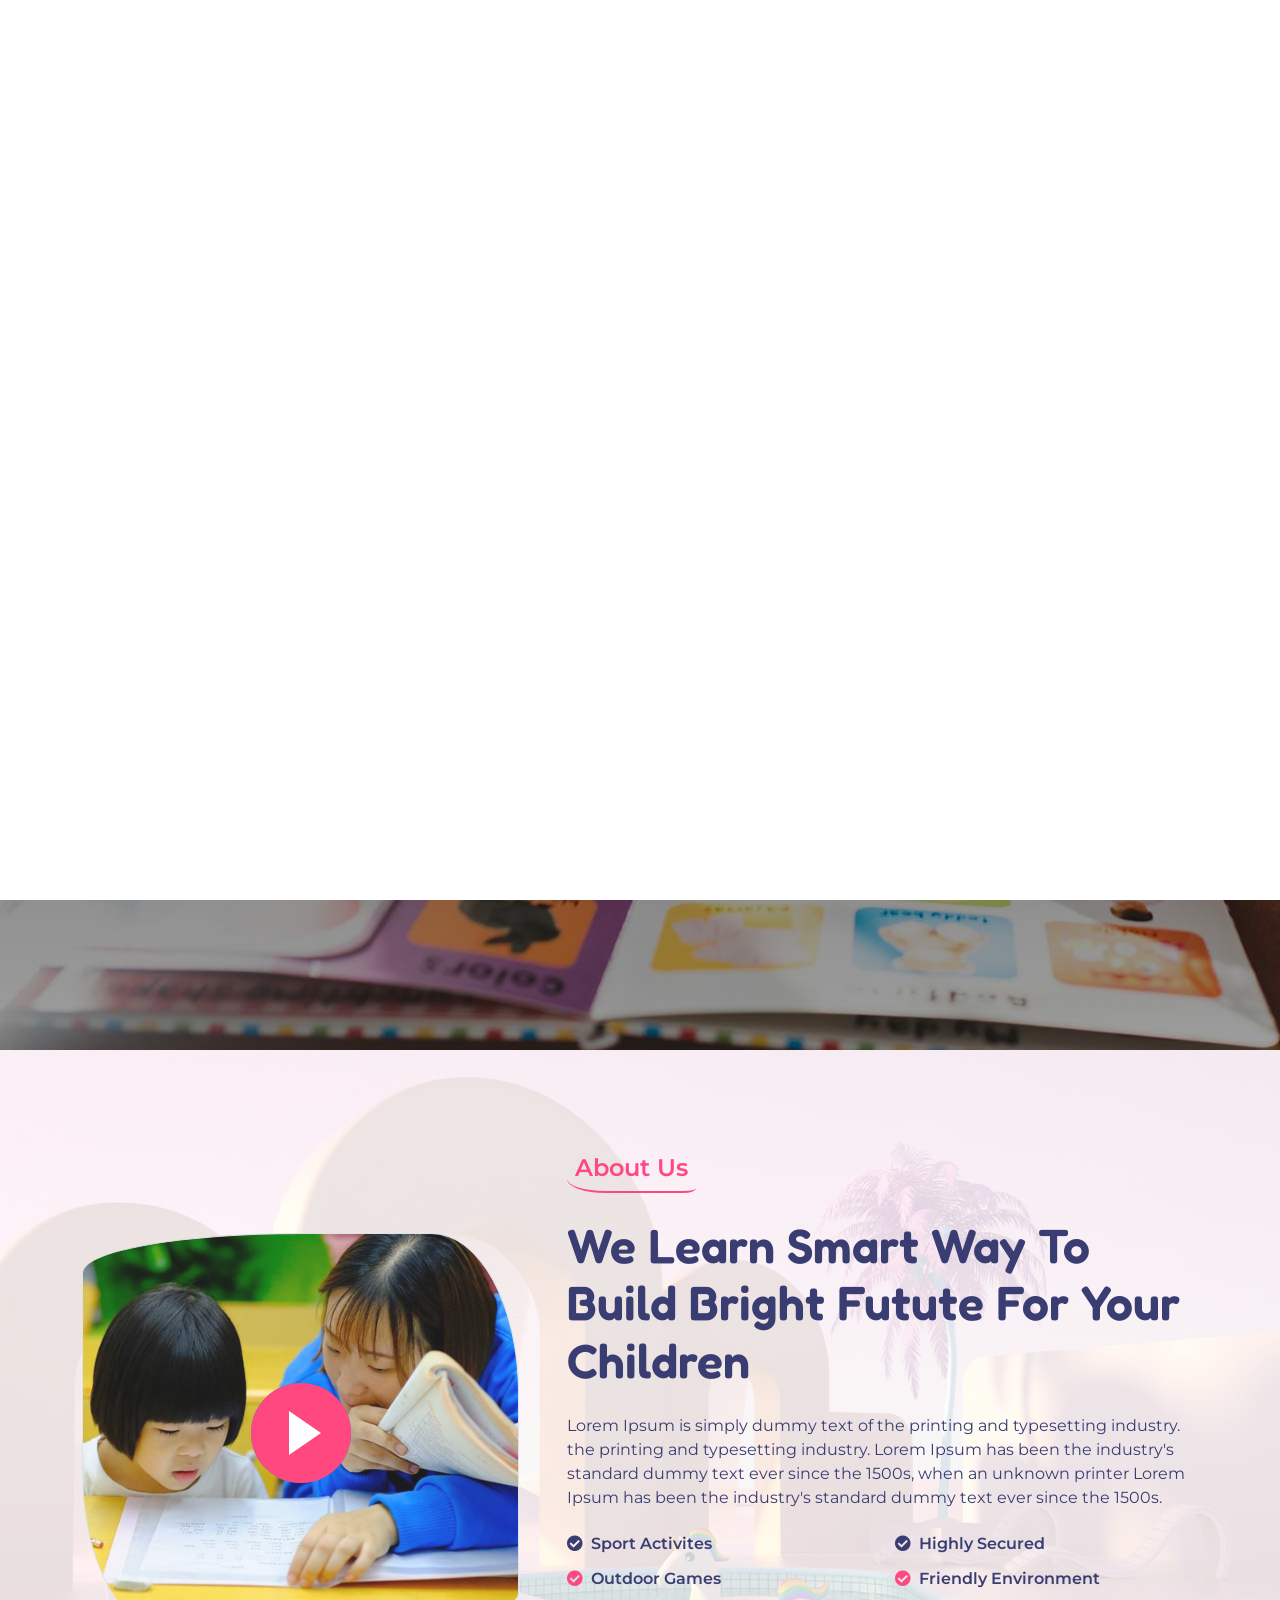
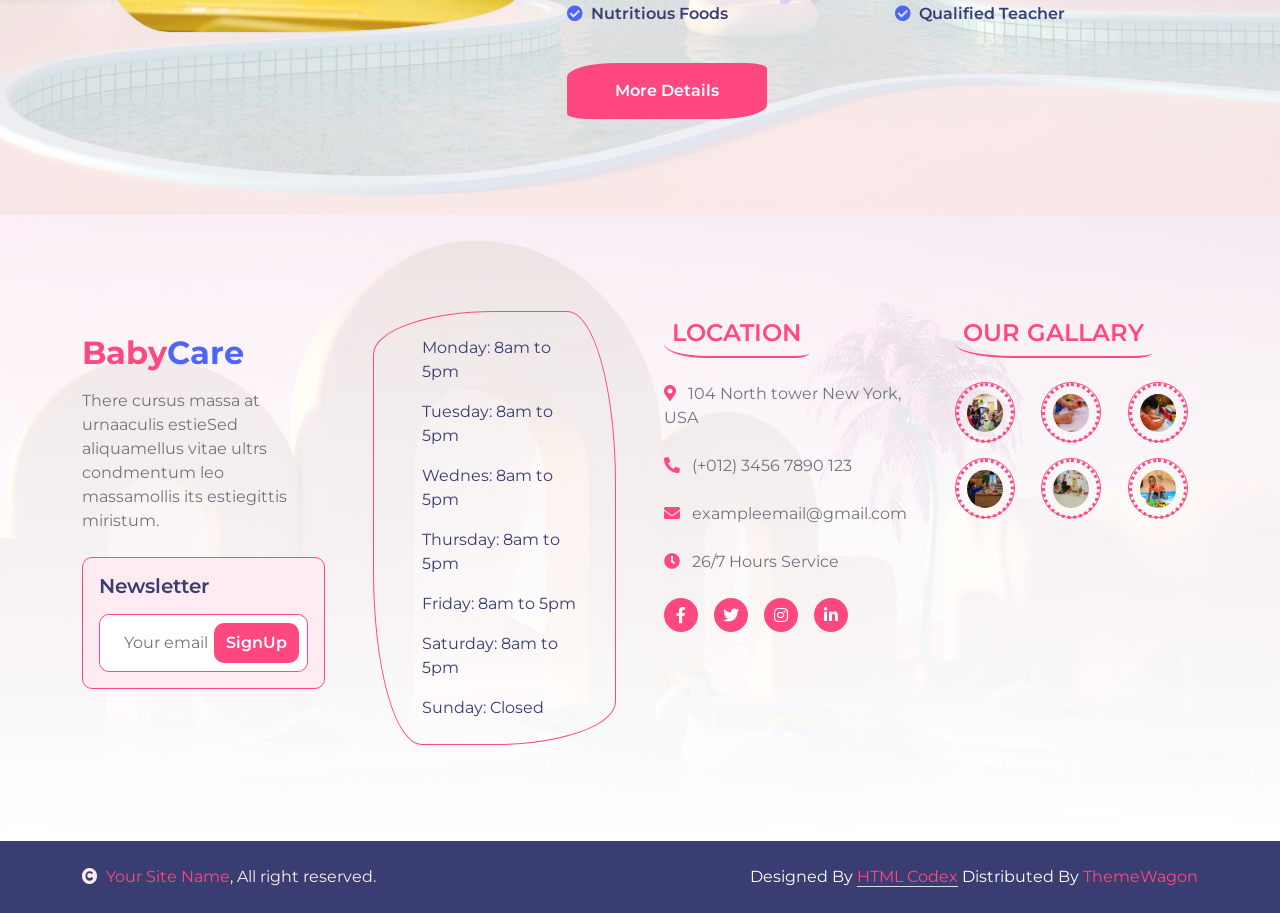
<file: about.html>
<!DOCTYPE html>
<html lang="en">

    <head>
        <meta charset="utf-8">
        <title>BabyCare - Daycare Website Template</title>
        <meta content="width=device-width, initial-scale=1.0" name="viewport">
        <meta content="" name="keywords">
        <meta content="" name="description">

        <!-- Google Web Fonts -->
        <link rel="preconnect" href="https://fonts.googleapis.com">
        <link rel="preconnect" href="https://fonts.gstatic.com" crossorigin>
        <link href="https://fonts.googleapis.com/css2?family=Fredoka:wght@600;700&family=Montserrat:wght@200;400;600&display=swap" rel="stylesheet"> 

        <!-- Icon Font Stylesheet -->
        <link rel="stylesheet" href="https://use.fontawesome.com/releases/v5.15.4/css/all.css"/>
        <link href="https://cdn.jsdelivr.net/npm/bootstrap-icons@1.4.1/font/bootstrap-icons.css" rel="stylesheet">

        <!-- Libraries Stylesheet -->
        <link href="lib/animate/animate.min.css" rel="stylesheet">
        <link href="lib/lightbox/css/lightbox.min.css" rel="stylesheet">
        <link href="lib/owlcarousel/assets/owl.carousel.min.css" rel="stylesheet">

        <!-- Customized Bootstrap Stylesheet -->
        <link href="css/bootstrap.min.css" rel="stylesheet">

        <!-- Template Stylesheet -->
        <link href="css/style.css" rel="stylesheet">

        

    </head>

    <body>

        <!-- Spinner Start -->
        <div id="spinner" class="show w-100 vh-100 bg-white position-fixed translate-middle top-50 start-50  d-flex align-items-center justify-content-center">
            <div class="spinner-grow text-primary" role="status"></div>
        </div>
        <!-- Spinner End -->


        <!-- Navbar start -->
        <div class="container-fluid border-bottom bg-light wow fadeIn" data-wow-delay="0.1s">
            <div class="container topbar bg-primary d-none d-lg-block py-2" style="border-radius: 0 40px">
                <div class="d-flex justify-content-between">
                    <div class="top-info ps-2">
                        <small class="me-3"><i class="fas fa-map-marker-alt me-2 text-secondary"></i> <a href="#" class="text-white">123 Street, New York</a></small>
                        <small class="me-3"><i class="fas fa-envelope me-2 text-secondary"></i><a href="#" class="text-white">Email@Example.com</a></small>
                    </div>
                    <div class="top-link pe-2">
                        <a href="" class="btn btn-light btn-sm-square rounded-circle"><i class="fab fa-facebook-f text-secondary"></i></a>
                        <a href="" class="btn btn-light btn-sm-square rounded-circle"><i class="fab fa-twitter text-secondary"></i></a>
                        <a href="" class="btn btn-light btn-sm-square rounded-circle"><i class="fab fa-instagram text-secondary"></i></a>
                        <a href="" class="btn btn-light btn-sm-square rounded-circle me-0"><i class="fab fa-linkedin-in text-secondary"></i></a>
                    </div>
                </div>
            </div>
            <div class="container px-0">
                <nav class="navbar navbar-light navbar-expand-xl py-3">
                    <a href="index.html" class="navbar-brand"><h1 class="text-primary display-6">Baby<span class="text-secondary">Care</span></h1></a>
                    <button class="navbar-toggler py-2 px-3" type="button" data-bs-toggle="collapse" data-bs-target="#navbarCollapse">
                        <span class="fa fa-bars text-primary"></span>
                    </button>
                    <div class="collapse navbar-collapse" id="navbarCollapse">
                        <div class="navbar-nav mx-auto">
                            <a href="index.html" class="nav-item nav-link">Home</a>
                            <a href="about.html" class="nav-item nav-link active">About</a>
                            <a href="service.html" class="nav-item nav-link">Services</a>
                            <a href="program.html" class="nav-item nav-link">Programs</a>
                            <a href="event.html" class="nav-item nav-link">Events</a>
                            <div class="nav-item dropdown">
                                <a href="#" class="nav-link dropdown-toggle" data-bs-toggle="dropdown">Pages</a>
                                <div class="dropdown-menu m-0 bg-secondary rounded-0">
                                    <a href="blog.html" class="dropdown-item">Our Blog</a>
                                    <a href="team.html" class="dropdown-item">Our Team</a>
                                    <a href="testimonial.html" class="dropdown-item">Testimonial</a>
                                    <a href="404.html" class="dropdown-item">404 Page</a>
                                </div>
                            </div>
                            <a href="contact.html" class="nav-item nav-link">Contact</a>
                        </div>
                        <div class="d-flex me-4">
                            <div id="phone-tada" class="d-flex align-items-center justify-content-center">
                                <a href="" class="position-relative wow tada" data-wow-delay=".9s" >
                                    <i class="fa fa-phone-alt text-primary fa-2x me-4"></i>
                                    <div class="position-absolute" style="top: -7px; left: 20px;">
                                        <span><i class="fa fa-comment-dots text-secondary"></i></span>
                                    </div>
                                </a>
                            </div>
                            <div class="d-flex flex-column pe-3 border-end border-primary">
                                <span class="text-primary">Have any questions?</span>
                                <a href="#"><span class="text-secondary">Free: + 0123 456 7890</span></a>
                            </div>
                        </div>
                        <button class="btn-search btn btn-primary btn-md-square rounded-circle" data-bs-toggle="modal" data-bs-target="#searchModal"><i class="fas fa-search text-white"></i></button>
                    </div>
                </nav>
            </div>
        </div>
        <!-- Navbar End -->


        <!-- Modal Search Start -->
        <div class="modal fade" id="searchModal" tabindex="-1" aria-labelledby="exampleModalLabel" aria-hidden="true">
            <div class="modal-dialog modal-fullscreen">
                <div class="modal-content rounded-0">
                    <div class="modal-header">
                        <h5 class="modal-title" id="exampleModalLabel">Search by keyword</h5>
                        <button type="button" class="btn-close" data-bs-dismiss="modal" aria-label="Close"></button>
                    </div>
                    <div class="modal-body d-flex align-items-center">
                        <div class="input-group w-75 mx-auto d-flex">
                            <input type="search" class="form-control p-3" placeholder="keywords" aria-describedby="search-icon-1">
                            <span id="search-icon-1" class="input-group-text p-3"><i class="fa fa-search"></i></span>
                        </div>
                    </div>
                </div>
            </div>
        </div>
        <!-- Modal Search End -->

        
        <!-- Page Header Start -->
        <div class="container-fluid page-header py-5 wow fadeIn" data-wow-delay="0.1s">
            <div class="container text-center py-5">
                <h1 class="display-2 text-white mb-4">About Us</h1>
                <nav aria-label="breadcrumb">
                    <ol class="breadcrumb justify-content-center mb-0">
                        <li class="breadcrumb-item"><a href="#">Home</a></li>
                        <li class="breadcrumb-item"><a href="#">Pages</a></li>
                        <li class="breadcrumb-item text-white" aria-current="page">About Us</li>
                    </ol>
                </nav>
            </div>
        </div>
        <!-- Page Header End -->


        <!-- About Start -->
        <div class="container-fluid py-5 about bg-light">
            <div class="container py-5">
                <div class="row g-5 align-items-center">
                    <div class="col-lg-5 wow fadeIn" data-wow-delay="0.1s">
                        <div class="video border">
                            <button type="button" class="btn btn-play" data-bs-toggle="modal" data-src="https://www.youtube.com/embed/DWRcNpR6Kdc" data-bs-target="#videoModal">
                                <span></span>
                            </button>
                        </div>
                    </div>
                    <div class="col-lg-7 wow fadeIn" data-wow-delay="0.3s">
                        <h4 class="text-primary mb-4 border-bottom border-primary border-2 d-inline-block p-2 title-border-radius">About Us</h4>
                        <h1 class="text-dark mb-4 display-5">We Learn Smart Way To Build Bright Futute For Your Children</h1>
                        <p class="text-dark mb-4">Lorem Ipsum is simply dummy text of the printing and typesetting industry. the printing and typesetting industry. Lorem Ipsum has been the industry's standard dummy text ever since the 1500s, when an unknown printer Lorem Ipsum has been the industry's standard dummy text ever since the 1500s.
                        </p>
                        <div class="row mb-4">
                            <div class="col-lg-6">
                                <h6 class="mb-3"><i class="fas fa-check-circle me-2"></i>Sport Activites</h6>
                                <h6 class="mb-3"><i class="fas fa-check-circle me-2 text-primary"></i>Outdoor Games</h6>
                                <h6 class="mb-3"><i class="fas fa-check-circle me-2 text-secondary"></i>Nutritious Foods</h6>
                            </div>
                            <div class="col-lg-6">
                                <h6 class="mb-3"><i class="fas fa-check-circle me-2"></i>Highly Secured</h6>
                                <h6 class="mb-3"><i class="fas fa-check-circle me-2 text-primary"></i>Friendly Environment</h6>
                                <h6><i class="fas fa-check-circle me-2 text-secondary"></i>Qualified Teacher</h6>
                            </div>
                        </div>
                        <a href="" class="btn btn-primary px-5 py-3 btn-border-radius">More Details</a>
                    </div>
                </div>
            </div>
        </div>
        <!-- Modal Video -->
        <div class="modal fade" id="videoModal" tabindex="-1" aria-labelledby="exampleModalLabel" aria-hidden="true">
            <div class="modal-dialog">
                <div class="modal-content rounded-0">
                    <div class="modal-header">
                        <h5 class="modal-title" id="exampleModalLabel">Youtube Video</h5>
                        <button type="button" class="btn-close" data-bs-dismiss="modal" aria-label="Close"></button>
                    </div>
                    <div class="modal-body">
                        <!-- 16:9 aspect ratio -->
                        <div class="ratio ratio-16x9">
                            <iframe class="embed-responsive-item" src="" id="video" allowfullscreen allowscriptaccess="always"
                                allow="autoplay"></iframe>
                        </div>
                    </div>
                </div>
            </div>
        </div>
        <!-- About End -->


        <!-- Footer Start -->
        <div class="container-fluid footer py-5 wow fadeIn" data-wow-delay="0.1s">
            <div class="container py-5">
                <div class="row g-5">
                    <div class="col-md-6 col-lg-4 col-xl-3">
                        <div class="footer-item">
                            <h2 class="fw-bold mb-3"><span class="text-primary mb-0">Baby</span><span class="text-secondary">Care</span></h2>
                            <p class="mb-4">There cursus massa at urnaaculis estieSed aliquamellus vitae ultrs condmentum leo massamollis its estiegittis miristum.</p>
                            <div class="border border-primary p-3 rounded bg-light">
                                <h5 class="mb-3">Newsletter</h5>
                                <div class="position-relative mx-auto border border-primary rounded" style="max-width: 400px;">
                                    <input class="form-control border-0 w-100 py-3 ps-4 pe-5" type="text" placeholder="Your email">
                                    <button type="button" class="btn btn-primary py-2 position-absolute top-0 end-0 mt-2 me-2 text-white">SignUp</button>
                                </div>
                            </div>
                        </div>
                    </div>
                    <div class="col-md-6 col-lg-4 col-xl-3">
                        <div class="footer-item">
                            <div class="d-flex flex-column p-4 ps-5 text-dark border border-primary" 
                            style="border-radius: 50% 20% / 10% 40%;">
                                <p>Monday: 8am to 5pm</p>
                                <p>Tuesday: 8am to 5pm</p>
                                <p>Wednes: 8am to 5pm</p>
                                <p>Thursday: 8am to 5pm</p>
                                <p>Friday: 8am to 5pm</p>
                                <p>Saturday: 8am to 5pm</p>
                                <p class="mb-0">Sunday: Closed</p>
                            </div>
                        </div>
                    </div>
                    <div class="col-md-6 col-lg-4 col-xl-3">
                        <div class="footer-item">
                            <h4 class="text-primary mb-4 border-bottom border-primary border-2 d-inline-block p-2 title-border-radius">LOCATION</h4>
                            <div class="d-flex flex-column align-items-start">
                                <a href="" class="text-body mb-4"><i class="fa fa-map-marker-alt text-primary me-2"></i> 104 North tower New York, USA</a>
                                <a href="" class="text-start rounded-0 text-body mb-4"><i class="fa fa-phone-alt text-primary me-2"></i> (+012) 3456 7890 123</a>
                                <a href="" class="text-start rounded-0 text-body mb-4"><i class="fas fa-envelope text-primary me-2"></i> exampleemail@gmail.com</a>
                                <a href="" class="text-start rounded-0 text-body mb-4"><i class="fa fa-clock text-primary me-2"></i> 26/7 Hours Service</a>
                                <div class="footer-icon d-flex">
                                    <a class="btn btn-primary btn-sm-square me-3 rounded-circle text-white" href=""><i class="fab fa-facebook-f"></i></a>
                                    <a class="btn btn-primary btn-sm-square me-3 rounded-circle text-white" href=""><i class="fab fa-twitter"></i></a>
                                    <a href="#" class="btn btn-primary btn-sm-square me-3 rounded-circle text-white"><i class="fab fa-instagram"></i></a>
                                    <a href="#" class="btn btn-primary btn-sm-square rounded-circle text-white"><i class="fab fa-linkedin-in"></i></a>
                                </div>
                            </div>
                        </div>
                    </div>
                    <div class="col-md-6 col-lg-4 col-xl-3">
                        <div class="footer-item">
                            <h4 class="text-primary mb-4 border-bottom border-primary border-2 d-inline-block p-2 title-border-radius">OUR GALLARY</h4>
                            <div class="row g-3">
                                <div class="col-4">
                                    <div class="footer-galary-img rounded-circle border border-primary">
                                        <img src="img/galary-1.jpg" class="img-fluid rounded-circle p-2" alt="">
                                    </div>
                               </div>
                               <div class="col-4">
                                    <div class="footer-galary-img rounded-circle border border-primary">
                                        <img src="img/galary-2.jpg" class="img-fluid rounded-circle p-2" alt="">
                                    </div>
                               </div>
                                <div class="col-4">
                                    <div class="footer-galary-img rounded-circle border border-primary">
                                        <img src="img/galary-3.jpg" class="img-fluid rounded-circle p-2" alt="">
                                    </div>
                               </div>
                                <div class="col-4">
                                    <div class="footer-galary-img rounded-circle border border-primary">
                                        <img src="img/galary-4.jpg" class="img-fluid rounded-circle p-2" alt="">
                                    </div>
                               </div>
                                <div class="col-4">
                                    <div class="footer-galary-img rounded-circle border border-primary">
                                        <img src="img/galary-5.jpg" class="img-fluid rounded-circle p-2" alt="">
                                    </div>
                               </div>
                                <div class="col-4">
                                    <div class="footer-galary-img rounded-circle border border-primary">
                                        <img src="img/galary-6.jpg" class="img-fluid rounded-circle p-2" alt="">
                                    </div>
                               </div>
                            </div>
                        </div>
                    </div>
                </div>
            </div>
        </div>
        <!-- Footer End -->


        <!-- Copyright Start -->
        <div class="container-fluid copyright bg-dark py-4">
            <div class="container">
                <div class="row">
                    <div class="col-md-6 text-center text-md-start mb-3 mb-md-0">
                        <span class="text-light"><a href="#"><i class="fas fa-copyright text-light me-2"></i>Your Site Name</a>, All right reserved.</span>
                    </div>
                    <div class="col-md-6 my-auto text-center text-md-end text-white">
                        <!--/*** This template is free as long as you keep the below author’s credit link/attribution link/backlink. ***/-->
                        <!--/*** If you'd like to use the template without the below author’s credit link/attribution link/backlink, ***/-->
                        <!--/*** you can purchase the Credit Removal License from "https://htmlcodex.com/credit-removal". ***/-->
                        Designed By <a class="border-bottom" href="https://htmlcodex.com">HTML Codex</a> Distributed By <a clas="border-bottom" href="https://themewagon.com">ThemeWagon</a>
                    </div>
                </div>
            </div>
        </div>
        <!-- Copyright End -->


        <!-- Back to Top -->
        <a href="#" class="btn btn-primary border-3 border-primary rounded-circle back-to-top"><i class="fa fa-arrow-up"></i></a>   

        
    <!-- JavaScript Libraries -->
    <script src="https://ajax.googleapis.com/ajax/libs/jquery/3.6.4/jquery.min.js"></script>
    <script src="https://cdn.jsdelivr.net/npm/bootstrap@5.0.0/dist/js/bootstrap.bundle.min.js"></script>
    <script src="lib/wow/wow.min.js"></script>
    <script src="lib/easing/easing.min.js"></script>
    <script src="lib/waypoints/waypoints.min.js"></script>
    <script src="lib/lightbox/js/lightbox.min.js"></script>
    <script src="lib/owlcarousel/owl.carousel.min.js"></script>

    <!-- Template Javascript -->
    <script src="js/main.js"></script>
    </body>

</html>
</file>
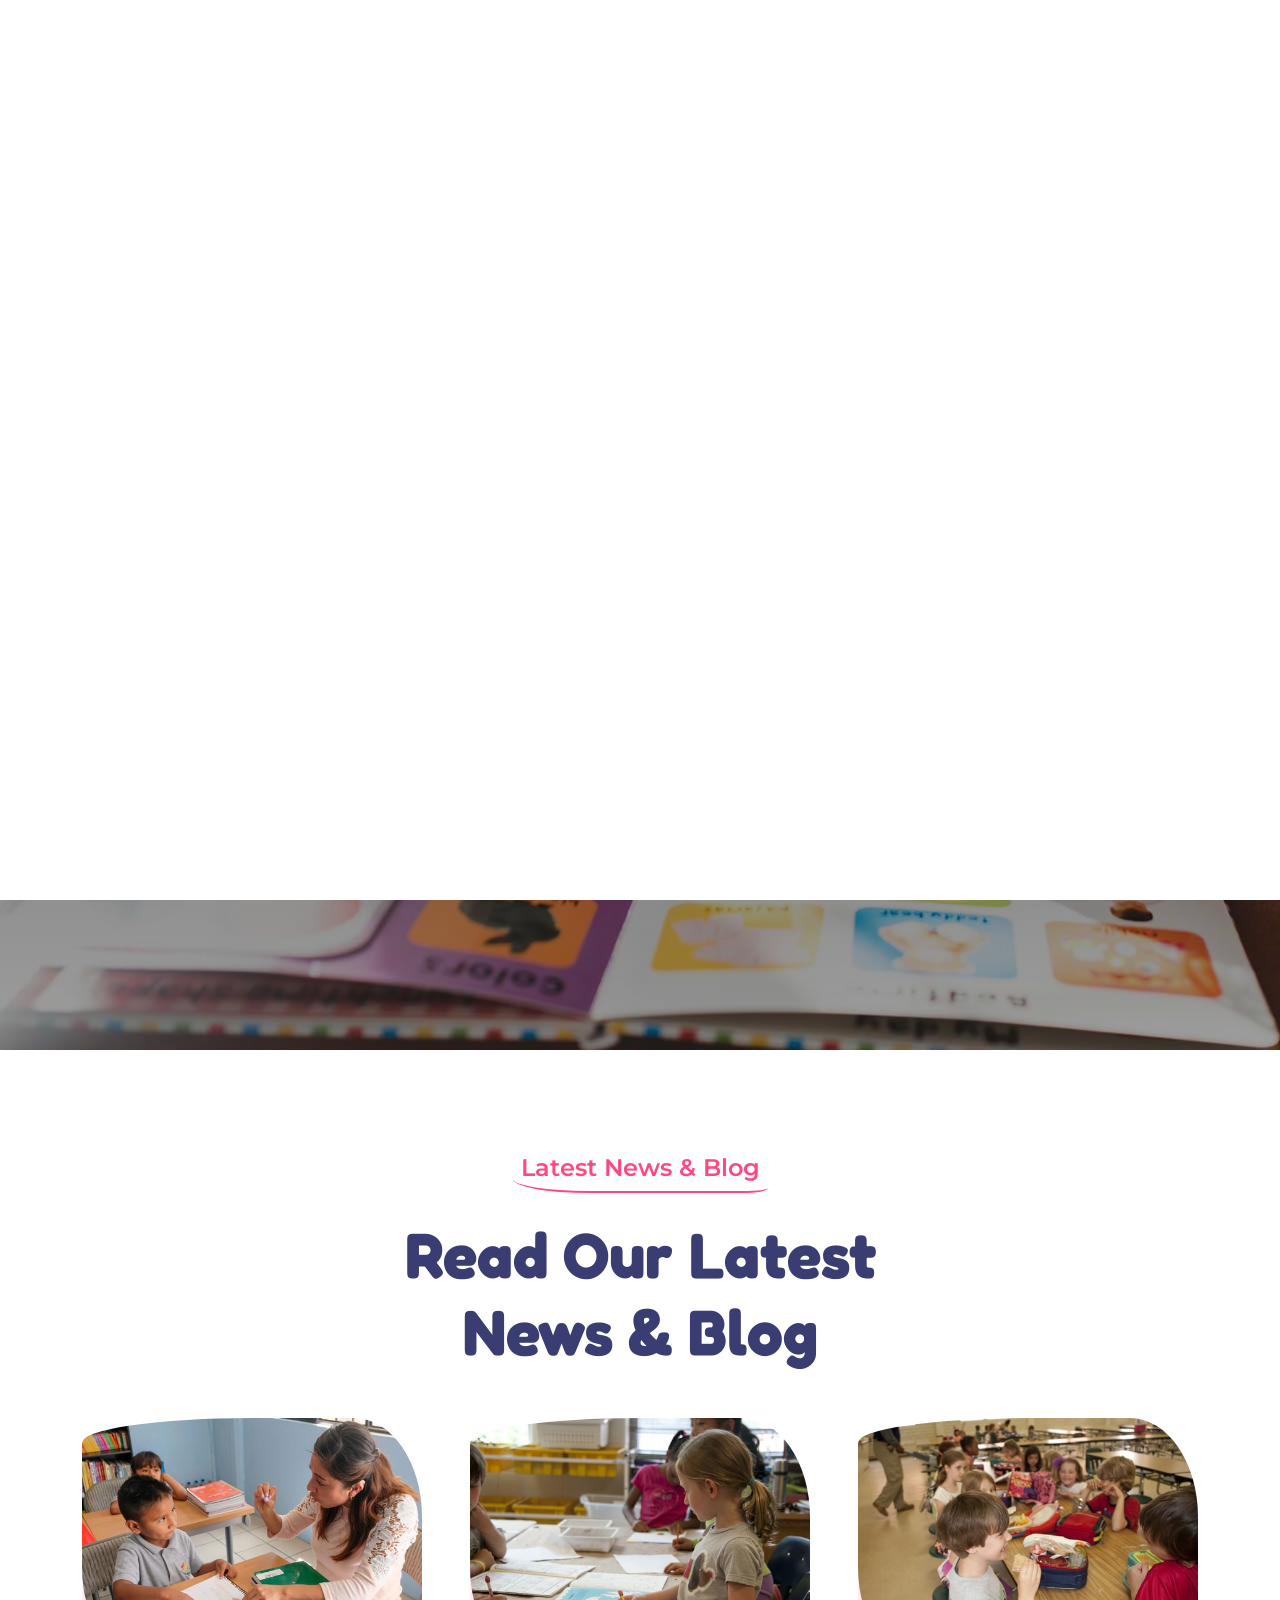
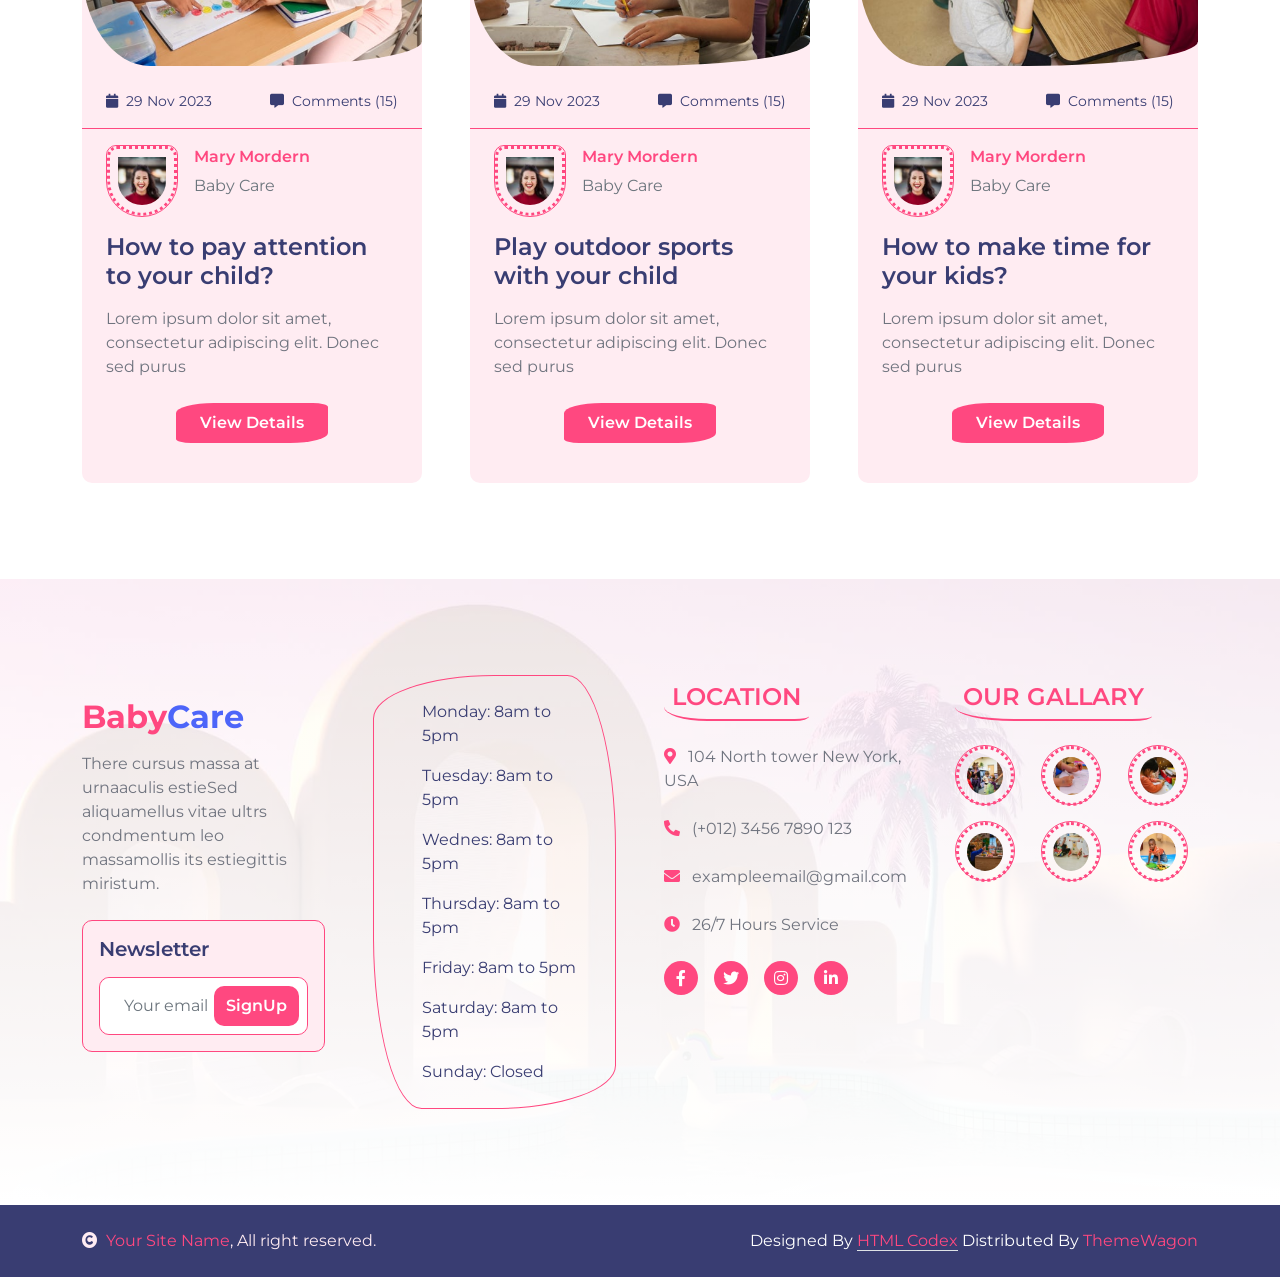
<file: blog.html>
<!DOCTYPE html>
<html lang="en">

    <head>
        <meta charset="utf-8">
        <title>BabyCare - Daycare Website Template</title>
        <meta content="width=device-width, initial-scale=1.0" name="viewport">
        <meta content="" name="keywords">
        <meta content="" name="description">

        <!-- Google Web Fonts -->
        <link rel="preconnect" href="https://fonts.googleapis.com">
        <link rel="preconnect" href="https://fonts.gstatic.com" crossorigin>
        <link href="https://fonts.googleapis.com/css2?family=Fredoka:wght@600;700&family=Montserrat:wght@200;400;600&display=swap" rel="stylesheet"> 

        <!-- Icon Font Stylesheet -->
        <link rel="stylesheet" href="https://use.fontawesome.com/releases/v5.15.4/css/all.css"/>
        <link href="https://cdn.jsdelivr.net/npm/bootstrap-icons@1.4.1/font/bootstrap-icons.css" rel="stylesheet">

        <!-- Libraries Stylesheet -->
        <link href="lib/animate/animate.min.css" rel="stylesheet">
        <link href="lib/lightbox/css/lightbox.min.css" rel="stylesheet">
        <link href="lib/owlcarousel/assets/owl.carousel.min.css" rel="stylesheet">

        <!-- Customized Bootstrap Stylesheet -->
        <link href="css/bootstrap.min.css" rel="stylesheet">

        <!-- Template Stylesheet -->
        <link href="css/style.css" rel="stylesheet">

        

    </head>

    <body>

        <!-- Spinner Start -->
        <div id="spinner" class="show w-100 vh-100 bg-white position-fixed translate-middle top-50 start-50  d-flex align-items-center justify-content-center">
            <div class="spinner-grow text-primary" role="status"></div>
        </div>
        <!-- Spinner End -->


        <!-- Navbar start -->
        <div class="container-fluid border-bottom bg-light wow fadeIn" data-wow-delay="0.1s">
            <div class="container topbar bg-primary d-none d-lg-block py-2" style="border-radius: 0 40px">
                <div class="d-flex justify-content-between">
                    <div class="top-info ps-2">
                        <small class="me-3"><i class="fas fa-map-marker-alt me-2 text-secondary"></i> <a href="#" class="text-white">123 Street, New York</a></small>
                        <small class="me-3"><i class="fas fa-envelope me-2 text-secondary"></i><a href="#" class="text-white">Email@Example.com</a></small>
                    </div>
                    <div class="top-link pe-2">
                        <a href="" class="btn btn-light btn-sm-square rounded-circle"><i class="fab fa-facebook-f text-secondary"></i></a>
                        <a href="" class="btn btn-light btn-sm-square rounded-circle"><i class="fab fa-twitter text-secondary"></i></a>
                        <a href="" class="btn btn-light btn-sm-square rounded-circle"><i class="fab fa-instagram text-secondary"></i></a>
                        <a href="" class="btn btn-light btn-sm-square rounded-circle me-0"><i class="fab fa-linkedin-in text-secondary"></i></a>
                    </div>
                </div>
            </div>
            <div class="container px-0">
                <nav class="navbar navbar-light navbar-expand-xl py-3">
                    <a href="index.html" class="navbar-brand"><h1 class="text-primary display-6">Baby<span class="text-secondary">Care</span></h1></a>
                    <button class="navbar-toggler py-2 px-3" type="button" data-bs-toggle="collapse" data-bs-target="#navbarCollapse">
                        <span class="fa fa-bars text-primary"></span>
                    </button>
                    <div class="collapse navbar-collapse" id="navbarCollapse">
                        <div class="navbar-nav mx-auto">
                            <a href="index.html" class="nav-item nav-link">Home</a>
                            <a href="about.html" class="nav-item nav-link">About</a>
                            <a href="service.html" class="nav-item nav-link">Services</a>
                            <a href="program.html" class="nav-item nav-link">Programs</a>
                            <a href="event.html" class="nav-item nav-link">Events</a>
                            <div class="nav-item dropdown">
                                <a href="#" class="nav-link dropdown-toggle active" data-bs-toggle="dropdown">Pages</a>
                                <div class="dropdown-menu m-0 bg-secondary rounded-0">
                                    <a href="blog.html" class="dropdown-item active">Our Blog</a>
                                    <a href="team.html" class="dropdown-item">Our Team</a>
                                    <a href="testimonial.html" class="dropdown-item">Testimonial</a>
                                    <a href="404.html" class="dropdown-item">404 Page</a>
                                </div>
                            </div>
                            <a href="contact.html" class="nav-item nav-link">Contact</a>
                        </div>
                        <div class="d-flex me-4">
                            <div id="phone-tada" class="d-flex align-items-center justify-content-center">
                                <a href="" class="position-relative wow tada" data-wow-delay=".9s" >
                                    <i class="fa fa-phone-alt text-primary fa-2x me-4"></i>
                                    <div class="position-absolute" style="top: -7px; left: 20px;">
                                        <span><i class="fa fa-comment-dots text-secondary"></i></span>
                                    </div>
                                </a>
                            </div>
                            <div class="d-flex flex-column pe-3 border-end border-primary">
                                <span class="text-primary">Have any questions?</span>
                                <a href="#"><span class="text-secondary">Free: + 0123 456 7890</span></a>
                            </div>
                        </div>
                        <button class="btn-search btn btn-primary btn-md-square rounded-circle" data-bs-toggle="modal" data-bs-target="#searchModal"><i class="fas fa-search text-white"></i></button>
                    </div>
                </nav>
            </div>
        </div>
        <!-- Navbar End -->


        <!-- Modal Search Start -->
        <div class="modal fade" id="searchModal" tabindex="-1" aria-labelledby="exampleModalLabel" aria-hidden="true">
            <div class="modal-dialog modal-fullscreen">
                <div class="modal-content rounded-0">
                    <div class="modal-header">
                        <h5 class="modal-title" id="exampleModalLabel">Search by keyword</h5>
                        <button type="button" class="btn-close" data-bs-dismiss="modal" aria-label="Close"></button>
                    </div>
                    <div class="modal-body d-flex align-items-center">
                        <div class="input-group w-75 mx-auto d-flex">
                            <input type="search" class="form-control p-3" placeholder="keywords" aria-describedby="search-icon-1">
                            <span id="search-icon-1" class="input-group-text p-3"><i class="fa fa-search"></i></span>
                        </div>
                    </div>
                </div>
            </div>
        </div>
        <!-- Modal Search End -->

        
        <!-- Page Header Start -->
        <div class="container-fluid page-header py-5 wow fadeIn" data-wow-delay="0.1s">
            <div class="container text-center py-5">
                <h1 class="display-2 text-white mb-4">Our Blog</h1>
                <nav aria-label="breadcrumb">
                    <ol class="breadcrumb justify-content-center mb-0">
                        <li class="breadcrumb-item"><a href="#">Home</a></li>
                        <li class="breadcrumb-item"><a href="#">Pages</a></li>
                        <li class="breadcrumb-item text-white" aria-current="page">Our Blog</li>
                    </ol>
                </nav>
            </div>
        </div>
        <!-- Page Header End -->


        <!-- Blog Start-->
        <div class="container-fluid blog py-5">
            <div class="container py-5">
                <div class="mx-auto text-center wow fadeIn" data-wow-delay="0.1s" style="max-width: 600px;">
                    <h4 class="text-primary mb-4 border-bottom border-primary border-2 d-inline-block p-2 title-border-radius">Latest News & Blog</h4>
                    <h1 class="mb-5 display-3">Read Our Latest News & Blog</h1>
                </div>
                <div class="row g-5 justify-content-center">
                    <div class="col-md-6 col-lg-6 col-xl-4 wow fadeIn" data-wow-delay="0.1s">
                        <div class="blog-item rounded-bottom">
                            <div class="blog-img overflow-hidden position-relative img-border-radius">
                                <img src="img/blog-1.jpg" class="img-fluid w-100" alt="Image">
                            </div>
                            <div class="d-flex justify-content-between px-4 py-3 bg-light border-bottom border-primary blog-date-comments">
                                <small class="text-dark"><i class="fas fa-calendar me-1 text-dark"></i> 29 Nov 2023</small>
                                <small class="text-dark"><i class="fas fa-comment-alt me-1 text-dark"></i> Comments (15)</small>
                            </div>
                            <div class="blog-content d-flex align-items-center px-4 py-3 bg-light">
                                <div class="overflow-hidden rounded-circle rounded-top border border-primary">
                                    <img src="img/program-teacher.jpg" class="img-fluid rounded-circle p-2 rounded-top" alt="Image" style="width: 70px; height: 70px; border-style: dotted; border-color: var(--bs-primary) !important;">
                                </div>
                                <div class="ms-3">
                                    <h6 class="text-primary">Mary Mordern</h6>
                                    <p class="text-muted">Baby Care</p>
                                </div>
                            </div>
                            <div class="px-4 pb-4 bg-light rounded-bottom">
                                <div class="blog-text-inner">
                                    <a href="#" class="h4">How to pay attention to your child?</a>
                                    <p class="mt-3 mb-4">Lorem ipsum dolor sit amet, consectetur adipiscing elit. Donec sed purus</p>
                                </div>
                                <div class="text-center">
                                    <a href="#" class="btn btn-primary text-white px-4 py-2 mb-3 btn-border-radius">View Details</a>
                                </div>
                            </div>
                        </div>
                    </div>
                    <div class="col-md-6 col-lg-6 col-xl-4 wow fadeIn" data-wow-delay="0.3s">
                        <div class="blog-item rounded-bottom">
                            <div class="blog-img overflow-hidden position-relative img-border-radius">
                                <img src="img/blog-2.jpg" class="img-fluid w-100" alt="Image">
                            </div>
                            <div class="d-flex justify-content-between px-4 py-3 bg-light border-bottom border-primary blog-date-comments">
                                <small class="text-dark"><i class="fas fa-calendar me-1 text-dark"></i> 29 Nov 2023</small>
                                <small class="text-dark"><i class="fas fa-comment-alt me-1 text-dark"></i> Comments (15)</small>
                            </div>
                            <div class="blog-content d-flex align-items-center px-4 py-3 bg-light">
                                <div class="overflow-hidden rounded-circle rounded-top border border-primary">
                                    <img src="img/program-teacher.jpg" class="img-fluid rounded-circle p-2 rounded-top" alt="" style="width: 70px; height: 70px; border-style: dotted; border-color: var(--bs-primary) !important;">
                                </div>
                                <div class="ms-3">
                                    <h6 class="text-primary">Mary Mordern</h6>
                                    <p class="text-muted">Baby Care</p>
                                </div>
                            </div>
                            <div class="px-4 pb-4 bg-light rounded-bottom">
                                <div class="blog-text-inner">
                                    <a href="#" class="h4">Play outdoor sports with your child</a>
                                    <p class="mt-3 mb-4">Lorem ipsum dolor sit amet, consectetur adipiscing elit. Donec sed purus</p>
                                </div>
                                <div class="text-center">
                                    <a href="#" class="btn btn-primary text-white px-4 py-2 mb-3 btn-border-radius">View Details</a>
                                </div>
                            </div>
                        </div>
                    </div>
                    <div class="col-md-6 col-lg-6 col-xl-4 wow fadeIn" data-wow-delay="0.5s">
                        <div class="blog-item rounded-bottom">
                            <div class="blog-img overflow-hidden position-relative img-border-radius">
                                <img src="img/blog-3.jpg" class="img-fluid w-100" alt="Image">
                            </div>
                            <div class="d-flex justify-content-between px-4 py-3 bg-light border-bottom border-primary blog-date-comments">
                                <small class="text-dark"><i class="fas fa-calendar me-1 text-dark"></i> 29 Nov 2023</small>
                                <small class="text-dark"><i class="fas fa-comment-alt me-1 text-dark"></i> Comments (15)</small>
                            </div>
                            <div class="blog-content d-flex align-items-center px-4 py-3 bg-light">
                                <div class="overflow-hidden rounded-circle rounded-top border border-primary">
                                    <img src="img/program-teacher.jpg" class="img-fluid rounded-circle p-2 rounded-top" alt="" style="width: 70px; height: 70px; border-style: dotted; border-color: var(--bs-primary) !important;">
                                </div>
                                <div class="ms-3">
                                    <h6 class="text-primary">Mary Mordern</h6>
                                    <p class="text-muted">Baby Care</p>
                                </div>
                            </div>
                            <div class="px-4 pb-4 bg-light rounded-bottom">
                                <div class="blog-text-inner">
                                    <a href="#" class="h4">How to make time for your kids?</a>
                                    <p class="mt-3 mb-4">Lorem ipsum dolor sit amet, consectetur adipiscing elit. Donec sed purus</p>
                                </div>
                                <div class="text-center">
                                    <a href="#" class="btn btn-primary text-white px-4 py-2 mb-3 btn-border-radius">View Details</a>
                                </div>
                            </div>
                        </div>
                    </div>
                </div>
            </div>
        </div>
        <!-- Blog End-->


        <!-- Footer Start -->
        <div class="container-fluid footer py-5 wow fadeIn" data-wow-delay="0.1s">
            <div class="container py-5">
                <div class="row g-5">
                    <div class="col-md-6 col-lg-4 col-xl-3">
                        <div class="footer-item">
                            <h2 class="fw-bold mb-3"><span class="text-primary mb-0">Baby</span><span class="text-secondary">Care</span></h2>
                            <p class="mb-4">There cursus massa at urnaaculis estieSed aliquamellus vitae ultrs condmentum leo massamollis its estiegittis miristum.</p>
                            <div class="border border-primary p-3 rounded bg-light">
                                <h5 class="mb-3">Newsletter</h5>
                                <div class="position-relative mx-auto border border-primary rounded" style="max-width: 400px;">
                                    <input class="form-control border-0 w-100 py-3 ps-4 pe-5" type="text" placeholder="Your email">
                                    <button type="button" class="btn btn-primary py-2 position-absolute top-0 end-0 mt-2 me-2 text-white">SignUp</button>
                                </div>
                            </div>
                        </div>
                    </div>
                    <div class="col-md-6 col-lg-4 col-xl-3">
                        <div class="footer-item">
                            <div class="d-flex flex-column p-4 ps-5 text-dark border border-primary" 
                            style="border-radius: 50% 20% / 10% 40%;">
                                <p>Monday: 8am to 5pm</p>
                                <p>Tuesday: 8am to 5pm</p>
                                <p>Wednes: 8am to 5pm</p>
                                <p>Thursday: 8am to 5pm</p>
                                <p>Friday: 8am to 5pm</p>
                                <p>Saturday: 8am to 5pm</p>
                                <p class="mb-0">Sunday: Closed</p>
                            </div>
                        </div>
                    </div>
                    <div class="col-md-6 col-lg-4 col-xl-3">
                        <div class="footer-item">
                            <h4 class="text-primary mb-4 border-bottom border-primary border-2 d-inline-block p-2 title-border-radius">LOCATION</h4>
                            <div class="d-flex flex-column align-items-start">
                                <a href="" class="text-body mb-4"><i class="fa fa-map-marker-alt text-primary me-2"></i> 104 North tower New York, USA</a>
                                <a href="" class="text-start rounded-0 text-body mb-4"><i class="fa fa-phone-alt text-primary me-2"></i> (+012) 3456 7890 123</a>
                                <a href="" class="text-start rounded-0 text-body mb-4"><i class="fas fa-envelope text-primary me-2"></i> exampleemail@gmail.com</a>
                                <a href="" class="text-start rounded-0 text-body mb-4"><i class="fa fa-clock text-primary me-2"></i> 26/7 Hours Service</a>
                                <div class="footer-icon d-flex">
                                    <a class="btn btn-primary btn-sm-square me-3 rounded-circle text-white" href=""><i class="fab fa-facebook-f"></i></a>
                                    <a class="btn btn-primary btn-sm-square me-3 rounded-circle text-white" href=""><i class="fab fa-twitter"></i></a>
                                    <a href="#" class="btn btn-primary btn-sm-square me-3 rounded-circle text-white"><i class="fab fa-instagram"></i></a>
                                    <a href="#" class="btn btn-primary btn-sm-square rounded-circle text-white"><i class="fab fa-linkedin-in"></i></a>
                                </div>
                            </div>
                        </div>
                    </div>
                    <div class="col-md-6 col-lg-4 col-xl-3">
                        <div class="footer-item">
                            <h4 class="text-primary mb-4 border-bottom border-primary border-2 d-inline-block p-2 title-border-radius">OUR GALLARY</h4>
                            <div class="row g-3">
                                <div class="col-4">
                                    <div class="footer-galary-img rounded-circle border border-primary">
                                        <img src="img/galary-1.jpg" class="img-fluid rounded-circle p-2" alt="">
                                    </div>
                               </div>
                               <div class="col-4">
                                    <div class="footer-galary-img rounded-circle border border-primary">
                                        <img src="img/galary-2.jpg" class="img-fluid rounded-circle p-2" alt="">
                                    </div>
                               </div>
                                <div class="col-4">
                                    <div class="footer-galary-img rounded-circle border border-primary">
                                        <img src="img/galary-3.jpg" class="img-fluid rounded-circle p-2" alt="">
                                    </div>
                               </div>
                                <div class="col-4">
                                    <div class="footer-galary-img rounded-circle border border-primary">
                                        <img src="img/galary-4.jpg" class="img-fluid rounded-circle p-2" alt="">
                                    </div>
                               </div>
                                <div class="col-4">
                                    <div class="footer-galary-img rounded-circle border border-primary">
                                        <img src="img/galary-5.jpg" class="img-fluid rounded-circle p-2" alt="">
                                    </div>
                               </div>
                                <div class="col-4">
                                    <div class="footer-galary-img rounded-circle border border-primary">
                                        <img src="img/galary-6.jpg" class="img-fluid rounded-circle p-2" alt="">
                                    </div>
                               </div>
                            </div>
                        </div>
                    </div>
                </div>
            </div>
        </div>
        <!-- Footer End -->


        <!-- Copyright Start -->
        <div class="container-fluid copyright bg-dark py-4">
            <div class="container">
                <div class="row">
                    <div class="col-md-6 text-center text-md-start mb-3 mb-md-0">
                        <span class="text-light"><a href="#"><i class="fas fa-copyright text-light me-2"></i>Your Site Name</a>, All right reserved.</span>
                    </div>
                    <div class="col-md-6 my-auto text-center text-md-end text-white">
                        <!--/*** This template is free as long as you keep the below author’s credit link/attribution link/backlink. ***/-->
                        <!--/*** If you'd like to use the template without the below author’s credit link/attribution link/backlink, ***/-->
                        <!--/*** you can purchase the Credit Removal License from "https://htmlcodex.com/credit-removal". ***/-->
                        Designed By <a class="border-bottom" href="https://htmlcodex.com">HTML Codex</a> Distributed By <a clas="border-bottom" href="https://themewagon.com">ThemeWagon</a>
                    </div>
                </div>
            </div>
        </div>
        <!-- Copyright End -->


        <!-- Back to Top -->
        <a href="#" class="btn btn-primary border-3 border-primary rounded-circle back-to-top"><i class="fa fa-arrow-up"></i></a>   

        
    <!-- JavaScript Libraries -->
    <script src="https://ajax.googleapis.com/ajax/libs/jquery/3.6.4/jquery.min.js"></script>
    <script src="https://cdn.jsdelivr.net/npm/bootstrap@5.0.0/dist/js/bootstrap.bundle.min.js"></script>
    <script src="lib/wow/wow.min.js"></script>
    <script src="lib/easing/easing.min.js"></script>
    <script src="lib/waypoints/waypoints.min.js"></script>
    <script src="lib/lightbox/js/lightbox.min.js"></script>
    <script src="lib/owlcarousel/owl.carousel.min.js"></script>

    <!-- Template Javascript -->
    <script src="js/main.js"></script>
    </body>

</html>
</file>
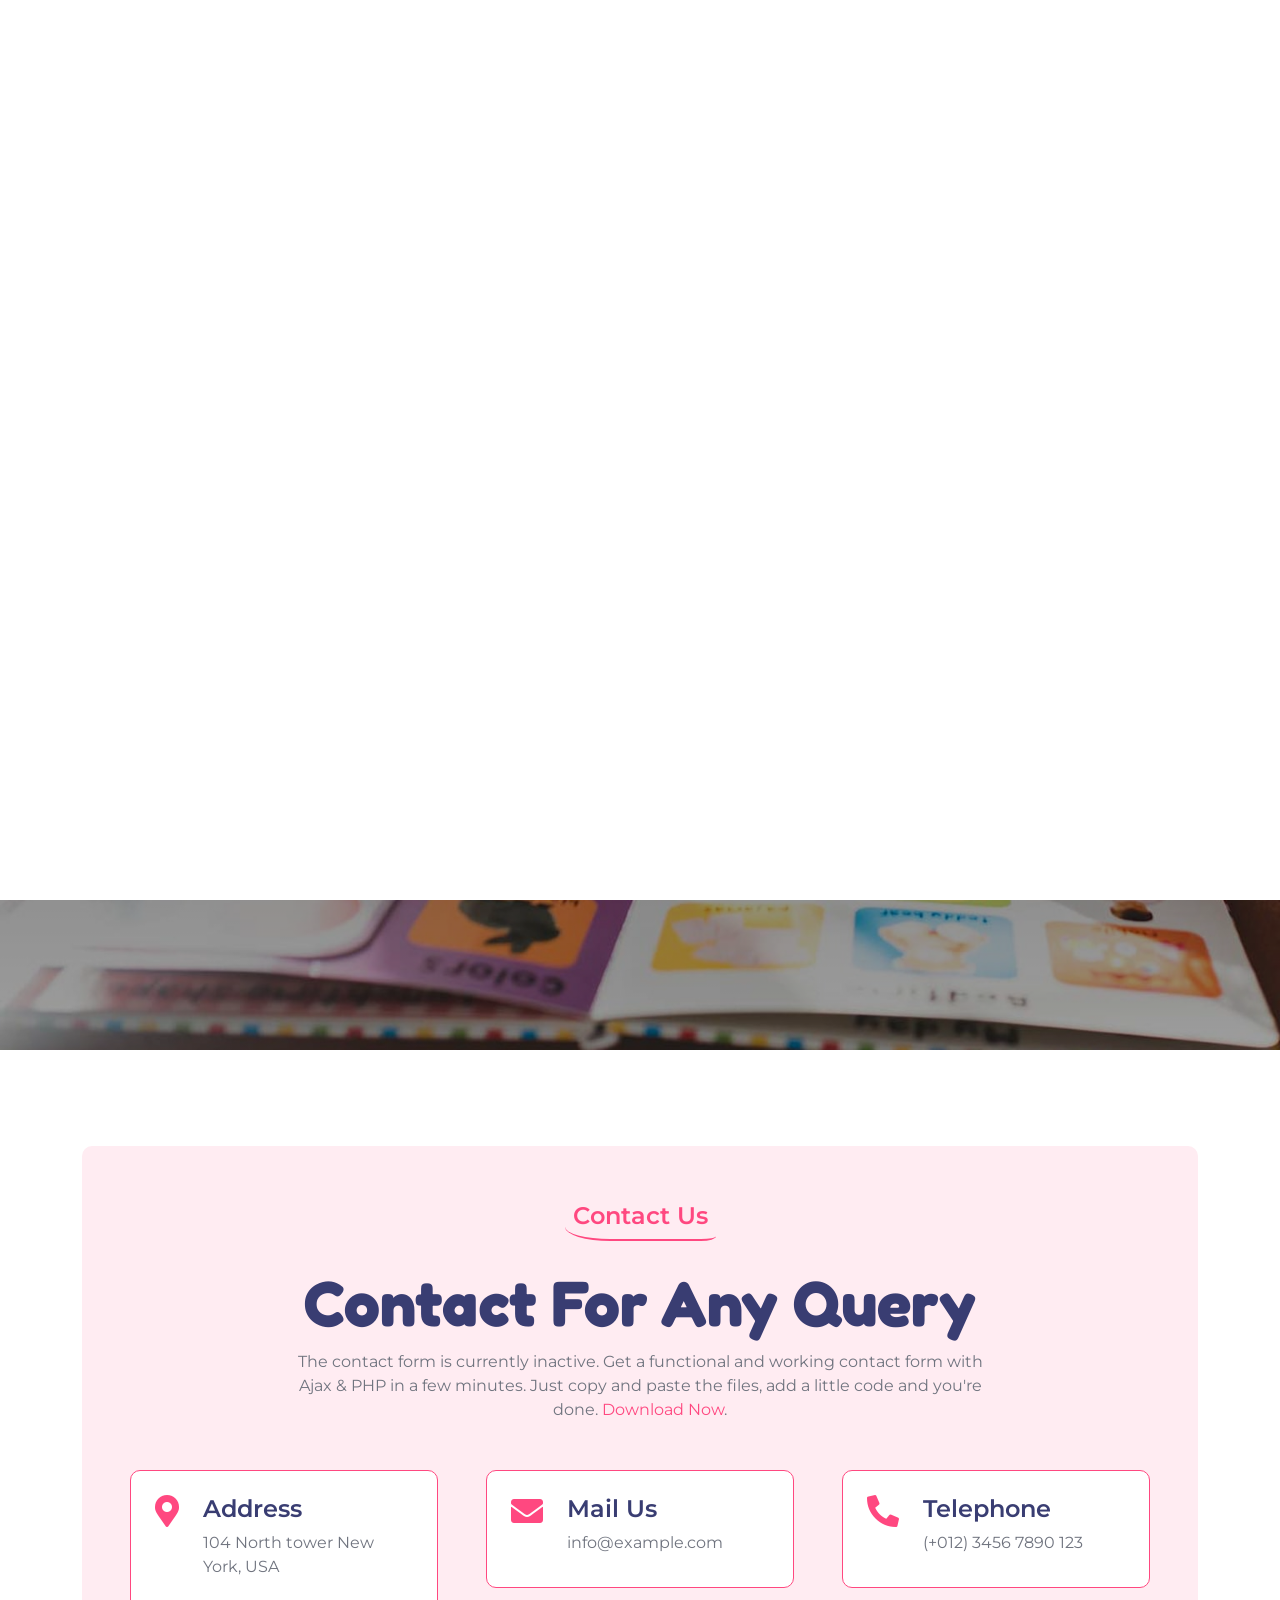
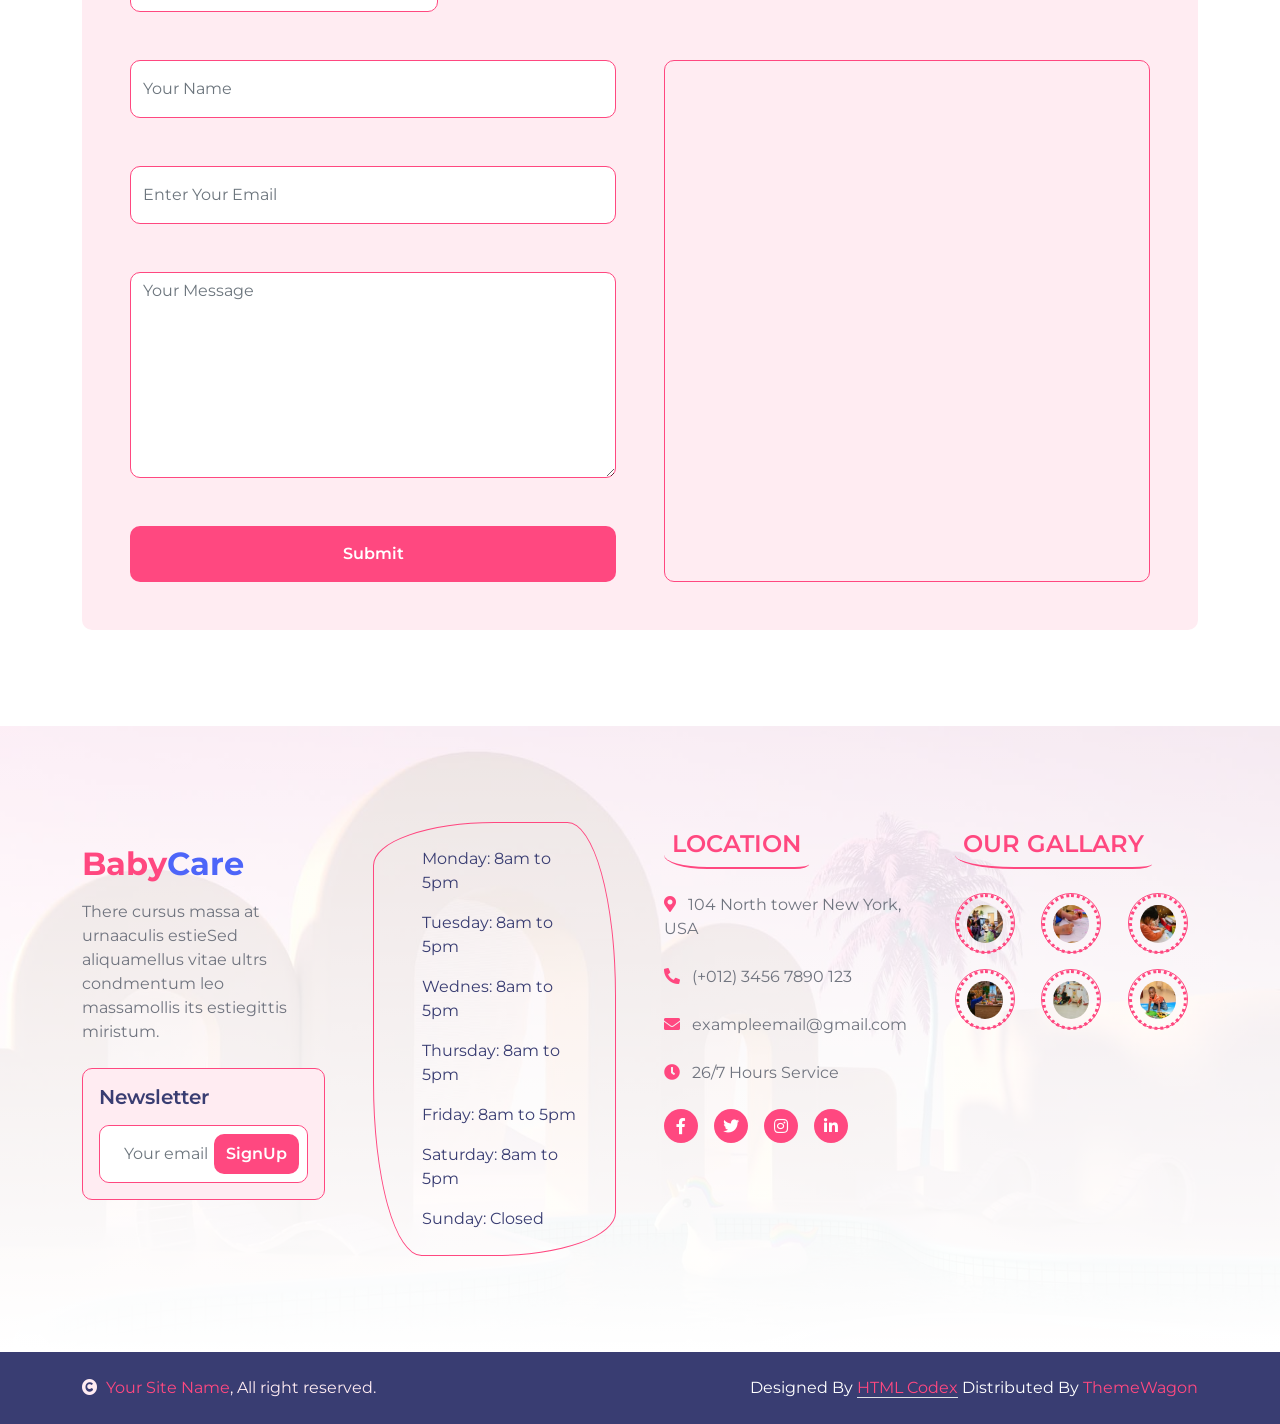
<file: contact.html>
<!DOCTYPE html>
<html lang="en">

    <head>
        <meta charset="utf-8">
        <title>BabyCare - Daycare Website Template</title>
        <meta content="width=device-width, initial-scale=1.0" name="viewport">
        <meta content="" name="keywords">
        <meta content="" name="description">

        <!-- Google Web Fonts -->
        <link rel="preconnect" href="https://fonts.googleapis.com">
        <link rel="preconnect" href="https://fonts.gstatic.com" crossorigin>
        <link href="https://fonts.googleapis.com/css2?family=Fredoka:wght@600;700&family=Montserrat:wght@200;400;600&display=swap" rel="stylesheet"> 

        <!-- Icon Font Stylesheet -->
        <link rel="stylesheet" href="https://use.fontawesome.com/releases/v5.15.4/css/all.css"/>
        <link href="https://cdn.jsdelivr.net/npm/bootstrap-icons@1.4.1/font/bootstrap-icons.css" rel="stylesheet">

        <!-- Libraries Stylesheet -->
        <link href="lib/animate/animate.min.css" rel="stylesheet">
        <link href="lib/lightbox/css/lightbox.min.css" rel="stylesheet">
        <link href="lib/owlcarousel/assets/owl.carousel.min.css" rel="stylesheet">

        <!-- Customized Bootstrap Stylesheet -->
        <link href="css/bootstrap.min.css" rel="stylesheet">

        <!-- Template Stylesheet -->
        <link href="css/style.css" rel="stylesheet">

        

    </head>

    <body>

        <!-- Spinner Start -->
        <div id="spinner" class="show w-100 vh-100 bg-white position-fixed translate-middle top-50 start-50  d-flex align-items-center justify-content-center">
            <div class="spinner-grow text-primary" role="status"></div>
        </div>
        <!-- Spinner End -->


        <!-- Navbar start -->
        <div class="container-fluid border-bottom bg-light wow fadeIn" data-wow-delay="0.1s">
            <div class="container topbar bg-primary d-none d-lg-block py-2" style="border-radius: 0 40px">
                <div class="d-flex justify-content-between">
                    <div class="top-info ps-2">
                        <small class="me-3"><i class="fas fa-map-marker-alt me-2 text-secondary"></i> <a href="#" class="text-white">123 Street, New York</a></small>
                        <small class="me-3"><i class="fas fa-envelope me-2 text-secondary"></i><a href="#" class="text-white">Email@Example.com</a></small>
                    </div>
                    <div class="top-link pe-2">
                        <a href="" class="btn btn-light btn-sm-square rounded-circle"><i class="fab fa-facebook-f text-secondary"></i></a>
                        <a href="" class="btn btn-light btn-sm-square rounded-circle"><i class="fab fa-twitter text-secondary"></i></a>
                        <a href="" class="btn btn-light btn-sm-square rounded-circle"><i class="fab fa-instagram text-secondary"></i></a>
                        <a href="" class="btn btn-light btn-sm-square rounded-circle me-0"><i class="fab fa-linkedin-in text-secondary"></i></a>
                    </div>
                </div>
            </div>
            <div class="container px-0">
                <nav class="navbar navbar-light navbar-expand-xl py-3">
                    <a href="index.html" class="navbar-brand"><h1 class="text-primary display-6">Baby<span class="text-secondary">Care</span></h1></a>
                    <button class="navbar-toggler py-2 px-3" type="button" data-bs-toggle="collapse" data-bs-target="#navbarCollapse">
                        <span class="fa fa-bars text-primary"></span>
                    </button>
                    <div class="collapse navbar-collapse" id="navbarCollapse">
                        <div class="navbar-nav mx-auto">
                            <a href="index.html" class="nav-item nav-link">Home</a>
                            <a href="about.html" class="nav-item nav-link">About</a>
                            <a href="service.html" class="nav-item nav-link">Services</a>
                            <a href="program.html" class="nav-item nav-link">Programs</a>
                            <a href="event.html" class="nav-item nav-link">Events</a>
                            <div class="nav-item dropdown">
                                <a href="#" class="nav-link dropdown-toggle" data-bs-toggle="dropdown">Pages</a>
                                <div class="dropdown-menu m-0 bg-secondary rounded-0">
                                    <a href="blog.html" class="dropdown-item">Our Blog</a>
                                    <a href="team.html" class="dropdown-item">Our Team</a>
                                    <a href="testimonial.html" class="dropdown-item">Testimonial</a>
                                    <a href="404.html" class="dropdown-item">404 Page</a>
                                </div>
                            </div>
                            <a href="contact.html" class="nav-item nav-link active">Contact</a>
                        </div>
                        <div class="d-flex me-4">
                            <div id="phone-tada" class="d-flex align-items-center justify-content-center">
                                <a href="" class="position-relative wow tada" data-wow-delay=".9s" >
                                    <i class="fa fa-phone-alt text-primary fa-2x me-4"></i>
                                    <div class="position-absolute" style="top: -7px; left: 20px;">
                                        <span><i class="fa fa-comment-dots text-secondary"></i></span>
                                    </div>
                                </a>
                            </div>
                            <div class="d-flex flex-column pe-3 border-end border-primary">
                                <span class="text-primary">Have any questions?</span>
                                <a href="#"><span class="text-secondary">Free: + 0123 456 7890</span></a>
                            </div>
                        </div>
                        <button class="btn-search btn btn-primary btn-md-square rounded-circle" data-bs-toggle="modal" data-bs-target="#searchModal"><i class="fas fa-search text-white"></i></button>
                    </div>
                </nav>
            </div>
        </div>
        <!-- Navbar End -->


        <!-- Modal Search Start -->
        <div class="modal fade" id="searchModal" tabindex="-1" aria-labelledby="exampleModalLabel" aria-hidden="true">
            <div class="modal-dialog modal-fullscreen">
                <div class="modal-content rounded-0">
                    <div class="modal-header">
                        <h5 class="modal-title" id="exampleModalLabel">Search by keyword</h5>
                        <button type="button" class="btn-close" data-bs-dismiss="modal" aria-label="Close"></button>
                    </div>
                    <div class="modal-body d-flex align-items-center">
                        <div class="input-group w-75 mx-auto d-flex">
                            <input type="search" class="form-control p-3" placeholder="keywords" aria-describedby="search-icon-1">
                            <span id="search-icon-1" class="input-group-text p-3"><i class="fa fa-search"></i></span>
                        </div>
                    </div>
                </div>
            </div>
        </div>
        <!-- Modal Search End -->

        
        <!-- Page Header Start -->
        <div class="container-fluid page-header py-5 wow fadeIn" data-wow-delay="0.1s">
            <div class="container text-center py-5">
                <h1 class="display-2 text-white mb-4">Contact Us</h1>
                <nav aria-label="breadcrumb">
                    <ol class="breadcrumb justify-content-center mb-0">
                        <li class="breadcrumb-item"><a href="#">Home</a></li>
                        <li class="breadcrumb-item"><a href="#">Pages</a></li>
                        <li class="breadcrumb-item text-white" aria-current="page">Contact Us</li>
                    </ol>
                </nav>
            </div>
        </div>
        <!-- Page Header End -->


        <!-- Contact Start -->
        <div class="container-fluid py-5">
            <div class="container py-5">
                <div class="p-5 bg-light rounded">
                    <div class="mx-auto text-center wow fadeIn" data-wow-delay="0.1s" style="max-width: 700px;">
                        <h4 class="text-primary mb-4 border-bottom border-primary border-2 d-inline-block p-2 title-border-radius">Contact Us</h4>
                        <h1 class="display-3">Contact For Any Query</h1>
                        <p class="mb-5">The contact form is currently inactive. Get a functional and working contact form with Ajax & PHP in a few minutes. Just copy and paste the files, add a little code and you're done. <a href="https://htmlcodex.com/contact-form">Download Now</a>.</p>
                    </div>
                    <div class="row g-5 mb-5">
                        <div class="col-lg-4 wow fadeIn" data-wow-delay="0.1s">
                            <div class="d-flex w-100 border border-primary p-4 rounded bg-white">
                                <i class="fas fa-map-marker-alt fa-2x text-primary me-4"></i>
                                <div class="">
                                    <h4>Address</h4>
                                    <p class="mb-2">104 North tower New York, USA</p>
                                </div>
                            </div>
                        </div>
                        <div class="col-lg-4 wow fadeIn" data-wow-delay="0.3s">
                            <div class="d-flex w-100 border border-primary p-4 rounded bg-white">
                                <i class="fas fa-envelope fa-2x text-primary me-4"></i>
                                <div class="">
                                    <h4>Mail Us</h4>
                                    <p class="mb-2">info@example.com</p>
                                </div>
                            </div>
                        </div>
                        <div class="col-lg-4 wow fadeIn" data-wow-delay="0.5s">
                            <div class="d-flex w-100 border border-primary p-4 rounded bg-white">
                                <i class="fa fa-phone-alt fa-2x text-primary me-4"></i>
                                <div class="">
                                    <h4>Telephone</h4>
                                    <p class="mb-2">(+012) 3456 7890 123</p>
                                </div>
                            </div>
                        </div>
                    </div>
                    <div class="row g-5">
                        <div class="col-lg-6 wow fadeIn" data-wow-delay="0.3s">
                            <form action="">
                                <input type="text" class="w-100 form-control py-3 mb-5 border-primary" placeholder="Your Name">
                                <input type="email" class="w-100 form-control py-3 mb-5 border-primary" placeholder="Enter Your Email">
                                <textarea class="w-100 form-control mb-5 border-primary" rows="8" cols="10" placeholder="Your Message"></textarea>
                                <button class="w-100 btn btn-primary form-control py-3 border-primary text-white bg-primary" type="submit">Submit</button>
                            </form>
                        </div>
                        <div class="col-lg-6 wow fadeIn" data-wow-delay="0.5s">
                            <div class="border border-primary h-100 rounded">
                                <iframe src="https://www.google.com/maps/embed?pb=!1m18!1m12!1m3!1d387191.0360649959!2d-74.3093289654168!3d40.69753996411732!2m3!1f0!2f0!3f0!3m2!1i1024!2i768!4f13.1!3m3!1m2!1s0x89c24fa5d33f083b%3A0xc80b8f06e177fe62!2sNew%20York%2C%20NY%2C%20USA!5e0!3m2!1sen!2sbd!4v1691911295047!5m2!1sen!2sbd" 
                                class="w-100 h-100 rounded" allowfullscreen="" loading="lazy" referrerpolicy="no-referrer-when-downgrade"></iframe>
                            </div>
                        </div>
                    </div>
                </div>
            </div>
        </div>
        <!-- Contact End -->


        <!-- Footer Start -->
        <div class="container-fluid footer py-5 wow fadeIn" data-wow-delay="0.1s">
            <div class="container py-5">
                <div class="row g-5">
                    <div class="col-md-6 col-lg-4 col-xl-3">
                        <div class="footer-item">
                            <h2 class="fw-bold mb-3"><span class="text-primary mb-0">Baby</span><span class="text-secondary">Care</span></h2>
                            <p class="mb-4">There cursus massa at urnaaculis estieSed aliquamellus vitae ultrs condmentum leo massamollis its estiegittis miristum.</p>
                            <div class="border border-primary p-3 rounded bg-light">
                                <h5 class="mb-3">Newsletter</h5>
                                <div class="position-relative mx-auto border border-primary rounded" style="max-width: 400px;">
                                    <input class="form-control border-0 w-100 py-3 ps-4 pe-5" type="text" placeholder="Your email">
                                    <button type="button" class="btn btn-primary py-2 position-absolute top-0 end-0 mt-2 me-2 text-white">SignUp</button>
                                </div>
                            </div>
                        </div>
                    </div>
                    <div class="col-md-6 col-lg-4 col-xl-3">
                        <div class="footer-item">
                            <div class="d-flex flex-column p-4 ps-5 text-dark border border-primary" 
                            style="border-radius: 50% 20% / 10% 40%;">
                                <p>Monday: 8am to 5pm</p>
                                <p>Tuesday: 8am to 5pm</p>
                                <p>Wednes: 8am to 5pm</p>
                                <p>Thursday: 8am to 5pm</p>
                                <p>Friday: 8am to 5pm</p>
                                <p>Saturday: 8am to 5pm</p>
                                <p class="mb-0">Sunday: Closed</p>
                            </div>
                        </div>
                    </div>
                    <div class="col-md-6 col-lg-4 col-xl-3">
                        <div class="footer-item">
                            <h4 class="text-primary mb-4 border-bottom border-primary border-2 d-inline-block p-2 title-border-radius">LOCATION</h4>
                            <div class="d-flex flex-column align-items-start">
                                <a href="" class="text-body mb-4"><i class="fa fa-map-marker-alt text-primary me-2"></i> 104 North tower New York, USA</a>
                                <a href="" class="text-start rounded-0 text-body mb-4"><i class="fa fa-phone-alt text-primary me-2"></i> (+012) 3456 7890 123</a>
                                <a href="" class="text-start rounded-0 text-body mb-4"><i class="fas fa-envelope text-primary me-2"></i> exampleemail@gmail.com</a>
                                <a href="" class="text-start rounded-0 text-body mb-4"><i class="fa fa-clock text-primary me-2"></i> 26/7 Hours Service</a>
                                <div class="footer-icon d-flex">
                                    <a class="btn btn-primary btn-sm-square me-3 rounded-circle text-white" href=""><i class="fab fa-facebook-f"></i></a>
                                    <a class="btn btn-primary btn-sm-square me-3 rounded-circle text-white" href=""><i class="fab fa-twitter"></i></a>
                                    <a href="#" class="btn btn-primary btn-sm-square me-3 rounded-circle text-white"><i class="fab fa-instagram"></i></a>
                                    <a href="#" class="btn btn-primary btn-sm-square rounded-circle text-white"><i class="fab fa-linkedin-in"></i></a>
                                </div>
                            </div>
                        </div>
                    </div>
                    <div class="col-md-6 col-lg-4 col-xl-3">
                        <div class="footer-item">
                            <h4 class="text-primary mb-4 border-bottom border-primary border-2 d-inline-block p-2 title-border-radius">OUR GALLARY</h4>
                            <div class="row g-3">
                                <div class="col-4">
                                    <div class="footer-galary-img rounded-circle border border-primary">
                                        <img src="img/galary-1.jpg" class="img-fluid rounded-circle p-2" alt="">
                                    </div>
                               </div>
                               <div class="col-4">
                                    <div class="footer-galary-img rounded-circle border border-primary">
                                        <img src="img/galary-2.jpg" class="img-fluid rounded-circle p-2" alt="">
                                    </div>
                               </div>
                                <div class="col-4">
                                    <div class="footer-galary-img rounded-circle border border-primary">
                                        <img src="img/galary-3.jpg" class="img-fluid rounded-circle p-2" alt="">
                                    </div>
                               </div>
                                <div class="col-4">
                                    <div class="footer-galary-img rounded-circle border border-primary">
                                        <img src="img/galary-4.jpg" class="img-fluid rounded-circle p-2" alt="">
                                    </div>
                               </div>
                                <div class="col-4">
                                    <div class="footer-galary-img rounded-circle border border-primary">
                                        <img src="img/galary-5.jpg" class="img-fluid rounded-circle p-2" alt="">
                                    </div>
                               </div>
                                <div class="col-4">
                                    <div class="footer-galary-img rounded-circle border border-primary">
                                        <img src="img/galary-6.jpg" class="img-fluid rounded-circle p-2" alt="">
                                    </div>
                               </div>
                            </div>
                        </div>
                    </div>
                </div>
            </div>
        </div>
        <!-- Footer End -->


        <!-- Copyright Start -->
        <div class="container-fluid copyright bg-dark py-4">
            <div class="container">
                <div class="row">
                    <div class="col-md-6 text-center text-md-start mb-3 mb-md-0">
                        <span class="text-light"><a href="#"><i class="fas fa-copyright text-light me-2"></i>Your Site Name</a>, All right reserved.</span>
                    </div>
                    <div class="col-md-6 my-auto text-center text-md-end text-white">
                        <!--/*** This template is free as long as you keep the below author’s credit link/attribution link/backlink. ***/-->
                        <!--/*** If you'd like to use the template without the below author’s credit link/attribution link/backlink, ***/-->
                        <!--/*** you can purchase the Credit Removal License from "https://htmlcodex.com/credit-removal". ***/-->
                        Designed By <a class="border-bottom" href="https://htmlcodex.com">HTML Codex</a> Distributed By <a clas="border-bottom" href="https://themewagon.com">ThemeWagon</a>
                    </div>
                </div>
            </div>
        </div>
        <!-- Copyright End -->


        <!-- Back to Top -->
        <a href="#" class="btn btn-primary border-3 border-primary rounded-circle back-to-top"><i class="fa fa-arrow-up"></i></a>   

        
    <!-- JavaScript Libraries -->
    <script src="https://ajax.googleapis.com/ajax/libs/jquery/3.6.4/jquery.min.js"></script>
    <script src="https://cdn.jsdelivr.net/npm/bootstrap@5.0.0/dist/js/bootstrap.bundle.min.js"></script>
    <script src="lib/wow/wow.min.js"></script>
    <script src="lib/easing/easing.min.js"></script>
    <script src="lib/waypoints/waypoints.min.js"></script>
    <script src="lib/lightbox/js/lightbox.min.js"></script>
    <script src="lib/owlcarousel/owl.carousel.min.js"></script>

    <!-- Template Javascript -->
    <script src="js/main.js"></script>
    </body>

</html>
</file>
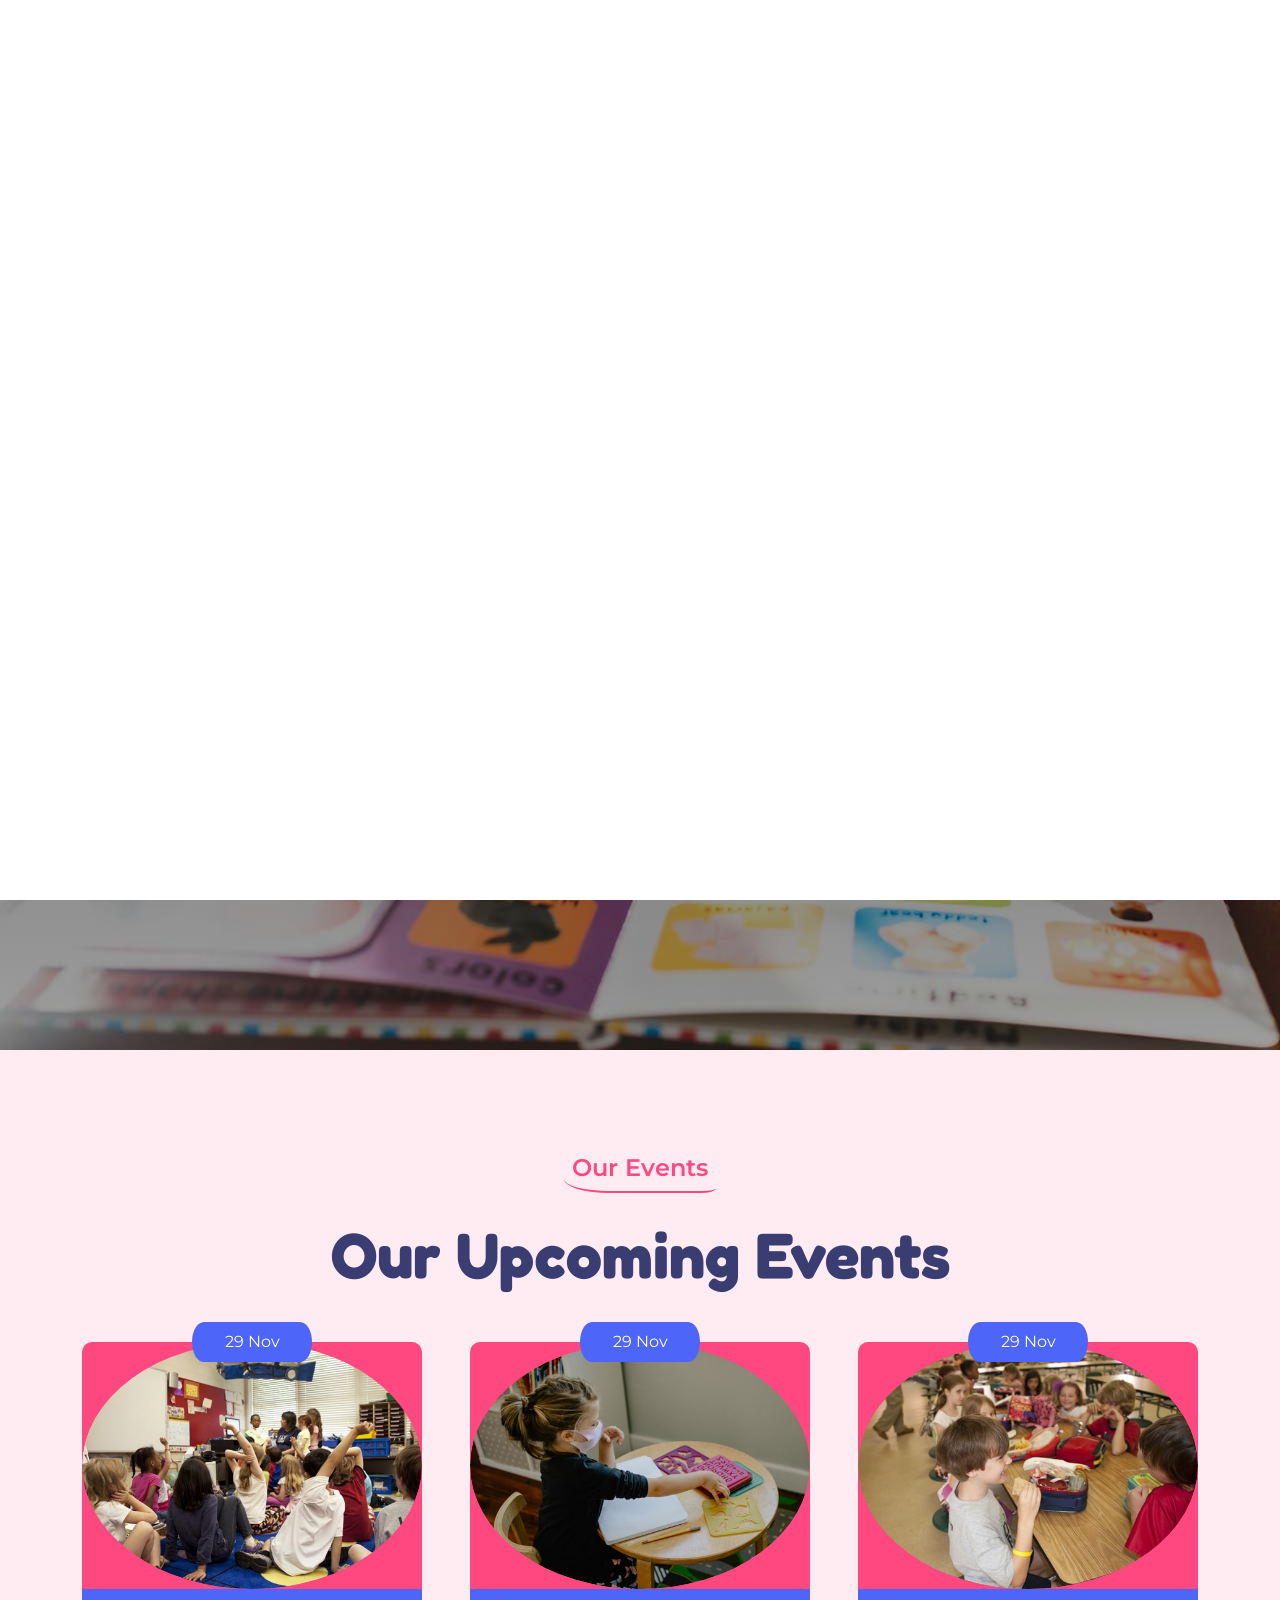
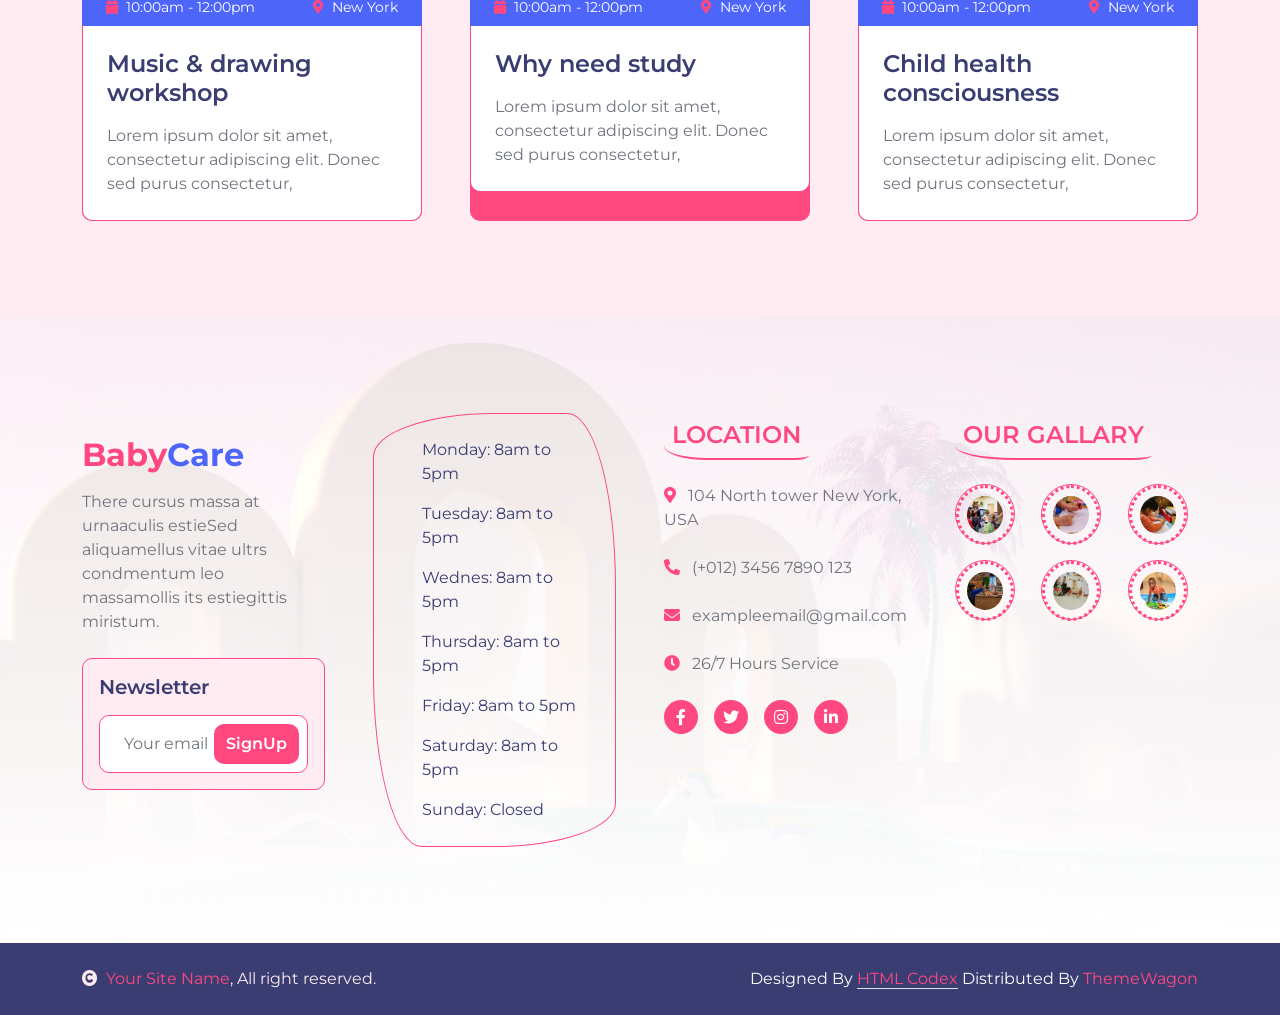
<file: event.html>
<!DOCTYPE html>
<html lang="en">

    <head>
        <meta charset="utf-8">
        <title>BabyCare - Daycare Website Template</title>
        <meta content="width=device-width, initial-scale=1.0" name="viewport">
        <meta content="" name="keywords">
        <meta content="" name="description">

        <!-- Google Web Fonts -->
        <link rel="preconnect" href="https://fonts.googleapis.com">
        <link rel="preconnect" href="https://fonts.gstatic.com" crossorigin>
        <link href="https://fonts.googleapis.com/css2?family=Fredoka:wght@600;700&family=Montserrat:wght@200;400;600&display=swap" rel="stylesheet"> 

        <!-- Icon Font Stylesheet -->
        <link rel="stylesheet" href="https://use.fontawesome.com/releases/v5.15.4/css/all.css"/>
        <link href="https://cdn.jsdelivr.net/npm/bootstrap-icons@1.4.1/font/bootstrap-icons.css" rel="stylesheet">

        <!-- Libraries Stylesheet -->
        <link href="lib/animate/animate.min.css" rel="stylesheet">
        <link href="lib/lightbox/css/lightbox.min.css" rel="stylesheet">
        <link href="lib/owlcarousel/assets/owl.carousel.min.css" rel="stylesheet">

        <!-- Customized Bootstrap Stylesheet -->
        <link href="css/bootstrap.min.css" rel="stylesheet">

        <!-- Template Stylesheet -->
        <link href="css/style.css" rel="stylesheet">

        

    </head>

    <body>

        <!-- Spinner Start -->
        <div id="spinner" class="show w-100 vh-100 bg-white position-fixed translate-middle top-50 start-50  d-flex align-items-center justify-content-center">
            <div class="spinner-grow text-primary" role="status"></div>
        </div>
        <!-- Spinner End -->


        <!-- Navbar start -->
        <div class="container-fluid border-bottom bg-light wow fadeIn" data-wow-delay="0.1s">
            <div class="container topbar bg-primary d-none d-lg-block py-2" style="border-radius: 0 40px">
                <div class="d-flex justify-content-between">
                    <div class="top-info ps-2">
                        <small class="me-3"><i class="fas fa-map-marker-alt me-2 text-secondary"></i> <a href="#" class="text-white">123 Street, New York</a></small>
                        <small class="me-3"><i class="fas fa-envelope me-2 text-secondary"></i><a href="#" class="text-white">Email@Example.com</a></small>
                    </div>
                    <div class="top-link pe-2">
                        <a href="" class="btn btn-light btn-sm-square rounded-circle"><i class="fab fa-facebook-f text-secondary"></i></a>
                        <a href="" class="btn btn-light btn-sm-square rounded-circle"><i class="fab fa-twitter text-secondary"></i></a>
                        <a href="" class="btn btn-light btn-sm-square rounded-circle"><i class="fab fa-instagram text-secondary"></i></a>
                        <a href="" class="btn btn-light btn-sm-square rounded-circle me-0"><i class="fab fa-linkedin-in text-secondary"></i></a>
                    </div>
                </div>
            </div>
            <div class="container px-0">
                <nav class="navbar navbar-light navbar-expand-xl py-3">
                    <a href="index.html" class="navbar-brand"><h1 class="text-primary display-6">Baby<span class="text-secondary">Care</span></h1></a>
                    <button class="navbar-toggler py-2 px-3" type="button" data-bs-toggle="collapse" data-bs-target="#navbarCollapse">
                        <span class="fa fa-bars text-primary"></span>
                    </button>
                    <div class="collapse navbar-collapse" id="navbarCollapse">
                        <div class="navbar-nav mx-auto">
                            <a href="index.html" class="nav-item nav-link">Home</a>
                            <a href="about.html" class="nav-item nav-link">About</a>
                            <a href="service.html" class="nav-item nav-link">Services</a>
                            <a href="program.html" class="nav-item nav-link">Programs</a>
                            <a href="event.html" class="nav-item nav-link active">Events</a>
                            <div class="nav-item dropdown">
                                <a href="#" class="nav-link dropdown-toggle" data-bs-toggle="dropdown">Pages</a>
                                <div class="dropdown-menu m-0 bg-secondary rounded-0">
                                    <a href="blog.html" class="dropdown-item">Our Blog</a>
                                    <a href="team.html" class="dropdown-item">Our Team</a>
                                    <a href="testimonial.html" class="dropdown-item">Testimonial</a>
                                    <a href="404.html" class="dropdown-item">404 Page</a>
                                </div>
                            </div>
                            <a href="contact.html" class="nav-item nav-link">Contact</a>
                        </div>
                        <div class="d-flex me-4">
                            <div id="phone-tada" class="d-flex align-items-center justify-content-center">
                                <a href="" class="position-relative wow tada" data-wow-delay=".9s" >
                                    <i class="fa fa-phone-alt text-primary fa-2x me-4"></i>
                                    <div class="position-absolute" style="top: -7px; left: 20px;">
                                        <span><i class="fa fa-comment-dots text-secondary"></i></span>
                                    </div>
                                </a>
                            </div>
                            <div class="d-flex flex-column pe-3 border-end border-primary">
                                <span class="text-primary">Have any questions?</span>
                                <a href="#"><span class="text-secondary">Free: + 0123 456 7890</span></a>
                            </div>
                        </div>
                        <button class="btn-search btn btn-primary btn-md-square rounded-circle" data-bs-toggle="modal" data-bs-target="#searchModal"><i class="fas fa-search text-white"></i></button>
                    </div>
                </nav>
            </div>
        </div>
        <!-- Navbar End -->


        <!-- Modal Search Start -->
        <div class="modal fade" id="searchModal" tabindex="-1" aria-labelledby="exampleModalLabel" aria-hidden="true">
            <div class="modal-dialog modal-fullscreen">
                <div class="modal-content rounded-0">
                    <div class="modal-header">
                        <h5 class="modal-title" id="exampleModalLabel">Search by keyword</h5>
                        <button type="button" class="btn-close" data-bs-dismiss="modal" aria-label="Close"></button>
                    </div>
                    <div class="modal-body d-flex align-items-center">
                        <div class="input-group w-75 mx-auto d-flex">
                            <input type="search" class="form-control p-3" placeholder="keywords" aria-describedby="search-icon-1">
                            <span id="search-icon-1" class="input-group-text p-3"><i class="fa fa-search"></i></span>
                        </div>
                    </div>
                </div>
            </div>
        </div>
        <!-- Modal Search End -->

        
        <!-- Page Header Start -->
        <div class="container-fluid page-header py-5 wow fadeIn" data-wow-delay="0.1s">
            <div class="container text-center py-5">
                <h1 class="display-2 text-white mb-4">Events</h1>
                <nav aria-label="breadcrumb">
                    <ol class="breadcrumb justify-content-center mb-0">
                        <li class="breadcrumb-item"><a href="#">Home</a></li>
                        <li class="breadcrumb-item"><a href="#">Pages</a></li>
                        <li class="breadcrumb-item text-white" aria-current="page">Events</li>
                    </ol>
                </nav>
            </div>
        </div>
        <!-- Page Header End -->


        <!-- Events Start -->
        <div class="container-fluid events py-5 bg-light">
            <div class="container py-5">
                <div class="mx-auto text-center wow fadeIn" data-wow-delay="0.1s" style="max-width: 700px;">
                    <h4 class="text-primary mb-4 border-bottom border-primary border-2 d-inline-block p-2 title-border-radius">Our Events</h4>
                    <h1 class="mb-5 display-3">Our Upcoming Events</h1>
                </div>
                <div class="row g-5 justify-content-center">
                    <div class="col-md-6 col-lg-6 col-xl-4 wow fadeIn" data-wow-delay="0.1s">
                        <div class="events-item bg-primary rounded">
                            <div class="events-inner position-relative">
                                <div class="events-img overflow-hidden rounded-circle position-relative">
                                    <img src="img/event-1.jpg" class="img-fluid w-100 rounded-circle" alt="Image">
                                    <div class="event-overlay">
                                        <a href="img/event-1.jpg" data-lightbox="event-1"><i class="fas fa-search-plus text-white fa-2x"></i></a>
                                    </div>
                                </div>
                                <div class="px-4 py-2 bg-secondary text-white text-center events-rate">29 Nov</div>
                                <div class="d-flex justify-content-between px-4 py-2 bg-secondary">
                                    <small class="text-white"><i class="fas fa-calendar me-1 text-primary"></i> 10:00am - 12:00pm</small>
                                    <small class="text-white"><i class="fas fa-map-marker-alt me-1 text-primary"></i> New York</small>
                                </div>
                            </div>
                            <div class="events-text p-4 border border-primary bg-white border-top-0 rounded-bottom">
                                <a href="#" class="h4">Music & drawing workshop</a>
                                <p class="mb-0 mt-3">Lorem ipsum dolor sit amet, consectetur adipiscing elit. Donec sed purus consectetur,</p>
                            </div>
                        </div>
                    </div>
                    <div class="col-md-6 col-lg-6 col-xl-4 wow fadeIn" data-wow-delay="0.3s">
                        <div class="events-item bg-primary rounded">
                            <div class="events-inner position-relative">
                                <div class="events-img overflow-hidden rounded-circle position-relative">
                                    <img src="img/event-2.jpg" class="img-fluid w-100 rounded-circle" alt="Image">
                                    <div class="event-overlay">
                                        <a href="img/event-3.jpg" data-lightbox="event-1"><i class="fas fa-search-plus text-white fa-2x"></i></a>
                                    </div>
                                </div>
                                <div class="px-4 py-2 bg-secondary text-white text-center events-rate">29 Nov</div>
                                <div class="d-flex justify-content-between px-4 py-2 bg-secondary">
                                    <small class="text-white"><i class="fas fa-calendar me-1 text-primary"></i> 10:00am - 12:00pm</small>
                                    <small class="text-white"><i class="fas fa-map-marker-alt me-1 text-primary"></i> New York</small>
                                </div>
                            </div>
                            <div class="events-text p-4 border border-primary bg-white border-top-0 rounded-bottom">
                                <a href="#" class="h4">Why need study</a>
                                <p class="mb-0 mt-3">Lorem ipsum dolor sit amet, consectetur adipiscing elit. Donec sed purus consectetur,</p>
                            </div>
                        </div>
                    </div>
                    <div class="col-md-6 col-lg-6 col-xl-4 wow fadeIn" data-wow-delay="0.5s">
                        <div class="events-item bg-primary rounded">
                            <div class="events-inner position-relative">
                                <div class="events-img overflow-hidden rounded-circle position-relative">
                                    <img src="img/event-3.jpg" class="img-fluid w-100 rounded-circle" alt="Image">
                                    <div class="event-overlay">
                                        <a href="img/event-3.jpg" data-lightbox="event-1"><i class="fas fa-search-plus text-white fa-2x"></i></a>
                                    </div>
                                </div>
                                <div class="px-4 py-2 bg-secondary text-white text-center events-rate">29 Nov</div>
                                <div class="d-flex justify-content-between px-4 py-2 bg-secondary">
                                    <small class="text-white"><i class="fas fa-calendar me-1 text-primary"></i> 10:00am - 12:00pm</small>
                                    <small class="text-white"><i class="fas fa-map-marker-alt me-1 text-primary"></i> New York</small>
                                </div>
                            </div>
                            <div class="events-text p-4 border border-primary bg-white border-top-0 rounded-bottom">
                                <a href="#" class="h4">Child health consciousness</a>
                                <p class="mb-0 mt-3">Lorem ipsum dolor sit amet, consectetur adipiscing elit. Donec sed purus consectetur,</p>
                            </div>
                        </div>
                    </div>
                </div>
            </div>
        </div>
        <!-- Events End-->


        <!-- Footer Start -->
        <div class="container-fluid footer py-5 wow fadeIn" data-wow-delay="0.1s">
            <div class="container py-5">
                <div class="row g-5">
                    <div class="col-md-6 col-lg-4 col-xl-3">
                        <div class="footer-item">
                            <h2 class="fw-bold mb-3"><span class="text-primary mb-0">Baby</span><span class="text-secondary">Care</span></h2>
                            <p class="mb-4">There cursus massa at urnaaculis estieSed aliquamellus vitae ultrs condmentum leo massamollis its estiegittis miristum.</p>
                            <div class="border border-primary p-3 rounded bg-light">
                                <h5 class="mb-3">Newsletter</h5>
                                <div class="position-relative mx-auto border border-primary rounded" style="max-width: 400px;">
                                    <input class="form-control border-0 w-100 py-3 ps-4 pe-5" type="text" placeholder="Your email">
                                    <button type="button" class="btn btn-primary py-2 position-absolute top-0 end-0 mt-2 me-2 text-white">SignUp</button>
                                </div>
                            </div>
                        </div>
                    </div>
                    <div class="col-md-6 col-lg-4 col-xl-3">
                        <div class="footer-item">
                            <div class="d-flex flex-column p-4 ps-5 text-dark border border-primary" 
                            style="border-radius: 50% 20% / 10% 40%;">
                                <p>Monday: 8am to 5pm</p>
                                <p>Tuesday: 8am to 5pm</p>
                                <p>Wednes: 8am to 5pm</p>
                                <p>Thursday: 8am to 5pm</p>
                                <p>Friday: 8am to 5pm</p>
                                <p>Saturday: 8am to 5pm</p>
                                <p class="mb-0">Sunday: Closed</p>
                            </div>
                        </div>
                    </div>
                    <div class="col-md-6 col-lg-4 col-xl-3">
                        <div class="footer-item">
                            <h4 class="text-primary mb-4 border-bottom border-primary border-2 d-inline-block p-2 title-border-radius">LOCATION</h4>
                            <div class="d-flex flex-column align-items-start">
                                <a href="" class="text-body mb-4"><i class="fa fa-map-marker-alt text-primary me-2"></i> 104 North tower New York, USA</a>
                                <a href="" class="text-start rounded-0 text-body mb-4"><i class="fa fa-phone-alt text-primary me-2"></i> (+012) 3456 7890 123</a>
                                <a href="" class="text-start rounded-0 text-body mb-4"><i class="fas fa-envelope text-primary me-2"></i> exampleemail@gmail.com</a>
                                <a href="" class="text-start rounded-0 text-body mb-4"><i class="fa fa-clock text-primary me-2"></i> 26/7 Hours Service</a>
                                <div class="footer-icon d-flex">
                                    <a class="btn btn-primary btn-sm-square me-3 rounded-circle text-white" href=""><i class="fab fa-facebook-f"></i></a>
                                    <a class="btn btn-primary btn-sm-square me-3 rounded-circle text-white" href=""><i class="fab fa-twitter"></i></a>
                                    <a href="#" class="btn btn-primary btn-sm-square me-3 rounded-circle text-white"><i class="fab fa-instagram"></i></a>
                                    <a href="#" class="btn btn-primary btn-sm-square rounded-circle text-white"><i class="fab fa-linkedin-in"></i></a>
                                </div>
                            </div>
                        </div>
                    </div>
                    <div class="col-md-6 col-lg-4 col-xl-3">
                        <div class="footer-item">
                            <h4 class="text-primary mb-4 border-bottom border-primary border-2 d-inline-block p-2 title-border-radius">OUR GALLARY</h4>
                            <div class="row g-3">
                                <div class="col-4">
                                    <div class="footer-galary-img rounded-circle border border-primary">
                                        <img src="img/galary-1.jpg" class="img-fluid rounded-circle p-2" alt="">
                                    </div>
                               </div>
                               <div class="col-4">
                                    <div class="footer-galary-img rounded-circle border border-primary">
                                        <img src="img/galary-2.jpg" class="img-fluid rounded-circle p-2" alt="">
                                    </div>
                               </div>
                                <div class="col-4">
                                    <div class="footer-galary-img rounded-circle border border-primary">
                                        <img src="img/galary-3.jpg" class="img-fluid rounded-circle p-2" alt="">
                                    </div>
                               </div>
                                <div class="col-4">
                                    <div class="footer-galary-img rounded-circle border border-primary">
                                        <img src="img/galary-4.jpg" class="img-fluid rounded-circle p-2" alt="">
                                    </div>
                               </div>
                                <div class="col-4">
                                    <div class="footer-galary-img rounded-circle border border-primary">
                                        <img src="img/galary-5.jpg" class="img-fluid rounded-circle p-2" alt="">
                                    </div>
                               </div>
                                <div class="col-4">
                                    <div class="footer-galary-img rounded-circle border border-primary">
                                        <img src="img/galary-6.jpg" class="img-fluid rounded-circle p-2" alt="">
                                    </div>
                               </div>
                            </div>
                        </div>
                    </div>
                </div>
            </div>
        </div>
        <!-- Footer End -->


        <!-- Copyright Start -->
        <div class="container-fluid copyright bg-dark py-4">
            <div class="container">
                <div class="row">
                    <div class="col-md-6 text-center text-md-start mb-3 mb-md-0">
                        <span class="text-light"><a href="#"><i class="fas fa-copyright text-light me-2"></i>Your Site Name</a>, All right reserved.</span>
                    </div>
                    <div class="col-md-6 my-auto text-center text-md-end text-white">
                        <!--/*** This template is free as long as you keep the below author’s credit link/attribution link/backlink. ***/-->
                        <!--/*** If you'd like to use the template without the below author’s credit link/attribution link/backlink, ***/-->
                        <!--/*** you can purchase the Credit Removal License from "https://htmlcodex.com/credit-removal". ***/-->
                        Designed By <a class="border-bottom" href="https://htmlcodex.com">HTML Codex</a> Distributed By <a clas="border-bottom" href="https://themewagon.com">ThemeWagon</a>
                    </div>
                </div>
            </div>
        </div>
        <!-- Copyright End -->


        <!-- Back to Top -->
        <a href="#" class="btn btn-primary border-3 border-primary rounded-circle back-to-top"><i class="fa fa-arrow-up"></i></a>   

        
    <!-- JavaScript Libraries -->
    <script src="https://ajax.googleapis.com/ajax/libs/jquery/3.6.4/jquery.min.js"></script>
    <script src="https://cdn.jsdelivr.net/npm/bootstrap@5.0.0/dist/js/bootstrap.bundle.min.js"></script>
    <script src="lib/wow/wow.min.js"></script>
    <script src="lib/easing/easing.min.js"></script>
    <script src="lib/waypoints/waypoints.min.js"></script>
    <script src="lib/lightbox/js/lightbox.min.js"></script>
    <script src="lib/owlcarousel/owl.carousel.min.js"></script>

    <!-- Template Javascript -->
    <script src="js/main.js"></script>
    </body>

</html>
</file>
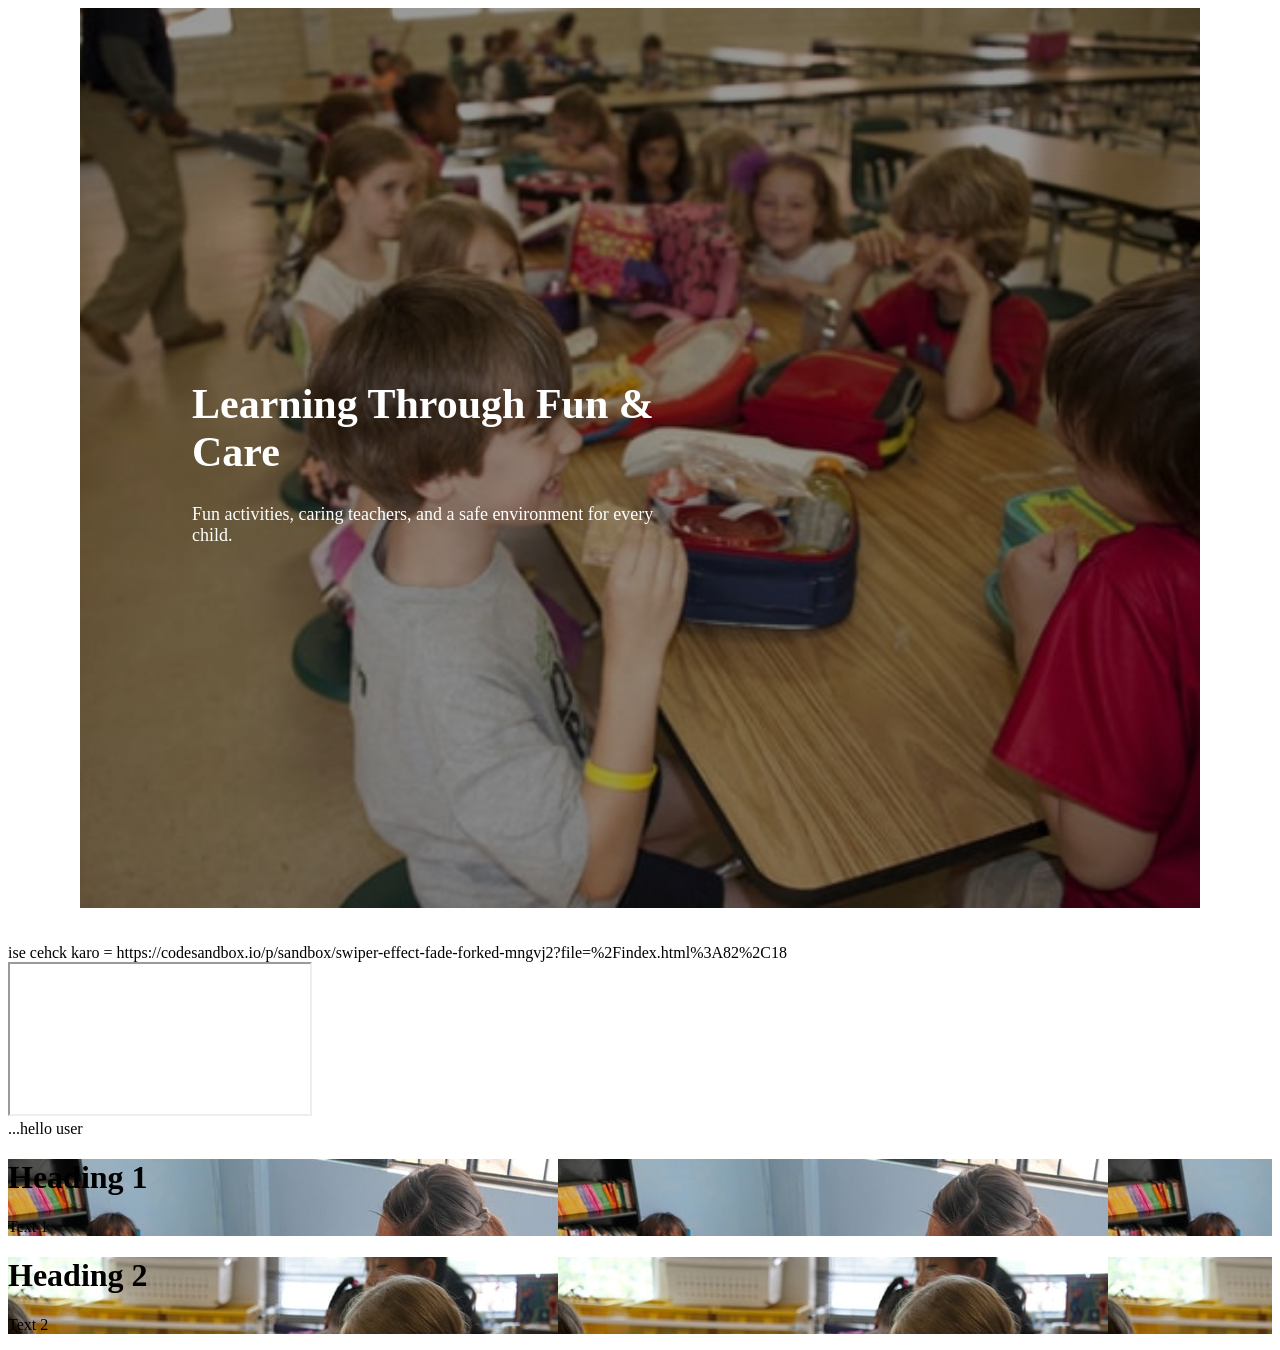
<file: program.html>
<!doctype html>
<html lang="en">
  <head>
    <meta charset="utf-8" />
    <title>Slider test</title>
    <link
      rel="stylesheet"
      href="https://cdn.jsdelivr.net/npm/swiper/swiper-bundle.min.css"
    />

    <!-- jquery aslider k liye -->

    <script src="https://code.jquery.com/jquery-3.7.1.min.js"></script>
    <script src="lib/owlcarousel/owl.carousel.min.js"></script>

    <style>
      .hero-slider {
        height: 100vh;
      }

      .swiper-slide {
        background-size: cover;
        background-position: center;
        position: relative;
      }

      /* dark overlay */
      .swiper-slide::before {
        content: "";
        position: absolute;
        inset: 0;
        background: rgba(0, 0, 0, 0.4);
      }

      .overlay {
        position: absolute;
        top: 50%;
        left: 10%;
        transform: translateY(-50%);
        color: #fff;
        max-width: 500px;
        z-index: 2;
      }

      .overlay h1 {
        font-size: 42px;
        font-weight: bold;
      }

      .overlay p {
        margin-top: 10px;
        font-size: 18px;
      }

      /* smooth zoom effect */
      .swiper-slide-active {
        animation: zoom 6s ease-in-out;
      }

      @keyframes zoom {
        from {
          transform: scale(1);
        }
        to {
          transform: scale(1.1);
        }
      }
    </style>
  </head>

  <body>
    <div
      class="swiper hero-slider"
      style="max-width: 1120px; height: 100vh; overflow: hidden"
    >
      <div class="swiper-wrapper">
        <!-- Slide 1 -->
        <div
          class="swiper-slide"
          style="background-image: url(&quot;./img/blog-1.jpg&quot;)"
        >
          <div class="overlay">
            <h1>A Safe & Happy Place for Your Child</h1>
            <p>
              We don’t just teach children, we help them grow with confidence
              and creativity.
            </p>
          </div>
        </div>

        <!-- Slide 2 -->
        <div
          class="swiper-slide"
          style="background-image: url(&quot;./img/blog-3.jpg&quot;)"
        >
          <div class="overlay">
            <h1>Learning Through Fun & Care</h1>
            <p>
              Fun activities, caring teachers, and a safe environment for every
              child.
            </p>
          </div>
        </div>

        <!-- Slide 3 -->
        <div
          class="swiper-slide"
          style="background-image: url(&quot;./img/blog-2.jpg&quot;)"
        >
          <div class="overlay">
            <h1>Strong Foundation for Future</h1>
            <p>We build confidence, values, and happy learning habits.</p>
          </div>
        </div>
      </div>
    </div>

    <script src="https://cdn.jsdelivr.net/npm/swiper/swiper-bundle.min.js"></script>

    <script>
      //   const swiper = new Swiper(".hero-slider", {
      //     loop: true,
      //     autoplay: {
      //       delay: 3000,
      //       disableOnInteraction: false,
      //     },
      //     effect: "fade",
      //     speed: 1000,
      //   });
      const swiper = new Swiper(".swiper", {
        effect: "fade",
        loop: true,
        speed: 1000,
        navigation: {
          nextEl: ".swiper-button-next",
          prevEl: ".swiper-button-prev",
        },
        pagination: true,
        autoplay: {
          delay: 1000,
        },
      });
    </script>

    <br />
    <br />
    ise cehck karo =
    https://codesandbox.io/p/sandbox/swiper-effect-fade-forked-mngvj2?file=%2Findex.html%3A82%2C18<br />
    <iframe
      src="https://codesandbox.io/p/sandbox/swiper-effect-fade-forked-mngvj2?file=%2Findex.html%3A82%2C18"
    >
    </iframe>

    <!-- test start -->
    <div data-view="About" class="container-fluid py-5 about bg-light">
      <div class="container py-5">
        <div class="row g-5 align-items-center">
          ...hello user
          <div class="owl-carouselx hero-sliderxx">
            <div class="item">
              <div
                class="slide"
                style="background-image: url(&quot;./img/blog-1.jpg&quot;)"
              >
                <div class="content">
                  <h1 class="animate__animated">Heading 1</h1>
                  <p class="animate__animated">Text 1</p>
                </div>
              </div>
            </div>

            <div class="item">
              <div
                class="slide"
                style="background-image: url(&quot;./img/blog-2.jpg&quot;)"
              >
                <div class="content">
                  <h1 class="animate__animated">Heading 2</h1>
                  <p class="animate__animated">Text 2</p>
                </div>
              </div>
            </div>
          </div>
        </div>
      </div>
    </div>
    <!-- test end -->
  </body>
</html>
</file>
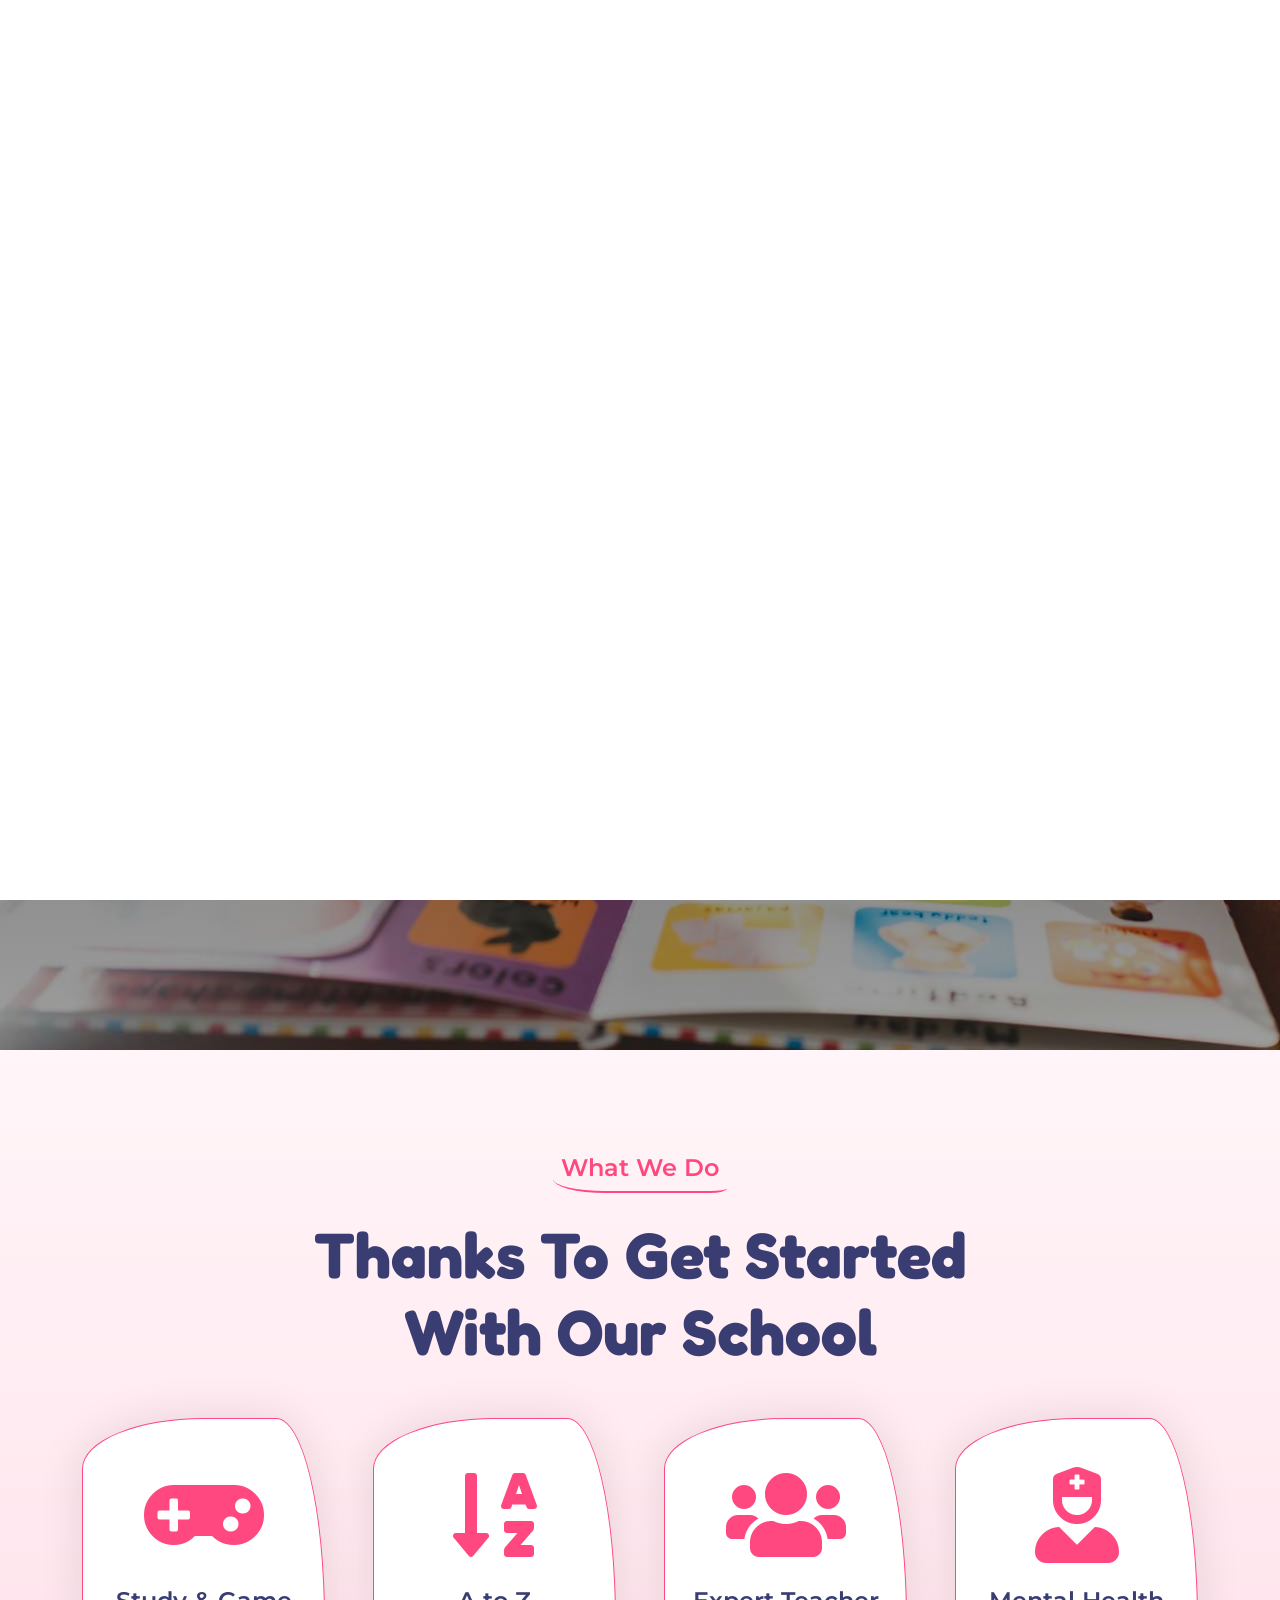
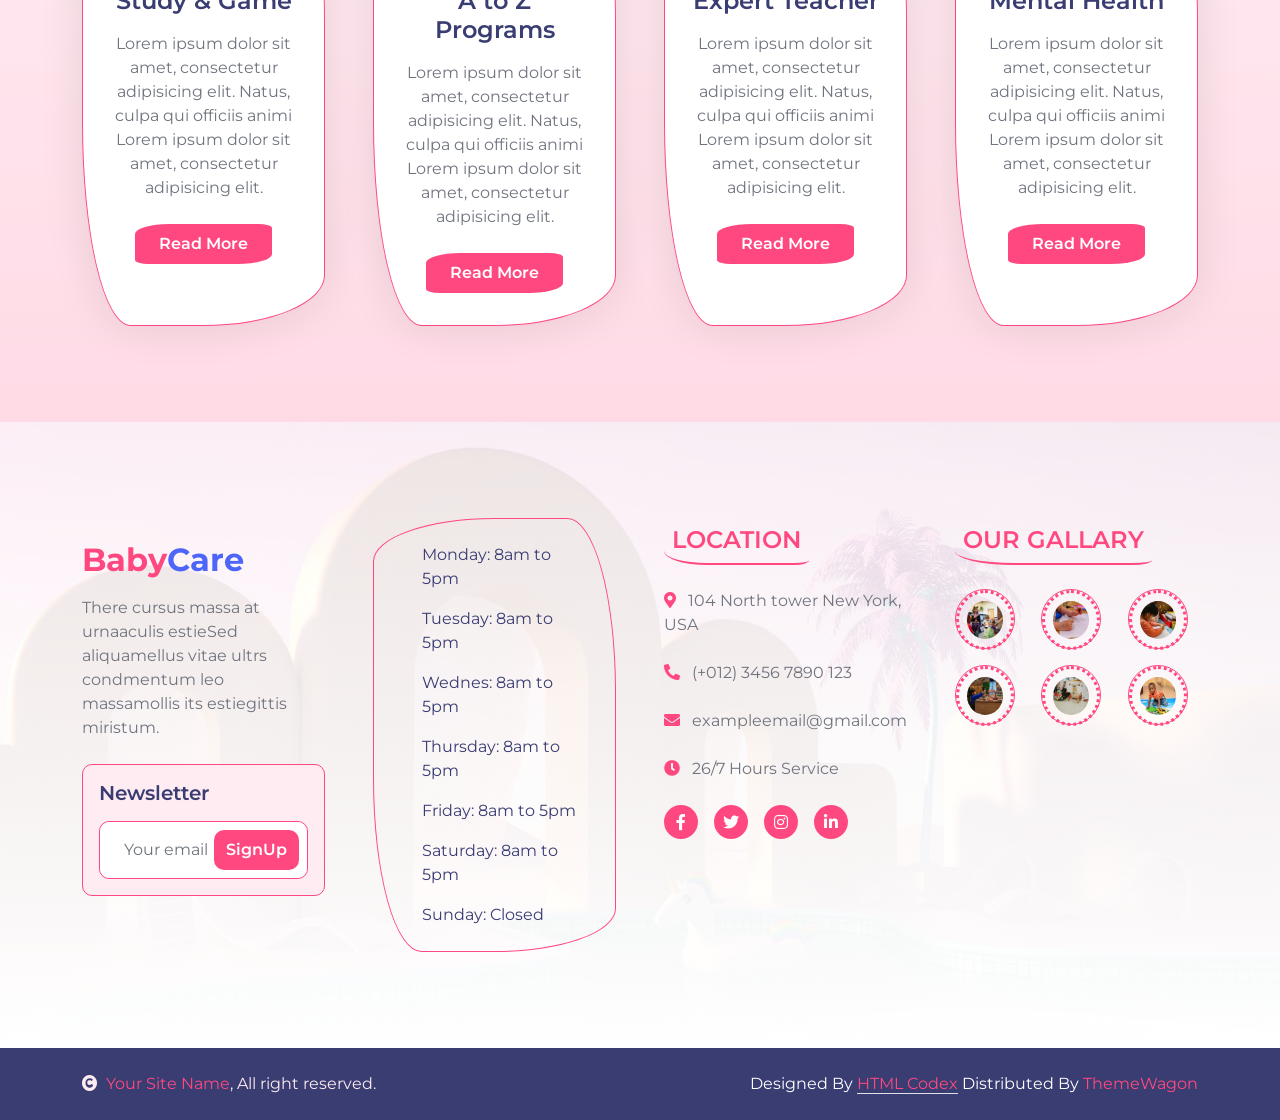
<file: service.html>
<!DOCTYPE html>
<html lang="en">

    <head>
        <meta charset="utf-8">
        <title>BabyCare - Daycare Website Template</title>
        <meta content="width=device-width, initial-scale=1.0" name="viewport">
        <meta content="" name="keywords">
        <meta content="" name="description">

        <!-- Google Web Fonts -->
        <link rel="preconnect" href="https://fonts.googleapis.com">
        <link rel="preconnect" href="https://fonts.gstatic.com" crossorigin>
        <link href="https://fonts.googleapis.com/css2?family=Fredoka:wght@600;700&family=Montserrat:wght@200;400;600&display=swap" rel="stylesheet"> 

        <!-- Icon Font Stylesheet -->
        <link rel="stylesheet" href="https://use.fontawesome.com/releases/v5.15.4/css/all.css"/>
        <link href="https://cdn.jsdelivr.net/npm/bootstrap-icons@1.4.1/font/bootstrap-icons.css" rel="stylesheet">

        <!-- Libraries Stylesheet -->
        <link href="lib/animate/animate.min.css" rel="stylesheet">
        <link href="lib/lightbox/css/lightbox.min.css" rel="stylesheet">
        <link href="lib/owlcarousel/assets/owl.carousel.min.css" rel="stylesheet">

        <!-- Customized Bootstrap Stylesheet -->
        <link href="css/bootstrap.min.css" rel="stylesheet">

        <!-- Template Stylesheet -->
        <link href="css/style.css" rel="stylesheet">

        

    </head>

    <body>

        <!-- Spinner Start -->
        <div id="spinner" class="show w-100 vh-100 bg-white position-fixed translate-middle top-50 start-50  d-flex align-items-center justify-content-center">
            <div class="spinner-grow text-primary" role="status"></div>
        </div>
        <!-- Spinner End -->


        <!-- Navbar start -->
        <div class="container-fluid border-bottom bg-light wow fadeIn" data-wow-delay="0.1s">
            <div class="container topbar bg-primary d-none d-lg-block py-2" style="border-radius: 0 40px">
                <div class="d-flex justify-content-between">
                    <div class="top-info ps-2">
                        <small class="me-3"><i class="fas fa-map-marker-alt me-2 text-secondary"></i> <a href="#" class="text-white">123 Street, New York</a></small>
                        <small class="me-3"><i class="fas fa-envelope me-2 text-secondary"></i><a href="#" class="text-white">Email@Example.com</a></small>
                    </div>
                    <div class="top-link pe-2">
                        <a href="" class="btn btn-light btn-sm-square rounded-circle"><i class="fab fa-facebook-f text-secondary"></i></a>
                        <a href="" class="btn btn-light btn-sm-square rounded-circle"><i class="fab fa-twitter text-secondary"></i></a>
                        <a href="" class="btn btn-light btn-sm-square rounded-circle"><i class="fab fa-instagram text-secondary"></i></a>
                        <a href="" class="btn btn-light btn-sm-square rounded-circle me-0"><i class="fab fa-linkedin-in text-secondary"></i></a>
                    </div>
                </div>
            </div>
            <div class="container px-0">
                <nav class="navbar navbar-light navbar-expand-xl py-3">
                    <a href="index.html" class="navbar-brand"><h1 class="text-primary display-6">Baby<span class="text-secondary">Care</span></h1></a>
                    <button class="navbar-toggler py-2 px-3" type="button" data-bs-toggle="collapse" data-bs-target="#navbarCollapse">
                        <span class="fa fa-bars text-primary"></span>
                    </button>
                    <div class="collapse navbar-collapse" id="navbarCollapse">
                        <div class="navbar-nav mx-auto">
                            <a href="index.html" class="nav-item nav-link">Home</a>
                            <a href="about.html" class="nav-item nav-link">About</a>
                            <a href="service.html" class="nav-item nav-link active">Services</a>
                            <a href="program.html" class="nav-item nav-link">Programs</a>
                            <a href="event.html" class="nav-item nav-link">Events</a>
                            <div class="nav-item dropdown">
                                <a href="#" class="nav-link dropdown-toggle" data-bs-toggle="dropdown">Pages</a>
                                <div class="dropdown-menu m-0 bg-secondary rounded-0">
                                    <a href="blog.html" class="dropdown-item">Our Blog</a>
                                    <a href="team.html" class="dropdown-item">Our Team</a>
                                    <a href="testimonial.html" class="dropdown-item">Testimonial</a>
                                    <a href="404.html" class="dropdown-item">404 Page</a>
                                </div>
                            </div>
                            <a href="contact.html" class="nav-item nav-link">Contact</a>
                        </div>
                        <div class="d-flex me-4">
                            <div id="phone-tada" class="d-flex align-items-center justify-content-center">
                                <a href="" class="position-relative wow tada" data-wow-delay=".9s" >
                                    <i class="fa fa-phone-alt text-primary fa-2x me-4"></i>
                                    <div class="position-absolute" style="top: -7px; left: 20px;">
                                        <span><i class="fa fa-comment-dots text-secondary"></i></span>
                                    </div>
                                </a>
                            </div>
                            <div class="d-flex flex-column pe-3 border-end border-primary">
                                <span class="text-primary">Have any questions?</span>
                                <a href="#"><span class="text-secondary">Free: + 0123 456 7890</span></a>
                            </div>
                        </div>
                        <button class="btn-search btn btn-primary btn-md-square rounded-circle" data-bs-toggle="modal" data-bs-target="#searchModal"><i class="fas fa-search text-white"></i></button>
                    </div>
                </nav>
            </div>
        </div>
        <!-- Navbar End -->


        <!-- Modal Search Start -->
        <div class="modal fade" id="searchModal" tabindex="-1" aria-labelledby="exampleModalLabel" aria-hidden="true">
            <div class="modal-dialog modal-fullscreen">
                <div class="modal-content rounded-0">
                    <div class="modal-header">
                        <h5 class="modal-title" id="exampleModalLabel">Search by keyword</h5>
                        <button type="button" class="btn-close" data-bs-dismiss="modal" aria-label="Close"></button>
                    </div>
                    <div class="modal-body d-flex align-items-center">
                        <div class="input-group w-75 mx-auto d-flex">
                            <input type="search" class="form-control p-3" placeholder="keywords" aria-describedby="search-icon-1">
                            <span id="search-icon-1" class="input-group-text p-3"><i class="fa fa-search"></i></span>
                        </div>
                    </div>
                </div>
            </div>
        </div>
        <!-- Modal Search End -->

        
        <!-- Page Header Start -->
        <div class="container-fluid page-header py-5 wow fadeIn" data-wow-delay="0.1s">
            <div class="container text-center py-5">
                <h1 class="display-2 text-white mb-4">Services</h1>
                <nav aria-label="breadcrumb">
                    <ol class="breadcrumb justify-content-center mb-0">
                        <li class="breadcrumb-item"><a href="#">Home</a></li>
                        <li class="breadcrumb-item"><a href="#">Pages</a></li>
                        <li class="breadcrumb-item text-white" aria-current="page">Services</li>
                    </ol>
                </nav>
            </div>
        </div>
        <!-- Page Header End -->


        <!-- Service Start -->
        <div class="container-fluid service py-5">
            <div class="container py-5">
                <div class="mx-auto text-center wow fadeIn" data-wow-delay="0.1s" style="max-width: 700px;">
                    <h4 class="text-primary mb-4 border-bottom border-primary border-2 d-inline-block p-2 title-border-radius">What We Do</h4>
                    <h1 class="mb-5 display-3">Thanks To Get Started With Our School</h1>
                </div>
                <div class="row g-5">
                    <div class="col-md-6 col-lg-6 col-xl-3 wow fadeIn" data-wow-delay="0.1s">
                        <div class="text-center border-primary border bg-white service-item">
                            <div class="service-content d-flex align-items-center justify-content-center p-4">
                                <div class="service-content-inner">
                                    <div class="p-4"><i class="fas fa-gamepad fa-6x text-primary"></i></div>
                                    <a href="#" class="h4">Study & Game</a>
                                    <p class="my-3">Lorem ipsum dolor sit amet, consectetur adipisicing elit. Natus, culpa qui officiis animi Lorem ipsum dolor sit amet, 
                                        consectetur adipisicing elit.</p>
                                    <a href="#" class="btn btn-primary text-white px-4 py-2 my-2 btn-border-radius">Read More</a>
                                </div>
                            </div>
                        </div>
                    </div>
                    <div class="col-md-6 col-lg-6 col-xl-3 wow fadeIn" data-wow-delay="0.3s">
                        <div class="text-center border-primary border bg-white service-item">
                            <div class="service-content d-flex align-items-center justify-content-center p-4">
                                <div class="service-content-inner">
                                    <div class="p-4"><i class="fas fa-sort-alpha-down fa-6x text-primary"></i></div>
                                    <a href="#" class="h4">A to Z Programs</a>
                                    <p class="my-3">Lorem ipsum dolor sit amet, consectetur adipisicing elit. Natus, culpa qui officiis animi Lorem ipsum dolor sit amet, 
                                        consectetur adipisicing elit.</p>
                                    <a href="#" class="btn btn-primary text-white px-4 py-2 my-2 btn-border-radius">Read More</a>
                                </div>
                            </div>
                        </div>
                    </div>
                    <div class="col-md-6 col-lg-6 col-xl-3 wow fadeIn" data-wow-delay="0.5s">
                        <div class="text-center border-primary border bg-white service-item">
                            <div class="service-content d-flex align-items-center justify-content-center p-4">
                                <div class="service-content-inner">
                                    <div class="p-4"><i class="fas fa-users fa-6x text-primary"></i></div>
                                    <a href="#" class="h4">Expert Teacher</a>
                                    <p class="my-3">Lorem ipsum dolor sit amet, consectetur adipisicing elit. Natus, culpa qui officiis animi Lorem ipsum dolor sit amet, 
                                        consectetur adipisicing elit.</p>
                                    <a href="#" class="btn btn-primary text-white px-4 py-2 my-2 btn-border-radius">Read More</a>
                                </div>
                            </div>
                        </div>
                    </div>
                    <div class="col-md-6 col-lg-6 col-xl-3 wow fadeIn" data-wow-delay="0.7s">
                        <div class="text-center border-primary border bg-white service-item">
                            <div class="service-content d-flex align-items-center justify-content-center p-4">
                                <div class="service-content-inner">
                                    <div class="p-4"><i class="fas fa-user-nurse fa-6x text-primary"></i></div>
                                    <a href="#" class="h4">Mental Health</a>
                                    <p class="my-3">Lorem ipsum dolor sit amet, consectetur adipisicing elit. Natus, culpa qui officiis animi Lorem ipsum dolor sit amet, 
                                        consectetur adipisicing elit.</p>
                                    <a href="#" class="btn btn-primary text-white px-4 py-2 my-2 btn-border-radius">Read More</a>
                                </div>
                            </div>
                        </div>
                    </div>
                </div>
            </div>
        </div>
        <!-- Service End -->


        <!-- Footer Start -->
        <div class="container-fluid footer py-5 wow fadeIn" data-wow-delay="0.1s">
            <div class="container py-5">
                <div class="row g-5">
                    <div class="col-md-6 col-lg-4 col-xl-3">
                        <div class="footer-item">
                            <h2 class="fw-bold mb-3"><span class="text-primary mb-0">Baby</span><span class="text-secondary">Care</span></h2>
                            <p class="mb-4">There cursus massa at urnaaculis estieSed aliquamellus vitae ultrs condmentum leo massamollis its estiegittis miristum.</p>
                            <div class="border border-primary p-3 rounded bg-light">
                                <h5 class="mb-3">Newsletter</h5>
                                <div class="position-relative mx-auto border border-primary rounded" style="max-width: 400px;">
                                    <input class="form-control border-0 w-100 py-3 ps-4 pe-5" type="text" placeholder="Your email">
                                    <button type="button" class="btn btn-primary py-2 position-absolute top-0 end-0 mt-2 me-2 text-white">SignUp</button>
                                </div>
                            </div>
                        </div>
                    </div>
                    <div class="col-md-6 col-lg-4 col-xl-3">
                        <div class="footer-item">
                            <div class="d-flex flex-column p-4 ps-5 text-dark border border-primary" 
                            style="border-radius: 50% 20% / 10% 40%;">
                                <p>Monday: 8am to 5pm</p>
                                <p>Tuesday: 8am to 5pm</p>
                                <p>Wednes: 8am to 5pm</p>
                                <p>Thursday: 8am to 5pm</p>
                                <p>Friday: 8am to 5pm</p>
                                <p>Saturday: 8am to 5pm</p>
                                <p class="mb-0">Sunday: Closed</p>
                            </div>
                        </div>
                    </div>
                    <div class="col-md-6 col-lg-4 col-xl-3">
                        <div class="footer-item">
                            <h4 class="text-primary mb-4 border-bottom border-primary border-2 d-inline-block p-2 title-border-radius">LOCATION</h4>
                            <div class="d-flex flex-column align-items-start">
                                <a href="" class="text-body mb-4"><i class="fa fa-map-marker-alt text-primary me-2"></i> 104 North tower New York, USA</a>
                                <a href="" class="text-start rounded-0 text-body mb-4"><i class="fa fa-phone-alt text-primary me-2"></i> (+012) 3456 7890 123</a>
                                <a href="" class="text-start rounded-0 text-body mb-4"><i class="fas fa-envelope text-primary me-2"></i> exampleemail@gmail.com</a>
                                <a href="" class="text-start rounded-0 text-body mb-4"><i class="fa fa-clock text-primary me-2"></i> 26/7 Hours Service</a>
                                <div class="footer-icon d-flex">
                                    <a class="btn btn-primary btn-sm-square me-3 rounded-circle text-white" href=""><i class="fab fa-facebook-f"></i></a>
                                    <a class="btn btn-primary btn-sm-square me-3 rounded-circle text-white" href=""><i class="fab fa-twitter"></i></a>
                                    <a href="#" class="btn btn-primary btn-sm-square me-3 rounded-circle text-white"><i class="fab fa-instagram"></i></a>
                                    <a href="#" class="btn btn-primary btn-sm-square rounded-circle text-white"><i class="fab fa-linkedin-in"></i></a>
                                </div>
                            </div>
                        </div>
                    </div>
                    <div class="col-md-6 col-lg-4 col-xl-3">
                        <div class="footer-item">
                            <h4 class="text-primary mb-4 border-bottom border-primary border-2 d-inline-block p-2 title-border-radius">OUR GALLARY</h4>
                            <div class="row g-3">
                                <div class="col-4">
                                    <div class="footer-galary-img rounded-circle border border-primary">
                                        <img src="img/galary-1.jpg" class="img-fluid rounded-circle p-2" alt="">
                                    </div>
                               </div>
                               <div class="col-4">
                                    <div class="footer-galary-img rounded-circle border border-primary">
                                        <img src="img/galary-2.jpg" class="img-fluid rounded-circle p-2" alt="">
                                    </div>
                               </div>
                                <div class="col-4">
                                    <div class="footer-galary-img rounded-circle border border-primary">
                                        <img src="img/galary-3.jpg" class="img-fluid rounded-circle p-2" alt="">
                                    </div>
                               </div>
                                <div class="col-4">
                                    <div class="footer-galary-img rounded-circle border border-primary">
                                        <img src="img/galary-4.jpg" class="img-fluid rounded-circle p-2" alt="">
                                    </div>
                               </div>
                                <div class="col-4">
                                    <div class="footer-galary-img rounded-circle border border-primary">
                                        <img src="img/galary-5.jpg" class="img-fluid rounded-circle p-2" alt="">
                                    </div>
                               </div>
                                <div class="col-4">
                                    <div class="footer-galary-img rounded-circle border border-primary">
                                        <img src="img/galary-6.jpg" class="img-fluid rounded-circle p-2" alt="">
                                    </div>
                               </div>
                            </div>
                        </div>
                    </div>
                </div>
            </div>
        </div>
        <!-- Footer End -->


        <!-- Copyright Start -->
        <div class="container-fluid copyright bg-dark py-4">
            <div class="container">
                <div class="row">
                    <div class="col-md-6 text-center text-md-start mb-3 mb-md-0">
                        <span class="text-light"><a href="#"><i class="fas fa-copyright text-light me-2"></i>Your Site Name</a>, All right reserved.</span>
                    </div>
                    <div class="col-md-6 my-auto text-center text-md-end text-white">
                        <!--/*** This template is free as long as you keep the below author’s credit link/attribution link/backlink. ***/-->
                        <!--/*** If you'd like to use the template without the below author’s credit link/attribution link/backlink, ***/-->
                        <!--/*** you can purchase the Credit Removal License from "https://htmlcodex.com/credit-removal". ***/-->
                        Designed By <a class="border-bottom" href="https://htmlcodex.com">HTML Codex</a> Distributed By <a clas="border-bottom" href="https://themewagon.com">ThemeWagon</a>
                    </div>
                </div>
            </div>
        </div>
        <!-- Copyright End -->


        <!-- Back to Top -->
        <a href="#" class="btn btn-primary border-3 border-primary rounded-circle back-to-top"><i class="fa fa-arrow-up"></i></a>   

        
    <!-- JavaScript Libraries -->
    <script src="https://ajax.googleapis.com/ajax/libs/jquery/3.6.4/jquery.min.js"></script>
    <script src="https://cdn.jsdelivr.net/npm/bootstrap@5.0.0/dist/js/bootstrap.bundle.min.js"></script>
    <script src="lib/wow/wow.min.js"></script>
    <script src="lib/easing/easing.min.js"></script>
    <script src="lib/waypoints/waypoints.min.js"></script>
    <script src="lib/lightbox/js/lightbox.min.js"></script>
    <script src="lib/owlcarousel/owl.carousel.min.js"></script>

    <!-- Template Javascript -->
    <script src="js/main.js"></script>
    </body>

</html>
</file>
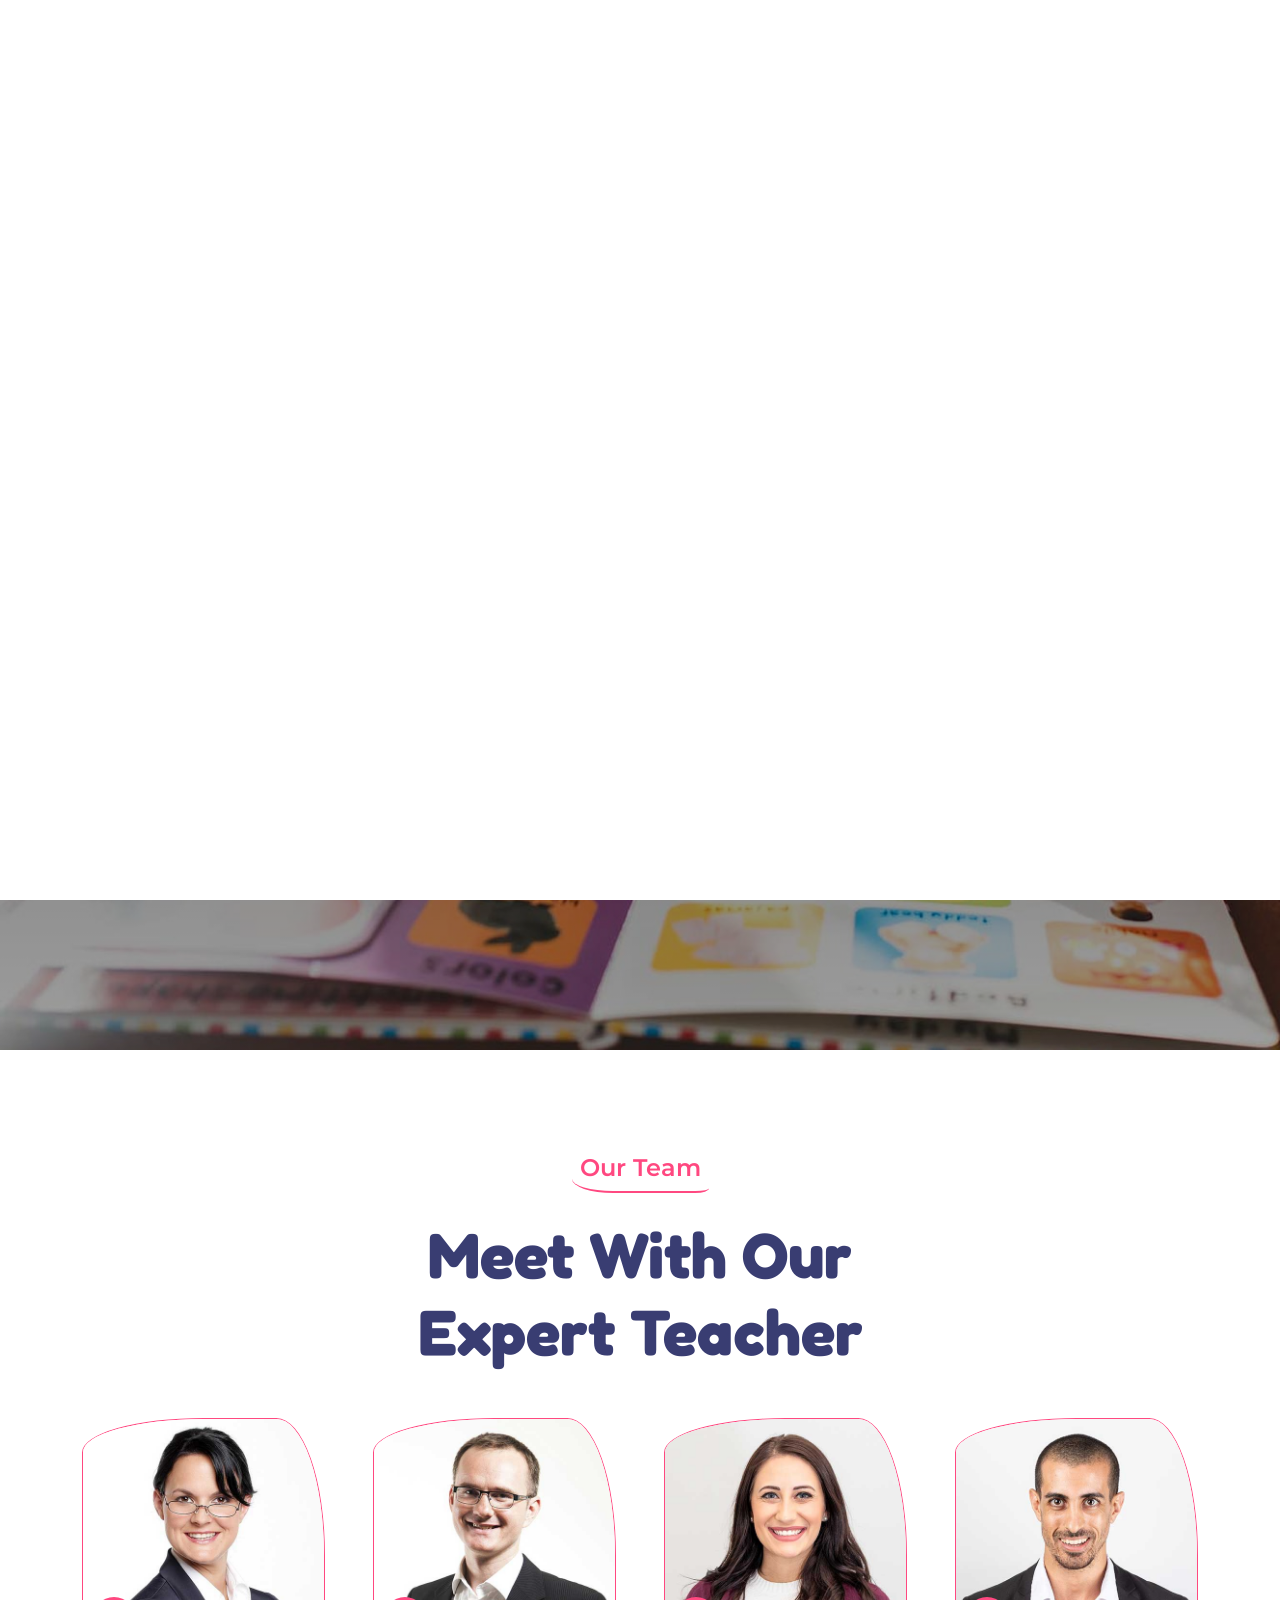
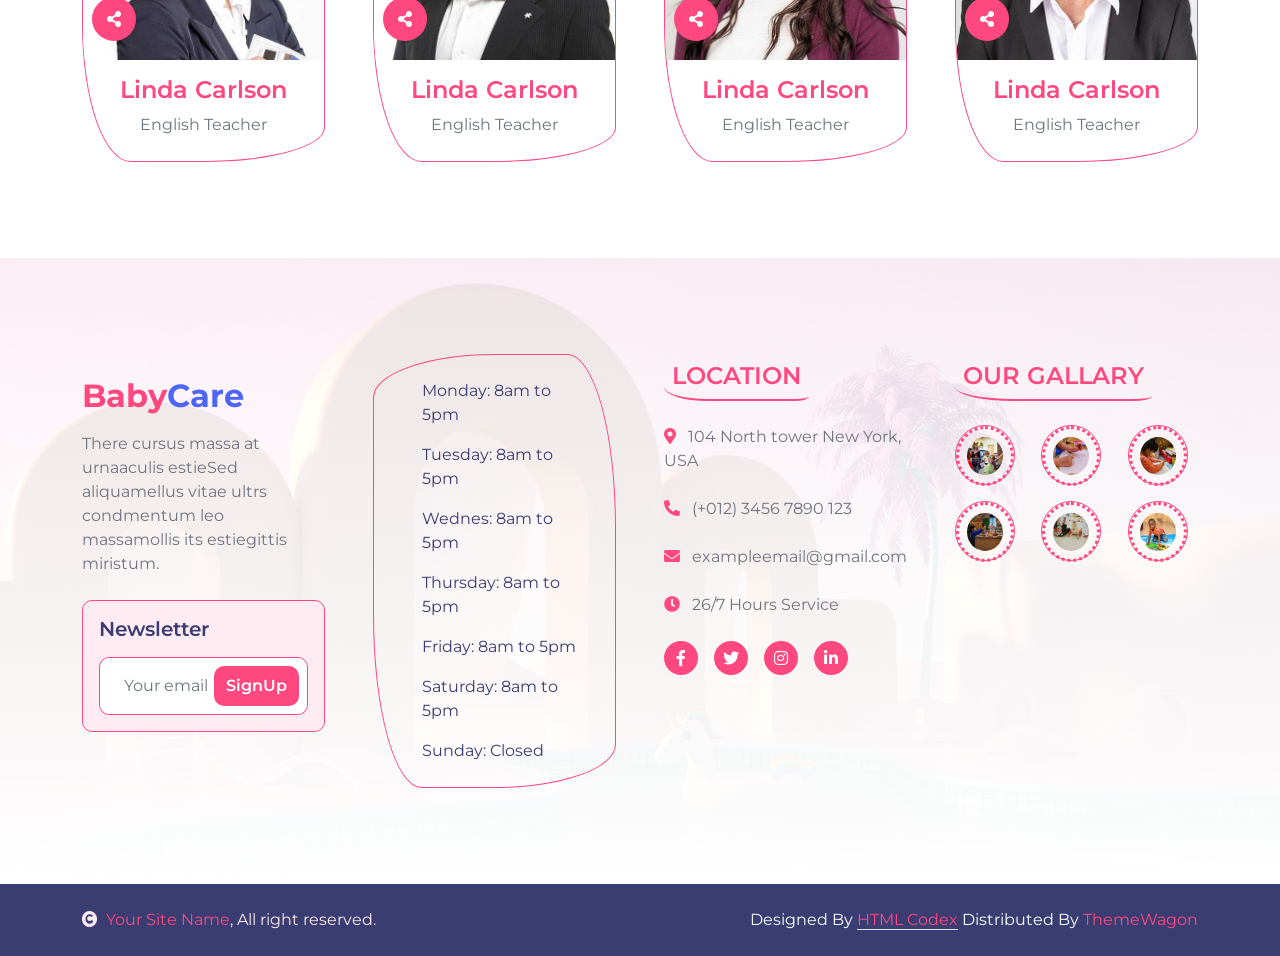
<file: team.html>
<!DOCTYPE html>
<html lang="en">

    <head>
        <meta charset="utf-8">
        <title>BabyCare - Daycare Website Template</title>
        <meta content="width=device-width, initial-scale=1.0" name="viewport">
        <meta content="" name="keywords">
        <meta content="" name="description">

        <!-- Google Web Fonts -->
        <link rel="preconnect" href="https://fonts.googleapis.com">
        <link rel="preconnect" href="https://fonts.gstatic.com" crossorigin>
        <link href="https://fonts.googleapis.com/css2?family=Fredoka:wght@600;700&family=Montserrat:wght@200;400;600&display=swap" rel="stylesheet"> 

        <!-- Icon Font Stylesheet -->
        <link rel="stylesheet" href="https://use.fontawesome.com/releases/v5.15.4/css/all.css"/>
        <link href="https://cdn.jsdelivr.net/npm/bootstrap-icons@1.4.1/font/bootstrap-icons.css" rel="stylesheet">

        <!-- Libraries Stylesheet -->
        <link href="lib/animate/animate.min.css" rel="stylesheet">
        <link href="lib/lightbox/css/lightbox.min.css" rel="stylesheet">
        <link href="lib/owlcarousel/assets/owl.carousel.min.css" rel="stylesheet">

        <!-- Customized Bootstrap Stylesheet -->
        <link href="css/bootstrap.min.css" rel="stylesheet">

        <!-- Template Stylesheet -->
        <link href="css/style.css" rel="stylesheet">

        

    </head>

    <body>

        <!-- Spinner Start -->
        <div id="spinner" class="show w-100 vh-100 bg-white position-fixed translate-middle top-50 start-50  d-flex align-items-center justify-content-center">
            <div class="spinner-grow text-primary" role="status"></div>
        </div>
        <!-- Spinner End -->


        <!-- Navbar start -->
        <div class="container-fluid border-bottom bg-light wow fadeIn" data-wow-delay="0.1s">
            <div class="container topbar bg-primary d-none d-lg-block py-2" style="border-radius: 0 40px">
                <div class="d-flex justify-content-between">
                    <div class="top-info ps-2">
                        <small class="me-3"><i class="fas fa-map-marker-alt me-2 text-secondary"></i> <a href="#" class="text-white">123 Street, New York</a></small>
                        <small class="me-3"><i class="fas fa-envelope me-2 text-secondary"></i><a href="#" class="text-white">Email@Example.com</a></small>
                    </div>
                    <div class="top-link pe-2">
                        <a href="" class="btn btn-light btn-sm-square rounded-circle"><i class="fab fa-facebook-f text-secondary"></i></a>
                        <a href="" class="btn btn-light btn-sm-square rounded-circle"><i class="fab fa-twitter text-secondary"></i></a>
                        <a href="" class="btn btn-light btn-sm-square rounded-circle"><i class="fab fa-instagram text-secondary"></i></a>
                        <a href="" class="btn btn-light btn-sm-square rounded-circle me-0"><i class="fab fa-linkedin-in text-secondary"></i></a>
                    </div>
                </div>
            </div>
            <div class="container px-0">
                <nav class="navbar navbar-light navbar-expand-xl py-3">
                    <a href="index.html" class="navbar-brand"><h1 class="text-primary display-6">Baby<span class="text-secondary">Care</span></h1></a>
                    <button class="navbar-toggler py-2 px-3" type="button" data-bs-toggle="collapse" data-bs-target="#navbarCollapse">
                        <span class="fa fa-bars text-primary"></span>
                    </button>
                    <div class="collapse navbar-collapse" id="navbarCollapse">
                        <div class="navbar-nav mx-auto">
                            <a href="index.html" class="nav-item nav-link">Home</a>
                            <a href="about.html" class="nav-item nav-link">About</a>
                            <a href="service.html" class="nav-item nav-link">Services</a>
                            <a href="program.html" class="nav-item nav-link">Programs</a>
                            <a href="event.html" class="nav-item nav-link">Events</a>
                            <div class="nav-item dropdown">
                                <a href="#" class="nav-link dropdown-toggle active" data-bs-toggle="dropdown">Pages</a>
                                <div class="dropdown-menu m-0 bg-secondary rounded-0">
                                    <a href="blog.html" class="dropdown-item">Our Blog</a>
                                    <a href="team.html" class="dropdown-item active">Our Team</a>
                                    <a href="testimonial.html" class="dropdown-item">Testimonial</a>
                                    <a href="404.html" class="dropdown-item">404 Page</a>
                                </div>
                            </div>
                            <a href="contact.html" class="nav-item nav-link">Contact</a>
                        </div>
                        <div class="d-flex me-4">
                            <div id="phone-tada" class="d-flex align-items-center justify-content-center">
                                <a href="" class="position-relative wow tada" data-wow-delay=".9s" >
                                    <i class="fa fa-phone-alt text-primary fa-2x me-4"></i>
                                    <div class="position-absolute" style="top: -7px; left: 20px;">
                                        <span><i class="fa fa-comment-dots text-secondary"></i></span>
                                    </div>
                                </a>
                            </div>
                            <div class="d-flex flex-column pe-3 border-end border-primary">
                                <span class="text-primary">Have any questions?</span>
                                <a href="#"><span class="text-secondary">Free: + 0123 456 7890</span></a>
                            </div>
                        </div>
                        <button class="btn-search btn btn-primary btn-md-square rounded-circle" data-bs-toggle="modal" data-bs-target="#searchModal"><i class="fas fa-search text-white"></i></button>
                    </div>
                </nav>
            </div>
        </div>
        <!-- Navbar End -->


        <!-- Modal Search Start -->
        <div class="modal fade" id="searchModal" tabindex="-1" aria-labelledby="exampleModalLabel" aria-hidden="true">
            <div class="modal-dialog modal-fullscreen">
                <div class="modal-content rounded-0">
                    <div class="modal-header">
                        <h5 class="modal-title" id="exampleModalLabel">Search by keyword</h5>
                        <button type="button" class="btn-close" data-bs-dismiss="modal" aria-label="Close"></button>
                    </div>
                    <div class="modal-body d-flex align-items-center">
                        <div class="input-group w-75 mx-auto d-flex">
                            <input type="search" class="form-control p-3" placeholder="keywords" aria-describedby="search-icon-1">
                            <span id="search-icon-1" class="input-group-text p-3"><i class="fa fa-search"></i></span>
                        </div>
                    </div>
                </div>
            </div>
        </div>
        <!-- Modal Search End -->

        
        <!-- Page Header Start -->
        <div class="container-fluid page-header py-5 wow fadeIn" data-wow-delay="0.1s">
            <div class="container text-center py-5">
                <h1 class="display-2 text-white mb-4">Our Team</h1>
                <nav aria-label="breadcrumb">
                    <ol class="breadcrumb justify-content-center mb-0">
                        <li class="breadcrumb-item"><a href="#">Home</a></li>
                        <li class="breadcrumb-item"><a href="#">Pages</a></li>
                        <li class="breadcrumb-item text-white" aria-current="page">Our Team</li>
                    </ol>
                </nav>
            </div>
        </div>
        <!-- Page Header End -->


        <!-- Team Start-->
        <div class="container-fluid team py-5">
            <div class="container py-5">
                <div class="mx-auto text-center wow fadeIn" data-wow-delay="0.1s" style="max-width: 600px;">
                    <h4 class="text-primary mb-4 border-bottom border-primary border-2 d-inline-block p-2 title-border-radius">Our Team</h4>
                    <h1 class="mb-5 display-3">Meet With Our Expert Teacher</h1>
                </div>
                <div class="row g-5 justify-content-center">
                    <div class="col-md-6 col-lg-4 col-xl-3 wow fadeIn" data-wow-delay="0.1s">
                        <div class="team-item border border-primary img-border-radius overflow-hidden">
                            <img src="img/team-1.jpg" class="img-fluid w-100" alt="">
                            <div class="team-icon d-flex align-items-center justify-content-center">
                                <a class="share btn btn-primary btn-md-square text-white rounded-circle me-3" href=""><i class="fas fa-share-alt"></i></a>
                                <a class="share-link btn btn-primary btn-md-square text-white rounded-circle me-3" href=""><i class="fab fa-facebook-f"></i></a>
                                <a class="share-link btn btn-primary btn-md-square text-white rounded-circle me-3" href=""><i class="fab fa-twitter"></i></a>
                                <a class="share-link btn btn-primary btn-md-square text-white rounded-circle" href=""><i class="fab fa-instagram"></i></a>
                            </div>
                            <div class="team-content text-center py-3">
                                <h4 class="text-primary">Linda Carlson</h4>
                                <p class="text-muted mb-2">English Teacher</p>
                            </div>
                        </div>
                    </div>
                    <div class="col-md-6 col-lg-4 col-xl-3 wow fadeIn" data-wow-delay="0.3s">
                        <div class="team-item border border-primary img-border-radius overflow-hidden">
                            <img src="img/team-2.jpg" class="img-fluid w-100" alt="">
                            <div class="team-icon d-flex align-items-center justify-content-center">
                                <a class="share btn btn-primary btn-md-square text-white rounded-circle me-3" href=""><i class="fas fa-share-alt"></i></a>
                                <a class="share-link btn btn-primary btn-md-square text-white rounded-circle me-3" href=""><i class="fab fa-facebook-f"></i></a>
                                <a class="share-link btn btn-primary btn-md-square text-white rounded-circle me-3" href=""><i class="fab fa-twitter"></i></a>
                                <a class="share-link btn btn-primary btn-md-square text-white rounded-circle" href=""><i class="fab fa-instagram"></i></a>
                            </div>
                            <div class="team-content text-center py-3">
                                <h4 class="text-primary">Linda Carlson</h4>
                                <p class="text-muted mb-2">English Teacher</p>
                            </div>
                        </div>
                    </div>
                    <div class="col-md-6 col-lg-4 col-xl-3 wow fadeIn" data-wow-delay="0.5s">
                        <div class="team-item border border-primary img-border-radius overflow-hidden">
                            <img src="img/team-3.jpg" class="img-fluid w-100" alt="">
                            <div class="team-icon d-flex align-items-center justify-content-center">
                                <a class="share btn btn-primary btn-md-square text-white rounded-circle me-3" href=""><i class="fas fa-share-alt"></i></a>
                                <a class="share-link btn btn-primary btn-md-square text-white rounded-circle me-3" href=""><i class="fab fa-facebook-f"></i></a>
                                <a class="share-link btn btn-primary btn-md-square text-white rounded-circle me-3" href=""><i class="fab fa-twitter"></i></a>
                                <a class="share-link btn btn-primary btn-md-square text-white rounded-circle" href=""><i class="fab fa-instagram"></i></a>
                            </div>
                            <div class="team-content text-center py-3">
                                <h4 class="text-primary">Linda Carlson</h4>
                                <p class="text-muted mb-2">English Teacher</p>
                            </div>
                        </div>
                    </div>
                    <div class="col-md-6 col-lg-4 col-xl-3 wow fadeIn" data-wow-delay="0.7s">
                        <div class="team-item border border-primary img-border-radius overflow-hidden">
                            <img src="img/team-4.jpg" class="img-fluid w-100" alt="">
                            <div class="team-icon d-flex align-items-center justify-content-center">
                                <a class="share btn btn-primary btn-md-square text-white rounded-circle me-3" href=""><i class="fas fa-share-alt"></i></a>
                                <a class="share-link btn btn-primary btn-md-square text-white rounded-circle me-3" href=""><i class="fab fa-facebook-f"></i></a>
                                <a class="share-link btn btn-primary btn-md-square text-white rounded-circle me-3" href=""><i class="fab fa-twitter"></i></a>
                                <a class="share-link btn btn-primary btn-md-square text-white rounded-circle" href=""><i class="fab fa-instagram"></i></a>
                            </div>
                            <div class="team-content text-center py-3">
                                <h4 class="text-primary">Linda Carlson</h4>
                                <p class="text-muted mb-2">English Teacher</p>
                            </div>
                        </div>
                    </div>
                </div>
            </div>
        </div>
        <!-- Team End-->


        <!-- Footer Start -->
        <div class="container-fluid footer py-5 wow fadeIn" data-wow-delay="0.1s">
            <div class="container py-5">
                <div class="row g-5">
                    <div class="col-md-6 col-lg-4 col-xl-3">
                        <div class="footer-item">
                            <h2 class="fw-bold mb-3"><span class="text-primary mb-0">Baby</span><span class="text-secondary">Care</span></h2>
                            <p class="mb-4">There cursus massa at urnaaculis estieSed aliquamellus vitae ultrs condmentum leo massamollis its estiegittis miristum.</p>
                            <div class="border border-primary p-3 rounded bg-light">
                                <h5 class="mb-3">Newsletter</h5>
                                <div class="position-relative mx-auto border border-primary rounded" style="max-width: 400px;">
                                    <input class="form-control border-0 w-100 py-3 ps-4 pe-5" type="text" placeholder="Your email">
                                    <button type="button" class="btn btn-primary py-2 position-absolute top-0 end-0 mt-2 me-2 text-white">SignUp</button>
                                </div>
                            </div>
                        </div>
                    </div>
                    <div class="col-md-6 col-lg-4 col-xl-3">
                        <div class="footer-item">
                            <div class="d-flex flex-column p-4 ps-5 text-dark border border-primary" 
                            style="border-radius: 50% 20% / 10% 40%;">
                                <p>Monday: 8am to 5pm</p>
                                <p>Tuesday: 8am to 5pm</p>
                                <p>Wednes: 8am to 5pm</p>
                                <p>Thursday: 8am to 5pm</p>
                                <p>Friday: 8am to 5pm</p>
                                <p>Saturday: 8am to 5pm</p>
                                <p class="mb-0">Sunday: Closed</p>
                            </div>
                        </div>
                    </div>
                    <div class="col-md-6 col-lg-4 col-xl-3">
                        <div class="footer-item">
                            <h4 class="text-primary mb-4 border-bottom border-primary border-2 d-inline-block p-2 title-border-radius">LOCATION</h4>
                            <div class="d-flex flex-column align-items-start">
                                <a href="" class="text-body mb-4"><i class="fa fa-map-marker-alt text-primary me-2"></i> 104 North tower New York, USA</a>
                                <a href="" class="text-start rounded-0 text-body mb-4"><i class="fa fa-phone-alt text-primary me-2"></i> (+012) 3456 7890 123</a>
                                <a href="" class="text-start rounded-0 text-body mb-4"><i class="fas fa-envelope text-primary me-2"></i> exampleemail@gmail.com</a>
                                <a href="" class="text-start rounded-0 text-body mb-4"><i class="fa fa-clock text-primary me-2"></i> 26/7 Hours Service</a>
                                <div class="footer-icon d-flex">
                                    <a class="btn btn-primary btn-sm-square me-3 rounded-circle text-white" href=""><i class="fab fa-facebook-f"></i></a>
                                    <a class="btn btn-primary btn-sm-square me-3 rounded-circle text-white" href=""><i class="fab fa-twitter"></i></a>
                                    <a href="#" class="btn btn-primary btn-sm-square me-3 rounded-circle text-white"><i class="fab fa-instagram"></i></a>
                                    <a href="#" class="btn btn-primary btn-sm-square rounded-circle text-white"><i class="fab fa-linkedin-in"></i></a>
                                </div>
                            </div>
                        </div>
                    </div>
                    <div class="col-md-6 col-lg-4 col-xl-3">
                        <div class="footer-item">
                            <h4 class="text-primary mb-4 border-bottom border-primary border-2 d-inline-block p-2 title-border-radius">OUR GALLARY</h4>
                            <div class="row g-3">
                                <div class="col-4">
                                    <div class="footer-galary-img rounded-circle border border-primary">
                                        <img src="img/galary-1.jpg" class="img-fluid rounded-circle p-2" alt="">
                                    </div>
                               </div>
                               <div class="col-4">
                                    <div class="footer-galary-img rounded-circle border border-primary">
                                        <img src="img/galary-2.jpg" class="img-fluid rounded-circle p-2" alt="">
                                    </div>
                               </div>
                                <div class="col-4">
                                    <div class="footer-galary-img rounded-circle border border-primary">
                                        <img src="img/galary-3.jpg" class="img-fluid rounded-circle p-2" alt="">
                                    </div>
                               </div>
                                <div class="col-4">
                                    <div class="footer-galary-img rounded-circle border border-primary">
                                        <img src="img/galary-4.jpg" class="img-fluid rounded-circle p-2" alt="">
                                    </div>
                               </div>
                                <div class="col-4">
                                    <div class="footer-galary-img rounded-circle border border-primary">
                                        <img src="img/galary-5.jpg" class="img-fluid rounded-circle p-2" alt="">
                                    </div>
                               </div>
                                <div class="col-4">
                                    <div class="footer-galary-img rounded-circle border border-primary">
                                        <img src="img/galary-6.jpg" class="img-fluid rounded-circle p-2" alt="">
                                    </div>
                               </div>
                            </div>
                        </div>
                    </div>
                </div>
            </div>
        </div>
        <!-- Footer End -->


        <!-- Copyright Start -->
        <div class="container-fluid copyright bg-dark py-4">
            <div class="container">
                <div class="row">
                    <div class="col-md-6 text-center text-md-start mb-3 mb-md-0">
                        <span class="text-light"><a href="#"><i class="fas fa-copyright text-light me-2"></i>Your Site Name</a>, All right reserved.</span>
                    </div>
                    <div class="col-md-6 my-auto text-center text-md-end text-white">
                        <!--/*** This template is free as long as you keep the below author’s credit link/attribution link/backlink. ***/-->
                        <!--/*** If you'd like to use the template without the below author’s credit link/attribution link/backlink, ***/-->
                        <!--/*** you can purchase the Credit Removal License from "https://htmlcodex.com/credit-removal". ***/-->
                        Designed By <a class="border-bottom" href="https://htmlcodex.com">HTML Codex</a> Distributed By <a clas="border-bottom" href="https://themewagon.com">ThemeWagon</a>
                    </div>
                </div>
            </div>
        </div>
        <!-- Copyright End -->


        <!-- Back to Top -->
        <a href="#" class="btn btn-primary border-3 border-primary rounded-circle back-to-top"><i class="fa fa-arrow-up"></i></a>   

        
    <!-- JavaScript Libraries -->
    <script src="https://ajax.googleapis.com/ajax/libs/jquery/3.6.4/jquery.min.js"></script>
    <script src="https://cdn.jsdelivr.net/npm/bootstrap@5.0.0/dist/js/bootstrap.bundle.min.js"></script>
    <script src="lib/wow/wow.min.js"></script>
    <script src="lib/easing/easing.min.js"></script>
    <script src="lib/waypoints/waypoints.min.js"></script>
    <script src="lib/lightbox/js/lightbox.min.js"></script>
    <script src="lib/owlcarousel/owl.carousel.min.js"></script>

    <!-- Template Javascript -->
    <script src="js/main.js"></script>
    </body>

</html>
</file>
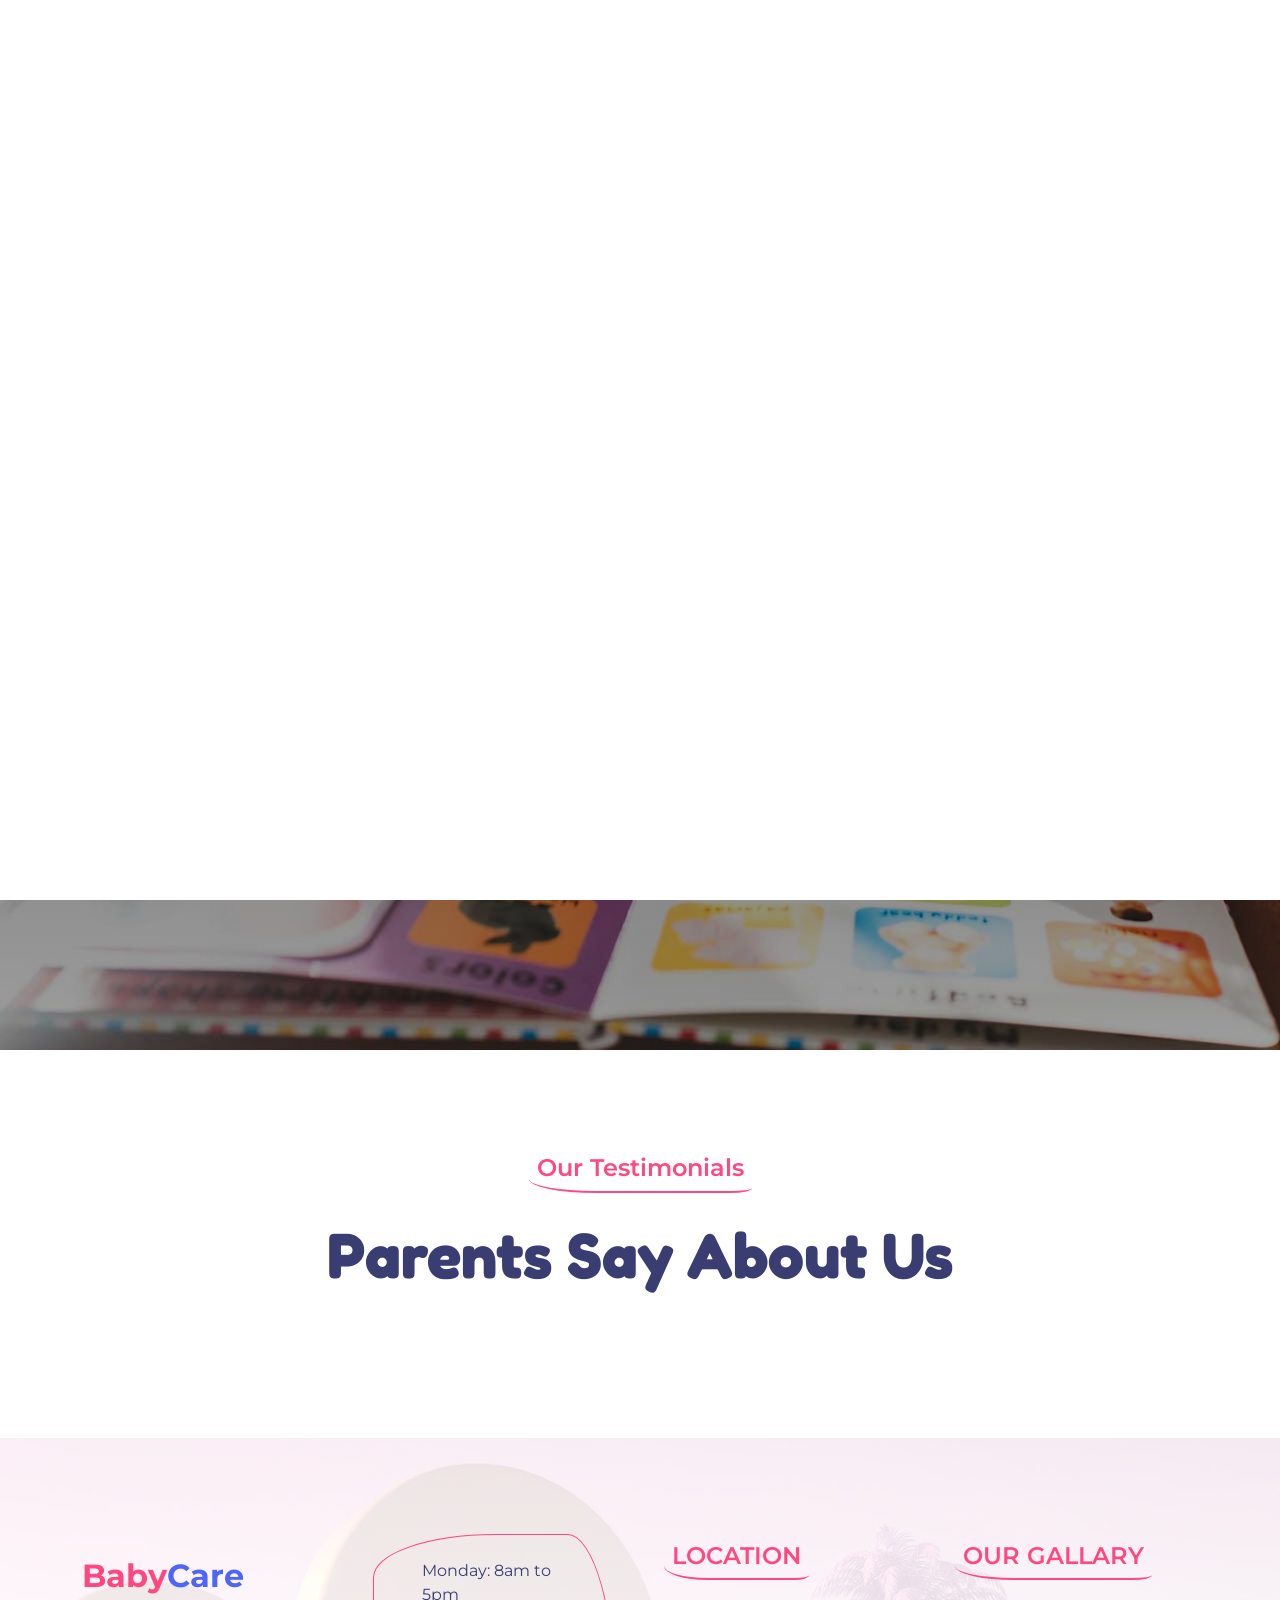
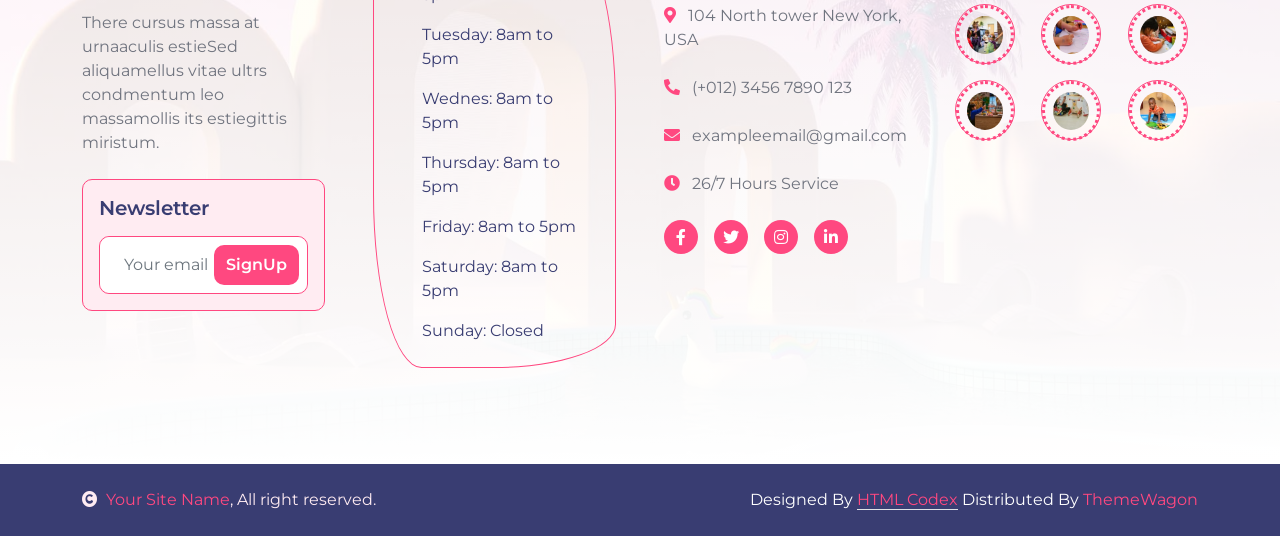
<file: testimonial.html>
<!DOCTYPE html>
<html lang="en">

    <head>
        <meta charset="utf-8">
        <title>BabyCare - Daycare Website Template</title>
        <meta content="width=device-width, initial-scale=1.0" name="viewport">
        <meta content="" name="keywords">
        <meta content="" name="description">

        <!-- Google Web Fonts -->
        <link rel="preconnect" href="https://fonts.googleapis.com">
        <link rel="preconnect" href="https://fonts.gstatic.com" crossorigin>
        <link href="https://fonts.googleapis.com/css2?family=Fredoka:wght@600;700&family=Montserrat:wght@200;400;600&display=swap" rel="stylesheet"> 

        <!-- Icon Font Stylesheet -->
        <link rel="stylesheet" href="https://use.fontawesome.com/releases/v5.15.4/css/all.css"/>
        <link href="https://cdn.jsdelivr.net/npm/bootstrap-icons@1.4.1/font/bootstrap-icons.css" rel="stylesheet">

        <!-- Libraries Stylesheet -->
        <link href="lib/animate/animate.min.css" rel="stylesheet">
        <link href="lib/lightbox/css/lightbox.min.css" rel="stylesheet">
        <link href="lib/owlcarousel/assets/owl.carousel.min.css" rel="stylesheet">

        <!-- Customized Bootstrap Stylesheet -->
        <link href="css/bootstrap.min.css" rel="stylesheet">

        <!-- Template Stylesheet -->
        <link href="css/style.css" rel="stylesheet">

        

    </head>

    <body>

        <!-- Spinner Start -->
        <div id="spinner" class="show w-100 vh-100 bg-white position-fixed translate-middle top-50 start-50  d-flex align-items-center justify-content-center">
            <div class="spinner-grow text-primary" role="status"></div>
        </div>
        <!-- Spinner End -->


        <!-- Navbar start -->
        <div class="container-fluid border-bottom bg-light wow fadeIn" data-wow-delay="0.1s">
            <div class="container topbar bg-primary d-none d-lg-block py-2" style="border-radius: 0 40px">
                <div class="d-flex justify-content-between">
                    <div class="top-info ps-2">
                        <small class="me-3"><i class="fas fa-map-marker-alt me-2 text-secondary"></i> <a href="#" class="text-white">123 Street, New York</a></small>
                        <small class="me-3"><i class="fas fa-envelope me-2 text-secondary"></i><a href="#" class="text-white">Email@Example.com</a></small>
                    </div>
                    <div class="top-link pe-2">
                        <a href="" class="btn btn-light btn-sm-square rounded-circle"><i class="fab fa-facebook-f text-secondary"></i></a>
                        <a href="" class="btn btn-light btn-sm-square rounded-circle"><i class="fab fa-twitter text-secondary"></i></a>
                        <a href="" class="btn btn-light btn-sm-square rounded-circle"><i class="fab fa-instagram text-secondary"></i></a>
                        <a href="" class="btn btn-light btn-sm-square rounded-circle me-0"><i class="fab fa-linkedin-in text-secondary"></i></a>
                    </div>
                </div>
            </div>
            <div class="container px-0">
                <nav class="navbar navbar-light navbar-expand-xl py-3">
                    <a href="index.html" class="navbar-brand"><h1 class="text-primary display-6">Baby<span class="text-secondary">Care</span></h1></a>
                    <button class="navbar-toggler py-2 px-3" type="button" data-bs-toggle="collapse" data-bs-target="#navbarCollapse">
                        <span class="fa fa-bars text-primary"></span>
                    </button>
                    <div class="collapse navbar-collapse" id="navbarCollapse">
                        <div class="navbar-nav mx-auto">
                            <a href="index.html" class="nav-item nav-link">Home</a>
                            <a href="about.html" class="nav-item nav-link">About</a>
                            <a href="service.html" class="nav-item nav-link">Services</a>
                            <a href="program.html" class="nav-item nav-link">Programs</a>
                            <a href="event.html" class="nav-item nav-link">Events</a>
                            <div class="nav-item dropdown">
                                <a href="#" class="nav-link dropdown-toggle active" data-bs-toggle="dropdown">Pages</a>
                                <div class="dropdown-menu m-0 bg-secondary rounded-0">
                                    <a href="blog.html" class="dropdown-item">Our Blog</a>
                                    <a href="team.html" class="dropdown-item">Our Team</a>
                                    <a href="testimonial.html" class="dropdown-item active">Testimonial</a>
                                    <a href="404.html" class="dropdown-item">404 Page</a>
                                </div>
                            </div>
                            <a href="contact.html" class="nav-item nav-link">Contact</a>
                        </div>
                        <div class="d-flex me-4">
                            <div id="phone-tada" class="d-flex align-items-center justify-content-center">
                                <a href="" class="position-relative wow tada" data-wow-delay=".9s" >
                                    <i class="fa fa-phone-alt text-primary fa-2x me-4"></i>
                                    <div class="position-absolute" style="top: -7px; left: 20px;">
                                        <span><i class="fa fa-comment-dots text-secondary"></i></span>
                                    </div>
                                </a>
                            </div>
                            <div class="d-flex flex-column pe-3 border-end border-primary">
                                <span class="text-primary">Have any questions?</span>
                                <a href="#"><span class="text-secondary">Free: + 0123 456 7890</span></a>
                            </div>
                        </div>
                        <button class="btn-search btn btn-primary btn-md-square rounded-circle" data-bs-toggle="modal" data-bs-target="#searchModal"><i class="fas fa-search text-white"></i></button>
                    </div>
                </nav>
            </div>
        </div>
        <!-- Navbar End -->


        <!-- Modal Search Start -->
        <div class="modal fade" id="searchModal" tabindex="-1" aria-labelledby="exampleModalLabel" aria-hidden="true">
            <div class="modal-dialog modal-fullscreen">
                <div class="modal-content rounded-0">
                    <div class="modal-header">
                        <h5 class="modal-title" id="exampleModalLabel">Search by keyword</h5>
                        <button type="button" class="btn-close" data-bs-dismiss="modal" aria-label="Close"></button>
                    </div>
                    <div class="modal-body d-flex align-items-center">
                        <div class="input-group w-75 mx-auto d-flex">
                            <input type="search" class="form-control p-3" placeholder="keywords" aria-describedby="search-icon-1">
                            <span id="search-icon-1" class="input-group-text p-3"><i class="fa fa-search"></i></span>
                        </div>
                    </div>
                </div>
            </div>
        </div>
        <!-- Modal Search End -->

        
        <!-- Page Header Start -->
        <div class="container-fluid page-header py-5 wow fadeIn" data-wow-delay="0.1s">
            <div class="container text-center py-5">
                <h1 class="display-2 text-white mb-4">Testimonial</h1>
                <nav aria-label="breadcrumb">
                    <ol class="breadcrumb justify-content-center mb-0">
                        <li class="breadcrumb-item"><a href="#">Home</a></li>
                        <li class="breadcrumb-item"><a href="#">Pages</a></li>
                        <li class="breadcrumb-item text-white" aria-current="page">Testimonial</li>
                    </ol>
                </nav>
            </div>
        </div>
        <!-- Page Header End -->


        <!-- Testimonial Start -->
        <div class="container-fluid testimonial py-5">
            <div class="container py-5">
                <div class="mx-auto text-center wow fadeIn" data-wow-delay="0.1s" style="max-width: 700px;">
                    <h4 class="text-primary mb-4 border-bottom border-primary border-2 d-inline-block p-2 title-border-radius">Our Testimonials</h4>
                    <h1 class="mb-5 display-3">Parents Say About Us</h1>
                </div>
                <div class="owl-carousel testimonial-carousel wow fadeIn" data-wow-delay="0.3s">
                    <div class="testimonial-item img-border-radius bg-light border border-primary p-4">
                        <div class="p-4 position-relative">
                            <i class="fa fa-quote-right fa-2x text-primary position-absolute" style="top: 15px; right: 15px;"></i>
                            <div class="d-flex align-items-center">
                                <div class="border border-primary bg-white rounded-circle">
                                    <img src="img/testimonial-2.jpg" class="rounded-circle p-2" style="width: 80px; height: 80px; border-style: dotted; border-color: var(--bs-primary);" alt="">
                                </div>
                                <div class="ms-4">
                                    <h4 class="text-dark">Client Name</h4>
                                    <p class="m-0 pb-3">Profession</p>
                                    <div class="d-flex pe-5">
                                        <i class="fas fa-star text-primary"></i>
                                        <i class="fas fa-star text-primary"></i>
                                        <i class="fas fa-star text-primary"></i>
                                        <i class="fas fa-star text-primary"></i>
                                        <i class="fas fa-star text-primary"></i>
                                    </div>
                                </div>
                            </div>
                            <div class="border-top border-primary mt-4 pt-3">
                                <p class="mb-0">Lorem Ipsum is simply dummy text of the printing Ipsum has been the industry's standard dummy text ever since the 1500s,
                                </p>
                            </div>
                        </div>
                    </div>
                    <div class="testimonial-item img-border-radius bg-light border border-primary p-4">
                        <div class="p-4 position-relative">
                            <i class="fa fa-quote-right fa-2x text-primary position-absolute" style="top: 15px; right: 15px;"></i>
                            <div class="d-flex align-items-center">
                                <div class="border border-primary bg-white rounded-circle">
                                    <img src="img/testimonial-2.jpg" class="rounded-circle p-2" style="width: 80px; height: 80px; border-style: dotted; border-color: var(--bs-primary);" alt="">
                                </div>
                                <div class="ms-4">
                                    <h4 class="text-dark">Client Name</h4>
                                    <p class="m-0 pb-3">Profession</p>
                                    <div class="d-flex pe-5">
                                        <i class="fas fa-star text-primary"></i>
                                        <i class="fas fa-star text-primary"></i>
                                        <i class="fas fa-star text-primary"></i>
                                        <i class="fas fa-star text-primary"></i>
                                        <i class="fas fa-star text-primary"></i>
                                    </div>
                                </div>
                            </div>
                            <div class="border-top border-primary mt-4 pt-3">
                                <p class="mb-0">Lorem Ipsum is simply dummy text of the printing Ipsum has been the industry's standard dummy text ever since the 1500s,
                                </p>
                            </div>
                        </div>
                    </div>
                    <div class="testimonial-item img-border-radius bg-light border border-primary p-4">
                        <div class="p-4 position-relative">
                            <i class="fa fa-quote-right fa-2x text-primary position-absolute" style="top: 15px; right: 15px;"></i>
                            <div class="d-flex align-items-center">
                                <div class="border border-primary bg-white rounded-circle">
                                    <img src="img/testimonial-2.jpg" class="rounded-circle p-2" style="width: 80px; height: 80px; border-style: dotted; border-color: var(--bs-primary);" alt="">
                                </div>
                                <div class="ms-4">
                                    <h4 class="text-dark">Client Name</h4>
                                    <p class="m-0 pb-3">Profession</p>
                                    <div class="d-flex pe-5">
                                        <i class="fas fa-star text-primary"></i>
                                        <i class="fas fa-star text-primary"></i>
                                        <i class="fas fa-star text-primary"></i>
                                        <i class="fas fa-star text-primary"></i>
                                        <i class="fas fa-star text-primary"></i>
                                    </div>
                                </div>
                            </div>
                            <div class="border-top border-primary mt-4 pt-3">
                                <p class="mb-0">Lorem Ipsum is simply dummy text of the printing Ipsum has been the industry's standard dummy text ever since the 1500s,
                                </p>
                            </div>
                        </div>
                    </div>
                </div>
            </div>
        </div>
        <!-- Testimonial End -->


        <!-- Footer Start -->
        <div class="container-fluid footer py-5 wow fadeIn" data-wow-delay="0.1s">
            <div class="container py-5">
                <div class="row g-5">
                    <div class="col-md-6 col-lg-4 col-xl-3">
                        <div class="footer-item">
                            <h2 class="fw-bold mb-3"><span class="text-primary mb-0">Baby</span><span class="text-secondary">Care</span></h2>
                            <p class="mb-4">There cursus massa at urnaaculis estieSed aliquamellus vitae ultrs condmentum leo massamollis its estiegittis miristum.</p>
                            <div class="border border-primary p-3 rounded bg-light">
                                <h5 class="mb-3">Newsletter</h5>
                                <div class="position-relative mx-auto border border-primary rounded" style="max-width: 400px;">
                                    <input class="form-control border-0 w-100 py-3 ps-4 pe-5" type="text" placeholder="Your email">
                                    <button type="button" class="btn btn-primary py-2 position-absolute top-0 end-0 mt-2 me-2 text-white">SignUp</button>
                                </div>
                            </div>
                        </div>
                    </div>
                    <div class="col-md-6 col-lg-4 col-xl-3">
                        <div class="footer-item">
                            <div class="d-flex flex-column p-4 ps-5 text-dark border border-primary" 
                            style="border-radius: 50% 20% / 10% 40%;">
                                <p>Monday: 8am to 5pm</p>
                                <p>Tuesday: 8am to 5pm</p>
                                <p>Wednes: 8am to 5pm</p>
                                <p>Thursday: 8am to 5pm</p>
                                <p>Friday: 8am to 5pm</p>
                                <p>Saturday: 8am to 5pm</p>
                                <p class="mb-0">Sunday: Closed</p>
                            </div>
                        </div>
                    </div>
                    <div class="col-md-6 col-lg-4 col-xl-3">
                        <div class="footer-item">
                            <h4 class="text-primary mb-4 border-bottom border-primary border-2 d-inline-block p-2 title-border-radius">LOCATION</h4>
                            <div class="d-flex flex-column align-items-start">
                                <a href="" class="text-body mb-4"><i class="fa fa-map-marker-alt text-primary me-2"></i> 104 North tower New York, USA</a>
                                <a href="" class="text-start rounded-0 text-body mb-4"><i class="fa fa-phone-alt text-primary me-2"></i> (+012) 3456 7890 123</a>
                                <a href="" class="text-start rounded-0 text-body mb-4"><i class="fas fa-envelope text-primary me-2"></i> exampleemail@gmail.com</a>
                                <a href="" class="text-start rounded-0 text-body mb-4"><i class="fa fa-clock text-primary me-2"></i> 26/7 Hours Service</a>
                                <div class="footer-icon d-flex">
                                    <a class="btn btn-primary btn-sm-square me-3 rounded-circle text-white" href=""><i class="fab fa-facebook-f"></i></a>
                                    <a class="btn btn-primary btn-sm-square me-3 rounded-circle text-white" href=""><i class="fab fa-twitter"></i></a>
                                    <a href="#" class="btn btn-primary btn-sm-square me-3 rounded-circle text-white"><i class="fab fa-instagram"></i></a>
                                    <a href="#" class="btn btn-primary btn-sm-square rounded-circle text-white"><i class="fab fa-linkedin-in"></i></a>
                                </div>
                            </div>
                        </div>
                    </div>
                    <div class="col-md-6 col-lg-4 col-xl-3">
                        <div class="footer-item">
                            <h4 class="text-primary mb-4 border-bottom border-primary border-2 d-inline-block p-2 title-border-radius">OUR GALLARY</h4>
                            <div class="row g-3">
                                <div class="col-4">
                                    <div class="footer-galary-img rounded-circle border border-primary">
                                        <img src="img/galary-1.jpg" class="img-fluid rounded-circle p-2" alt="">
                                    </div>
                               </div>
                               <div class="col-4">
                                    <div class="footer-galary-img rounded-circle border border-primary">
                                        <img src="img/galary-2.jpg" class="img-fluid rounded-circle p-2" alt="">
                                    </div>
                               </div>
                                <div class="col-4">
                                    <div class="footer-galary-img rounded-circle border border-primary">
                                        <img src="img/galary-3.jpg" class="img-fluid rounded-circle p-2" alt="">
                                    </div>
                               </div>
                                <div class="col-4">
                                    <div class="footer-galary-img rounded-circle border border-primary">
                                        <img src="img/galary-4.jpg" class="img-fluid rounded-circle p-2" alt="">
                                    </div>
                               </div>
                                <div class="col-4">
                                    <div class="footer-galary-img rounded-circle border border-primary">
                                        <img src="img/galary-5.jpg" class="img-fluid rounded-circle p-2" alt="">
                                    </div>
                               </div>
                                <div class="col-4">
                                    <div class="footer-galary-img rounded-circle border border-primary">
                                        <img src="img/galary-6.jpg" class="img-fluid rounded-circle p-2" alt="">
                                    </div>
                               </div>
                            </div>
                        </div>
                    </div>
                </div>
            </div>
        </div>
        <!-- Footer End -->


        <!-- Copyright Start -->
        <div class="container-fluid copyright bg-dark py-4">
            <div class="container">
                <div class="row">
                    <div class="col-md-6 text-center text-md-start mb-3 mb-md-0">
                        <span class="text-light"><a href="#"><i class="fas fa-copyright text-light me-2"></i>Your Site Name</a>, All right reserved.</span>
                    </div>
                    <div class="col-md-6 my-auto text-center text-md-end text-white">
                        <!--/*** This template is free as long as you keep the below author’s credit link/attribution link/backlink. ***/-->
                        <!--/*** If you'd like to use the template without the below author’s credit link/attribution link/backlink, ***/-->
                        <!--/*** you can purchase the Credit Removal License from "https://htmlcodex.com/credit-removal". ***/-->
                        Designed By <a class="border-bottom" href="https://htmlcodex.com">HTML Codex</a> Distributed By <a clas="border-bottom" href="https://themewagon.com">ThemeWagon</a>
                    </div>
                </div>
            </div>
        </div>
        <!-- Copyright End -->


        <!-- Back to Top -->
        <a href="#" class="btn btn-primary border-3 border-primary rounded-circle back-to-top"><i class="fa fa-arrow-up"></i></a>   

        
    <!-- JavaScript Libraries -->
    <script src="https://ajax.googleapis.com/ajax/libs/jquery/3.6.4/jquery.min.js"></script>
    <script src="https://cdn.jsdelivr.net/npm/bootstrap@5.0.0/dist/js/bootstrap.bundle.min.js"></script>
    <script src="lib/wow/wow.min.js"></script>
    <script src="lib/easing/easing.min.js"></script>
    <script src="lib/waypoints/waypoints.min.js"></script>
    <script src="lib/lightbox/js/lightbox.min.js"></script>
    <script src="lib/owlcarousel/owl.carousel.min.js"></script>

    <!-- Template Javascript -->
    <script src="js/main.js"></script>
    </body>

</html>
</file>
<file: css/style.css>
#spinner {
  opacity: 0;
  visibility: hidden;
  transition:
    opacity 0.8s ease-out,
    visibility 0s linear 0.5s;
  z-index: 99999;
}

#spinner.show {
  transition:
    opacity 0.8s ease-out,
    visibility 0s linear 0s;
  visibility: visible;
  opacity: 1;
}

/*** Spinner End ***/

/*** Common CSS Start ***/
.back-to-top {
  position: fixed;
  right: 30px;
  bottom: 24px;
  display: flex;
  width: 45px;
  height: 45px;
  align-items: center;
  justify-content: center;
  transition: 0.5s;
  z-index: 99;
}

h1,
h2,
h3,
.h1,
.h2,
.h3 {
  font-weight: 200;
  font-family: "Montserrat", sans-serif;
}

h4,
h5,
h6,
.h4,
.h5,
.h6 {
  font-weight: 600;
  font-family: "Montserrat", sans-serif;
}

.display-1,
.display-2,
.display-3,
.display-4,
.display-5,
.display-6 {
  font-weight: 700;
  font-family: "Fredoka", sans-serif;
}

.display-4,
.display-5,
.display-6 {
  font-weight: 600;
}

.wow,
.animated {
  animation-duration: 2s !important;
}

/*** Common CSS End ***/

/*** Button Start ***/
.btn {
  font-weight: 600;
  transition: 0.5s;
}

.btn-square {
  width: 32px;
  height: 32px;
}

.btn-sm-square {
  width: 34px;
  height: 34px;
}

.btn-md-square {
  width: 44px;
  height: 44px;
}

.btn-lg-square {
  width: 56px;
  height: 56px;
}

.btn-square,
.btn-sm-square,
.btn-md-square,
.btn-lg-square {
  padding: 0;
  display: flex;
  align-items: center;
  justify-content: center;
  font-weight: normal;
}

.btn.btn-primary {
  border: 0;
  color: var(--bs-white);
}

.btn.btn-primary:hover {
  background: var(--bs-secondary);
  color: var(--bs-primary);
}

.btn-border-radius {
  border-radius: 25% 10%;
}

.img-border-radius {
  border-radius: 50% 20% / 10% 40%;
}

.title-border-radius {
  border-radius: 10% 30%;
}

/*** Button End ***/

/*** Topbar Start ***/
.topbar {
  border-radius: 0 0 40px 40px;
  background-color: #ee9158 !important;
}

.topbar .top-info {
  font-size: medium;
  font-weight: 400;
  font-family: "Montserrat", sans-serif;
  letter-spacing: 1px;
  display: flex;
  align-items: center;
}

.topbar .top-link {
  display: flex;
  align-items: center;
  justify-content: center;
}

.topbar .top-link a {
  margin-right: 10px;
}

.topbar .top-link a:hover {
  background: var(--bs-secondary) !important;
}

.topbar .top-link a:hover i {
  color: var(--bs-primary) !important;
}

/*** Topbar End ***/

/*** Navbar Start ***/
.navbar {
  border-bottom: 1px solid rgba(255, 255, 255, 0.1);
}

.navbar .navbar-nav .nav-link {
  padding: 10px 12px;
  font-size: 16px;
  font-weight: 600;
  transition: 0.5s;
}

.navbar .navbar-nav .nav-link:hover,
.navbar .navbar-nav .nav-link.active,
.fixed-top.bg-white .navbar .navbar-nav .nav-link:hover,
.fixed-top.bg-white .navbar .navbar-nav .nav-link.active {
  color: var(--bs-primary);
}

.navbar .dropdown-toggle::after {
  border: none;
  content: "\f107";
  font-family: "Font Awesome 5 Free";
  font-weight: 700;
  vertical-align: middle;
  margin-left: 8px;
}

@media (min-width: 1100px) {
  .navbar .nav-item .dropdown-menu {
    background-color: red !important;
    display: block;
    visibility: hidden;
    top: 100%;
    font-weight: 400;
    font-family: "Fredoka", sans-serif;
    transform: rotateX(-75deg);
    transform-origin: 0% 0%;
    border: 0;
    transition: 0.5s;
    opacity: 0;
  }
}

.dropdown .dropdown-menu a:hover {
  background: var(--bs-secondary);
  color: var(--bs-primary);
}

.navbar .nav-item:hover .dropdown-menu {
  transform: rotateX(0deg);
  visibility: visible;
  background: var(--bs-light) !important;
  border-radius: 10px !important;
  transition: 0.5s;
  opacity: 1;
}

#searchModal .modal-content {
  background: rgba(255, 255, 255, 0.8);
}

/*** Navbar End ***/

/*** Hero Header ***/
.hero-header,
.page-header {
  background:
    linear-gradient(rgba(0, 0, 0, 0.5), rgba(0, 0, 0, 0.05)),
    url(../img/hero-img.jpg);
  background-position: center center;
  background-repeat: no-repeat;
  background-size: cover;
}

/*** Hero Header ***/

/*** About Start ***/
.video {
  position: relative;
  height: 100%;
  min-height: 400px;
  background:
    linear-gradient(rgba(255, 255, 255, 0.1), rgba(255, 255, 255, 0.1)),
    url(../img/about.jpg);
  background-position: center center;
  background-repeat: no-repeat;
  background-size: cover;
  border-radius: 10px;
}

.video .btn-play {
  position: absolute;
  z-index: 3;
  top: 50%;
  left: 50%;
  transform: translateX(-50%) translateY(-50%);
  box-sizing: content-box;
  display: block;
  width: 32px;
  height: 44px;
  border-radius: 50%;
  border: none;
  outline: none;
  padding: 18px 20px 18px 28px;
}

.video .btn-play:before {
  content: "";
  position: absolute;
  z-index: 0;
  left: 50%;
  top: 50%;
  transform: translateX(-50%) translateY(-50%);
  display: block;
  width: 100px;
  height: 100px;
  background: var(--bs-secondary);
  border-radius: 50%;
  animation: pulse-border 1500ms ease-out infinite;
}

.video .btn-play:after {
  content: "";
  position: absolute;
  z-index: 1;
  left: 50%;
  top: 50%;
  transform: translateX(-50%) translateY(-50%);
  display: block;
  width: 100px;
  height: 100px;
  background: var(--bs-primary);
  border-radius: 50%;
  transition: all 200ms;
}

.video .btn-play img {
  position: relative;
  z-index: 3;
  max-width: 100%;
  width: auto;
  height: auto;
}

.video .btn-play span {
  display: block;
  position: relative;
  z-index: 3;
  width: 0;
  height: 0;
  border-left: 32px solid var(--bs-white);
  border-top: 22px solid transparent;
  border-bottom: 22px solid transparent;
}

@keyframes pulse-border {
  0% {
    transform: translateX(-50%) translateY(-50%) translateZ(0) scale(1);
    opacity: 1;
  }

  100% {
    transform: translateX(-50%) translateY(-50%) translateZ(0) scale(1.5);
    opacity: 0;
  }
}

#videoModal {
  z-index: 99999;
}

#videoModal .modal-dialog {
  position: relative;
  max-width: 800px;
  margin: 60px auto 0 auto;
}

#videoModal .modal-body {
  position: relative;
  padding: 0px;
}

#videoModal .close {
  position: absolute;
  width: 30px;
  height: 30px;
  right: 0px;
  top: -30px;
  z-index: 999;
  font-size: 30px;
  font-weight: normal;
  color: #ffffff;
  background: #000000;
  opacity: 1;
}

.video.border {
  border-radius: 50% 20% / 10% 40%;
}

.about {
  background:
    linear-gradient(rgba(255, 255, 255, 0.8), rgba(255, 255, 255, 0.8)),
    url(../img/background.jpg);
  background-position: center center;
  background-repeat: no-repeat;
  background-size: cover;
}

/*** About End ***/

/*** service Start ***/
.service {
  background: linear-gradient(
    rgba(255, 72, 128, 0.05),
    rgba(255, 72, 128, 0.2)
  );
}

.service .service-item {
  box-shadow: 0 0 45px rgba(0, 0, 0, 0.1);
  width: 100%;
  height: 100%;
  border-radius: 50% 20% / 10% 40%;
  transition: 0.5s;
  position: relative;
}

.service-content::after {
  position: absolute;
  content: "";
  width: 0;
  height: 100%;
  top: 0;
  left: 0;
  right: auto;
  background: transparent;
  border-radius: 50% 20% / 10% 40%;
  transition: 0.5s;
}

.service-item:hover {
  border: 1px solid var(--bs-secondary) !important;
}

.service-item:hover .service-content::after {
  background: var(--bs-secondary);
  width: 100%;
  opacity: 1;
  z-index: 1;
}

.service-item .service-content .service-content-inner {
  position: relative;
  z-index: 2;
}

.service-item .service-content-inner i,
.service-item .service-content-inner p,
.service-item .service-content-inner a.h4 {
  transition: 0.5s;
}

.service-item:hover .service-content-inner i,
.service-item:hover .service-content-inner p {
  color: var(--bs-white) !important;
}

.service-item:hover .service-content-inner a.h4 {
  color: var(--bs-primary);
}

.service-item:hover .service-content-inner a.btn-primary {
  background: var(--bs-white) !important;
  color: var(--bs-primary) !important;
}

.service-item .service-content-inner a.btn-primary:hover {
  background: var(--bs-primary) !important;
  color: var(--bs-white) !important;
}

/*** Service End ***/

/*** Programs Start ***/
.program {
  background: linear-gradient(rgba(255, 72, 128, 0.1), rgba(255, 72, 128, 0.1));
}

.program .program-item .program-img .program-rate {
  position: absolute;
  width: auto;
  top: -20px;
  left: 50%;
  margin-left: -50px;
  border-radius: 10% / 50%;
  padding: 0 5px;
  font-weight: bold;
}

.program .program-item .program-text {
  padding-top: 150px;
  margin-top: -125px;
  min-height: 360px;
}

.program .program-item .program-img img,
.program .program-item .program-teacher img,
.program .program-item:hover .program-text-inner a.h4 {
  transition: 0.5s;
}

.program .program-item:hover .program-img img,
.program .program-item:hover .program-teacher img {
  transform: scale(1.2);
}

.program .program-item:hover .program-text-inner a.h4 {
  color: var(--bs-primary) !important;
}

/*** Programs End ***/

/*** Events Start ***/
.events .events-item {
  width: 100%;
  height: 100%;
  border-radius: 30%;
  position: relative;
}

.events .events-item .events-inner .events-rate {
  position: absolute;
  width: 120px;
  top: -20px;
  left: 50%;
  margin-left: -60px;
  border-radius: 10% / 50%;
}

.events .events-item .events-inner .events-img .event-overlay {
  position: absolute;
  top: 50%;
  left: 50%;
  transform: translate(-50%, -50%);
  transition: 0.5s;
  z-index: 1;
  opacity: 0;
}

.events .events-item .events-inner .events-img:hover .event-overlay {
  opacity: 1;
}

.events .events-item .events-img::after {
  position: absolute;
  content: "";
  width: 100%;
  height: 0;
  top: 0;
  left: 0;
  bottom: auto;
  background: rgba(77, 101, 249, 0.7);
  border-radius: 10px;
  transition: 0.5s;
}

.events .events-item:hover .events-img::after {
  height: 100%;
  opacity: 1;
}

.events .events-item .events-text a.h4,
.events .events-item .events-img img {
  transition: 0.5s;
}

.events .events-item:hover .events-text a.h4 {
  color: var(--bs-primary) !important;
}

.events .events-item:hover .events-img img {
  transform: scale(1.3);
}

/*** Events End ***/

/*** Blog Start ***/
.blog .blog-item .blog-img::after {
  position: absolute;
  content: "";
  width: 100%;
  height: 0;
  top: 0;
  left: 0;
  bottom: auto;
  background: rgba(77, 101, 249, 0.7);
  border-radius: 10px 10px 0 0;
  transition: 0.5s;
}

.blog .blog-item:hover .blog-img::after {
  height: 100%;
  opacity: 1;
}

.blog .blog-item .blog-date-comments {
  padding-top: 150px !important;
  margin-top: -125px;
}

.blog .blog-item .blog-img img,
.blog .blog-item .blog-content img,
.blog .blog-item .blog-text-inner a.h4 {
  transition: 0.5s;
}

.blog .blog-item:hover .blog-img img {
  transform: scale(1.3);
}

.blog .blog-item:hover .blog-content img {
  transform: scale(1.3);
}

.blog .blog-item:hover .blog-text-inner a.h4 {
  color: var(--bs-primary);
}

/*** Blog End ***/

/*** Team Start ***/
.team {
  height: 100%;
  transform: scale(1);
}

.team .team-item {
  position: relative;
  width: 100%;
  transition: 0.3s;
}

.team .team-item .team-icon {
  position: absolute;
  bottom: 120px;
  left: 50%;
  transform: translateX(-50%);
}

.team .team-item .team-icon a.share-link {
  opacity: 0;
  transition: 0.5s;
}

.team .team-item:hover .team-icon a.share-link {
  opacity: 1;
  transform: scale(1.2);
}

.team .team-item:hover {
  opacity: 1;
  transform: scale(1.2);
  /* transition: 0.3s; */
}

.team .team-item .team-content,
.team .team-item .team-content h4,
.team .team-item .team-content p {
  transition: 0.5s;
}

.team .team-item:hover .team-content {
  background: var(--bs-primary) !important;
  border-radius: 0 0 10px 10px;
}

.team .team-item:hover .team-content h4 {
  color: var(--bs-white) !important;
}

.team .team-item:hover .team-content p {
  color: var(--bs-dark) !important;
}

/*** Team end ***/

/*** testimonial Start ***/
.testimonial .testimonial-carousel {
  position: relative;
}

.testimonial .testimonial-carousel .owl-dots {
  margin-top: 30px;
  display: flex;
  align-items: center;
  justify-content: center;
}

.testimonial .testimonial-carousel .owl-dot {
  position: relative;
  display: inline-block;
  margin: 0 5px;
  width: 15px;
  height: 15px;
  background: var(--bs-primary);
  border-radius: 10px;
  transition: 0.5s;
}

.testimonial .testimonial-carousel .owl-dot.active {
  width: 30px;
  background: var(--bs-secondary);
}

/*** testimonial End ***/

/*** Footer Start ***/
.footer {
  background:
    linear-gradient(rgba(255, 255, 255, 0.8), rgba(255, 255, 255, 1)),
    url(../img/background.jpg);
  background-position: top center;
  background-repeat: no-repeat;
  background-size: cover;
}

.footer-galary-img {
  height: 60px;
  width: 60px;
}
.footer .footer-galary-img img {
  width: 100%;
  border-style: dotted;
  border-color: var(--bs-primary);
  transition: 0.5s;
  height: inherit;
  width: inherit;
}

.footer .footer-galary-img img:hover {
  transform: scale(1.2);
}

.footer-item a.text-body:hover {
  color: var(--bs-secondary) !important;
}

.footer-item > h2 {
  margin-top: 23px;
}

/*** Footer End ***/

.school-name .text-primary {
  position: absolute;
  margin-top: -26px;
  zoom: 0.85;
}

.school-name .text-secondary {
  zoom: 0.5;
  position: absolute;
  margin-left: 79px;
  font-size: 36px;
  font-weight: bold;
  margin-top: 24px;
}

#navbarCollapse {
  justify-content: flex-end;
}

.text-highlight1 {
  color: rgb(255, 72, 128);
}

.weCareYourBaby .banner-text-1 {
  font-weight: 400;
  font-size: 35px;
  color: #ffc107;
  padding-bottom: 5px;
}

.weCareYourBaby .banner-text-2 {
  line-height: 75px;
}

.weCareYourBaby .banner-text-3 {
  font-size: 13px;
  color: white;
  text-align: justify;
  max-width: 490px;
  overflow: hidden;
  display: block;
  background: #00000091;
  border-radius: 4px;
  padding: 10px 10px 0 10px;
}

.whatWeOfferSection .service-item h4 {
  color: black;
}

.whatWeOfferSection .service-item:hover h4 {
  color: rgb(255, 72, 128) !important;
}

.footer-item .footerSideText {
  font-size: 13px;
}

.day-schedule {
  display: flex;
  justify-content: center;
  margin-bottom: 20px;
  background-color: gold;
}

.day-schedule > div {
  transform: rotate(17deg);
}

.day-schedule .first {
  background: var(--bs-primary);
  padding: 10px 15px;
  border-radius: 5px;
}

.day-schedule .second {
  background: var(--bs-secondary);
  border-radius: 5px;
  padding: 10px 15px;
}

.schedule {
  width: 300px;
  height: 200px;
  border: 3px solid black;
  transform: rotate(23deg);
  display: flex;
  align-items: center;
  justify-content: center;
}

.inner {
  display: flex;
  width: 100%;
  height: 100%;
}

.col {
  width: 50%;
  padding: 10px;
  box-sizing: border-box;
}

/* middle divider */
.col:first-child {
  border-right: 3px solid black;
}

.textRed {
  color: red;
  font-weight: bold;
}

#memberLoginBtnTop {
  margin: 0 0 0 18px;
  transition: all 0.5s ease;
  border-radius: 50% 88% / 90% 48%;
  border-top: none;
  border-left: none;
  border-color: white;
  background-color: white;
}

#memberLoginBtnTop:hover {
  border-radius: 17% 20px / 38% 2%;
  background: white !important;
  box-shadow:
    -2px 7px 9px 2px rgb(103 101 100 / 33%),
    -7px 8px 20px 0 rgba(0, 0, 0, 0.19);
}

#memberLoginBtnTop span {
  margin-left: 5px;
  font-size: 12px;
  font-weight: bold;
}

#memberLoginBtnTop i {
  transition: all 0.5s ease;
}

#memberLoginBtnTop:hover i {
  transform: scaleX(-1);
}

#memberLoginFooter {
  display: flex;
  justify-content: space-around;
}

#memberLoginFooter .fa-lock {
  margin-right: 5px;
}

.developerCredit {
  font-size: 10px;
  opacity: 0.85;
  color: #ffecf2;
  text-align: left;
}

.copyrightText {
  text-align: center;
  font-size: 10px !important;
}

.hero-slider .slide {
  height: 100vh;
  background-size: cover;
  background-position: center;
  position: relative;
}

.content {
  position: absolute;
  top: 50%;
  left: 10%;
  transform: translateY(-50%);
  color: #fff;
}

.hero-header,
.page-header {
  background-size: cover;
  background-position: center;
  transition: background-image 1s cubic-bezier(0.075, 0.82, 0.165, 1);
}

/* zoom */
.hero-header,
.page-header {
  position: relative;
  height: 100vh;
  background-size: cover;
  background-position: center;
  overflow: hidden;
}

/* dark overlay */
.hero-header::after,
.page-header::after {
  content: "";
  position: absolute;
  inset: 0;
  background: rgba(0, 0, 0, 0.35);
}

/* fade + zoom states */
.fade-out {
  opacity: 0;
  transition: opacity 0.6s ease;
}

.fade-in {
  opacity: 1;
  transition: opacity 0.6s ease;
}

.zoom {
  transform: scale(1.1);
  transition: transform 5s ease;
}
.time-table-list {
  transform: rotate(-6deg) scale(1.1);
  margin-left: 13px;
  margin-top: 18px;
  line-height: 25px;
  list-style-type: square;
}

.time-table-list li {
  text-shadow: 0 1px 10px rgb(188 191 146 / 30%);
}
.modal-dialog {
  max-width: 750px;
}
#galleryModal .modal-body {
  padding: 0;
}
#prevBtn {
  position: absolute;
  left: 5px;
  top: 50%;
  cursor: pointer;
}
#nextBtn {
  position: absolute;
  right: 5px;
  top: 50%;
  cursor: pointer;
}
#prevBtn,
#nextBtn {
  border: 1px solid #ffffff8f;
  position: absolute;
  cursor: pointer;
  height: 23px;
  width: 12px;
  zoom: 2;
  color: white;
  background: #021f30;
  text-align: center;
  border-radius: 0 7px 0 7px;
}

#galaryCurrentImg {
  width: 100%;
  height: 75vh;
  object-fit: contain;
  /* object-fit: scale-down; */
  object-fit: cover;
}
</file>
